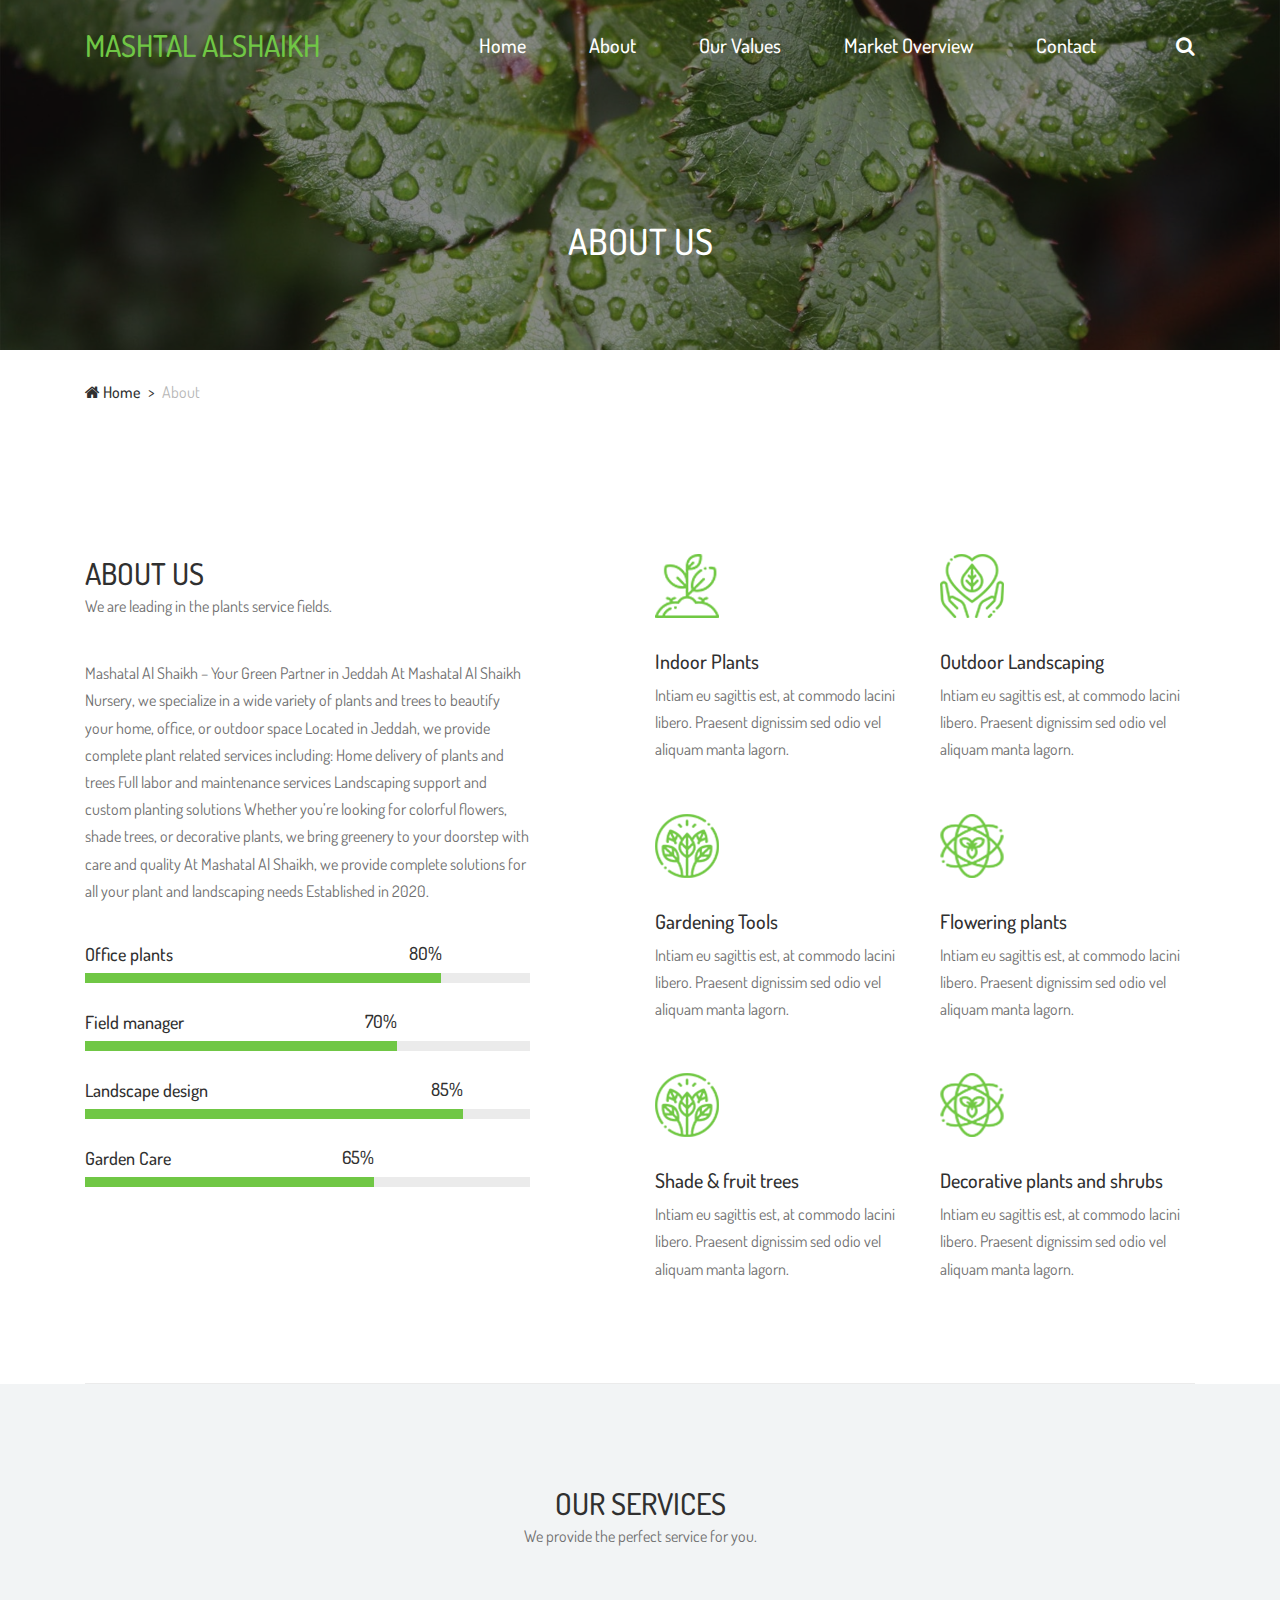
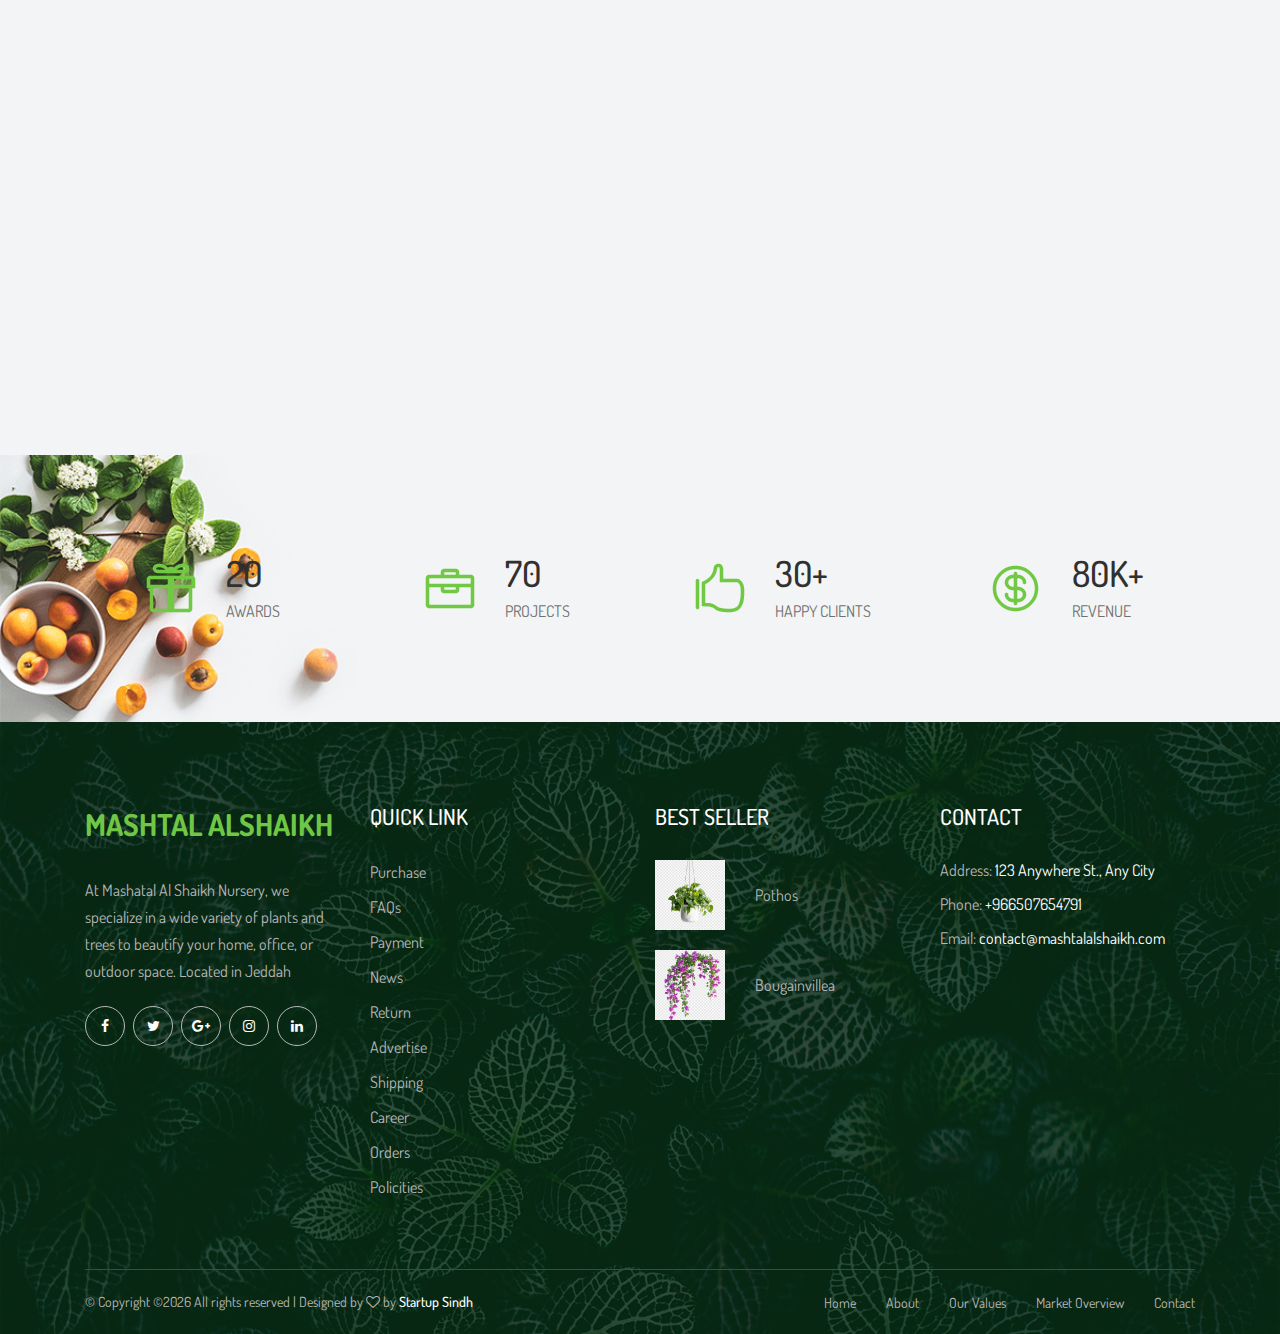
<file: about.html>
<!DOCTYPE html>
<html lang="en">

<head>
    <meta charset="UTF-8">
    <meta name="description" content="">
    <meta http-equiv="X-UA-Compatible" content="IE=edge">
    <meta name="viewport" content="width=device-width, initial-scale=1, shrink-to-fit=no">
    <!-- The above 4 meta tags *must* come first in the head; any other head content must come *after* these tags -->

    <!-- Title -->
    <title>MASHTAL ALSHAIKH</title>

    <!-- Favicon -->
    <link rel="icon" href="img/core-img/favicon.ico">

    <!-- Core Stylesheet -->
    <link rel="stylesheet" href="style.css">

</head>

<body>
    <!-- Preloader -->
    <div class="preloader d-flex align-items-center justify-content-center">
        <div class="preloader-circle"></div>
        <div class="preloader-img">
            <img src="img/core-img/leaf.png" alt="">
        </div>
    </div>

    <!-- ##### Header Area Start ##### -->
    <header class="header-area">

        <!-- ***** Top Header Area ***** -->

        <!-- ***** Navbar Area ***** -->
        <div class="alazea-main-menu">
            <div class="classy-nav-container breakpoint-off">
                <div class="container">
                    <!-- Menu -->
                    <nav class="classy-navbar justify-content-between" id="alazeaNav">

                        <!-- Nav Brand -->
                        <a href="index.html" class="nav-brand">MASHTAL ALSHAIKH</a>

                        <!-- Navbar Toggler -->
                        <div class="classy-navbar-toggler">
                            <span class="navbarToggler"><span></span><span></span><span></span></span>
                        </div>

                        <!-- Menu -->
                        <div class="classy-menu">

                            <!-- Close Button -->
                            <div class="classycloseIcon">
                                <div class="cross-wrap"><span class="top"></span><span class="bottom"></span></div>
                            </div>

                            <!-- Navbar Start -->
                            <div class="classynav">
                                <ul>
                                    <li><a href="index.html">Home</a></li>
                                    <li><a href="about.html">About</a></li>
                                    <li><a href="Our Values.html">Our Values</a></li>
                                    <li><a href="Market Overview .html">Market Overview </a></li>
                                    <li><a href="contact.html">Contact</a></li>
                                </ul>

                                <!-- Search Icon -->
                                <div id="searchIcon">
                                    <i class="fa fa-search" aria-hidden="true"></i>
                                </div>

                            </div>
                            <!-- Navbar End -->
                        </div>
                    </nav>

                    <!-- Search Form -->
                    <div class="search-form">
                        <form action="#" method="get">
                            <input type="search" name="search" id="search" placeholder="Type keywords &amp; press enter...">
                            <button type="submit" class="d-none"></button>
                        </form>
                        <!-- Close Icon -->
                        <div class="closeIcon"><i class="fa fa-times" aria-hidden="true"></i></div>
                    </div>
                </div>
            </div>
        </div>
    </header>
    <!-- ##### Header Area End ##### -->

    <!-- ##### Breadcrumb Area Start ##### -->
    <div class="breadcrumb-area">
        <!-- Top Breadcrumb Area -->
        <div class="top-breadcrumb-area bg-img bg-overlay d-flex align-items-center justify-content-center" style="background-image: url(img/bg-img/24.jpg);">
            <h2>ABOUT US</h2>
        </div>

        <div class="container">
            <div class="row">
                <div class="col-12">
                    <nav aria-label="breadcrumb">
                        <ol class="breadcrumb">
                            <li class="breadcrumb-item"><a href="#"><i class="fa fa-home"></i> Home</a></li>
                            <li class="breadcrumb-item active" aria-current="page">About</li>
                        </ol>
                    </nav>
                </div>
            </div>
        </div>
    </div>
    <!-- ##### Breadcrumb Area End ##### -->

     <!-- ##### About Area Start ##### -->
    <section class="about-us-area section-padding-100-0">
        <div class="container">
            <div class="row justify-content-between">
                <div class="col-12 col-lg-5">
                    <!-- Section Heading -->
                    <div class="section-heading">
                        <h2>ABOUT US</h2>
                        <p>We are leading in the plants service fields.</p>
                    </div>
                    <p>Mashatal Al Shaikh – Your Green Partner in Jeddah At Mashatal Al Shaikh Nursery, we specialize in a wide variety of plants and trees to beautify your home, office, or outdoor space Located in Jeddah, we provide complete plant related services including: Home delivery of plants and trees Full labor and maintenance services Landscaping support and custom planting solutions Whether you’re looking for colorful flowers, shade trees, or decorative plants, we bring greenery to your doorstep with care and quality
                        At Mashatal Al Shaikh, we provide complete solutions for all your plant and landscaping needs
                        Established in 2020.
                    </p>

                    <!-- Progress Bar Content Area -->
                    <div class="alazea-progress-bar mb-50">
                        <!-- Single Progress Bar -->
                        <div class="single_progress_bar">
                            <p>Office plants</p>
                            <div id="bar1" class="barfiller">
                                <div class="tipWrap">
                                    <span class="tip"></span>
                                </div>
                                <span class="fill" data-percentage="80"></span>
                            </div>
                        </div>

                        <!-- Single Progress Bar -->
                        <div class="single_progress_bar">
                            <p>Field manager</p>
                            <div id="bar2" class="barfiller">
                                <div class="tipWrap">
                                    <span class="tip"></span>
                                </div>
                                <span class="fill" data-percentage="70"></span>
                            </div>
                        </div>

                        <!-- Single Progress Bar -->
                        <div class="single_progress_bar">
                            <p>Landscape design</p>
                            <div id="bar3" class="barfiller">
                                <div class="tipWrap">
                                    <span class="tip"></span>
                                </div>
                                <span class="fill" data-percentage="85"></span>
                            </div>
                        </div>

                        <!-- Single Progress Bar -->
                        <div class="single_progress_bar">
                            <p>Garden Care</p>
                            <div id="bar4" class="barfiller">
                                <div class="tipWrap">
                                    <span class="tip"></span>
                                </div>
                                <span class="fill" data-percentage="65"></span>
                            </div>
                        </div>
                    </div>
                </div>

                <div class="col-12 col-lg-6">
                    <div class="alazea-benefits-area">
                        <div class="row">
                            <!-- Single Benefits Area -->
                            <div class="col-12 col-sm-6">
                                <div class="single-benefits-area">
                                    <img src="img/core-img/b1.png" alt="">
                                    <h5> Indoor Plants</h5>
                                    <p>Intiam eu sagittis est, at commodo lacini libero. Praesent dignissim sed odio vel aliquam manta lagorn.</p>
                                </div>
                            </div>

                            <!-- Single Benefits Area -->
                            <div class="col-12 col-sm-6">
                                <div class="single-benefits-area">
                                    <img src="img/core-img/b2.png" alt="">
                                    <h5>Outdoor Landscaping</h5>
                                    <p>Intiam eu sagittis est, at commodo lacini libero. Praesent dignissim sed odio vel aliquam manta lagorn.</p>
                                </div>
                            </div>

                            <!-- Single Benefits Area -->
                            <div class="col-12 col-sm-6">
                                <div class="single-benefits-area">
                                    <img src="img/core-img/b3.png" alt="">
                                    <h5>Gardening Tools</h5>
                                    <p>Intiam eu sagittis est, at commodo lacini libero. Praesent dignissim sed odio vel aliquam manta lagorn.</p>
                                </div>
                            </div>

                            <!-- Single Benefits Area -->
                            <div class="col-12 col-sm-6">
                                <div class="single-benefits-area">
                                    <img src="img/core-img/b4.png" alt="">
                                    <h5> Flowering plants</h5>
                                    <p>Intiam eu sagittis est, at commodo lacini libero. Praesent dignissim sed odio vel aliquam manta lagorn.</p>
                                </div>
                            </div>
                            <div class="col-12 col-sm-6">
                                <div class="single-benefits-area">
                                    <img src="img/core-img/b3.png" alt="">
                                    <h5> Shade & fruit trees</h5>
                                    <p>Intiam eu sagittis est, at commodo lacini libero. Praesent dignissim sed odio vel aliquam manta lagorn.</p>
                                </div>
                            </div>

                            <!-- Single Benefits Area -->
                            <div class="col-12 col-sm-6">
                                <div class="single-benefits-area">
                                    <img src="img/core-img/b4.png" alt="">
                                    <h5> Decorative plants and shrubs</h5>
                                    <p>Intiam eu sagittis est, at commodo lacini libero. Praesent dignissim sed odio vel aliquam manta lagorn.</p>
                                </div>
                            </div>
                        </div>
                    </div>
                </div>
            </div>
        </div>

        <div class="container">
            <div class="row">
                <div class="col-12">
                    <div class="border-line"></div>
                </div>
            </div>
        </div>
    </section>
    <!-- ##### About Area End ##### -->

    <!-- ##### Service Area Start ##### -->
    <section class="our-services-area bg-gray section-padding-100-0">
        <div class="container">
            <div class="row">
                <div class="col-12">
                    <!-- Section Heading -->
                    <div class="section-heading text-center">
                        <h2>OUR SERVICES</h2>
                        <p>We provide the perfect service for you.</p>
                    </div>
                </div>
            </div>

            <div class="row justify-content-between">
                <div class="col-12 col-lg-5">
                    <div class="alazea-service-area mb-100">

                        <!-- Single Service Area -->
                        <div class="single-service-area d-flex align-items-center wow fadeInUp" data-wow-delay="100ms">
                            <!-- Icon -->
                            <div class="service-icon mr-30">
                                <img src="img/core-img/s1.png" alt="">
                            </div>
                            <!-- Content -->
                            <div class="service-content">
                                <h5>Plant care consultation</h5>
                                <p>In Aenean purus, pretium sito amet sapien denim moste consectet sedoni urna placerat sodales.service its.</p>
                            </div>
                        </div>

                        <!-- Single Service Area -->
                        <div class="single-service-area d-flex align-items-center wow fadeInUp" data-wow-delay="300ms">
                            <!-- Icon -->
                            <div class="service-icon mr-30">
                                <img src="img/core-img/s2.png" alt="">
                            </div>
                            <!-- Content -->
                            <div class="service-content">
                                <h5>Landscaping design services</h5>
                                <p>In Aenean purus, pretium sito amet sapien denim moste consectet sedoni urna placerat sodales.service its.</p>
                            </div>
                        </div>

                        <!-- Single Service Area -->
                        <div class="single-service-area d-flex align-items-center wow fadeInUp" data-wow-delay="500ms">
                            <!-- Icon -->
                            <div class="service-icon mr-30">
                                <img src="img/core-img/s3.png" alt="">
                            </div>
                            <!-- Content -->
                            <div class="service-content">
                                <h5>Wide Variety of Plants & Trees</h5>
                                <p>In Aenean purus, pretium sito amet sapien denim moste consectet sedoni urna placerat sodales.service its.</p>
                            </div>
                        </div>

                    </div>
                </div>

                <div class="col-12 col-lg-5">
                    <div class="alazea-service-area mb-100">

                        <!-- Single Service Area -->
                        <div class="single-service-area d-flex align-items-center wow fadeInUp" data-wow-delay="100ms">
                            <!-- Icon -->
                            <div class="service-icon mr-30">
                                <img src="img/core-img/s1.png" alt="">
                            </div>
                            <!-- Content -->
                            <div class="service-content">
                                <h5>Home Delivery Service</h5>
                                <p>In Aenean purus, pretium sito amet sapien denim moste consectet sedoni urna placerat sodales.service its.</p>
                            </div>
                        </div>

                        <!-- Single Service Area -->
                        <div class="single-service-area d-flex align-items-center wow fadeInUp" data-wow-delay="300ms">
                            <!-- Icon -->
                            <div class="service-icon mr-30">
                                <img src="img/core-img/s2.png" alt="">
                            </div>
                            <!-- Content -->
                            <div class="service-content">
                                <h5>On-Site Planting & Labor Services</h5>
                                <p>In Aenean purus, pretium sito amet sapien denim moste consectet sedoni urna placerat sodales.service its.</p>
                            </div>
                        </div>

                        <!-- Single Service Area -->
                        <div class="single-service-area d-flex align-items-center wow fadeInUp" data-wow-delay="500ms">
                            <!-- Icon -->
                            <div class="service-icon mr-30">
                                <img src="img/core-img/s3.png" alt="">
                            </div>
                            <!-- Content -->
                            <div class="service-content">
                                <h5>Landscaping Services</h5>
                                <p>In Aenean purus, pretium sito amet sapien denim moste consectet sedoni urna placerat sodales.service its.</p>
                            </div>
                        </div>

                    </div>
                </div>
            </div>
        </div>
    </section>
    <!-- ##### Service Area End ##### -->

    <!-- ##### Cool Facts Area Start ##### -->
    <section class="cool-facts-area bg-img section-padding-100-0" style="background-image: url(img/bg-img/cool-facts.png);">
        <div class="container">
            <div class="row">

                <!-- Single Cool Facts Area -->
                <div class="col-12 col-sm-6 col-md-3">
                    <div class="single-cool-fact d-flex align-items-center justify-content-center mb-100">
                        <div class="cf-icon">
                            <img src="img/core-img/cf1.png" alt="">
                        </div>
                        <div class="cf-content">
                            <h2><span class="counter">20</span></h2>
                            <h6>AWARDS</h6>
                        </div>
                    </div>
                </div>

                <!-- Single Cool Facts Area -->
                <div class="col-12 col-sm-6 col-md-3">
                    <div class="single-cool-fact d-flex align-items-center justify-content-center mb-100">
                        <div class="cf-icon">
                            <img src="img/core-img/cf2.png" alt="">
                        </div>
                        <div class="cf-content">
                            <h2><span class="counter">70</span></h2>
                            <h6>PROJECTS</h6>
                        </div>
                    </div>
                </div>

                <!-- Single Cool Facts Area -->
                <div class="col-12 col-sm-6 col-md-3">
                    <div class="single-cool-fact d-flex align-items-center justify-content-center mb-100">
                        <div class="cf-icon">
                            <img src="img/core-img/cf3.png" alt="">
                        </div>
                        <div class="cf-content">
                            <h2><span class="counter">30</span>+</h2>
                            <h6>HAPPY CLIENTS</h6>
                        </div>
                    </div>
                </div>

                <!-- Single Cool Facts Area -->
                <div class="col-12 col-sm-6 col-md-3">
                    <div class="single-cool-fact d-flex align-items-center justify-content-center mb-100">
                        <div class="cf-icon">
                            <img src="img/core-img/cf4.png" alt="">
                        </div>
                        <div class="cf-content">
                            <h2><span class="counter">80</span>K+</h2>
                            <h6>REVENUE</h6>
                        </div>
                    </div>
                </div>

            </div>
        </div>

        <!-- Side Image -->
        <div class="side-img wow fadeInUp" data-wow-delay="500ms">
            <img src="img/core-img/pot.png" alt="">
        </div>
    </section>
    <!-- ##### Cool Facts Area End ##### -->


   <!-- ##### Footer Area Start ##### -->
    <footer class="footer-area bg-img" style="background-image: url(img/bg-img/3.jpg);">
        <!-- Main Footer Area -->
        <div class="main-footer-area">
            <div class="container">
                <div class="row">

                    <!-- Single Footer Widget -->
                    <div class="col-12 col-sm-6 col-lg-3">
                        <div class="single-footer-widget">
                            <div class="footer-logo mb-30">
                                <a href="#" class="nav-brand">MASHTAL ALSHAIKH</a>
                            </div>
                                <p>At Mashatal Al Shaikh Nursery, we specialize in a wide variety of plants and trees to beautify your home, office, or outdoor space. Located in Jeddah</p>
                            <div class="social-info">
                                <a href="#"><i class="fa fa-facebook" aria-hidden="true"></i></a>
                                <a href="#"><i class="fa fa-twitter" aria-hidden="true"></i></a>
                                <a href="#"><i class="fa fa-google-plus" aria-hidden="true"></i></a>
                                <a href="#"><i class="fa fa-instagram" aria-hidden="true"></i></a>
                                <a href="#"><i class="fa fa-linkedin" aria-hidden="true"></i></a>
                            </div>
                        </div>
                    </div>

                    <!-- Single Footer Widget -->
                    <div class="col-12 col-sm-6 col-lg-3">
                        <div class="single-footer-widget">
                            <div class="widget-title">
                                <h5>QUICK LINK</h5>
                            </div>
                            <nav class="widget-nav">
                                <ul>
                                    <li><a href="#">Purchase</a></li>
                                    <li><a href="#">FAQs</a></li>
                                    <li><a href="#">Payment</a></li>
                                    <li><a href="#">News</a></li>
                                    <li><a href="#">Return</a></li>
                                    <li><a href="#">Advertise</a></li>
                                    <li><a href="#">Shipping</a></li>
                                    <li><a href="#">Career</a></li>
                                    <li><a href="#">Orders</a></li>
                                    <li><a href="#">Policities</a></li>
                                </ul>
                            </nav>
                        </div>
                    </div>

                    <!-- Single Footer Widget -->
                    <div class="col-12 col-sm-6 col-lg-3">
                        <div class="single-footer-widget">
                            <div class="widget-title">
                                <h5>BEST SELLER</h5>
                            </div>

                            <!-- Single Best Seller Products -->
                            <div class="single-best-seller-product d-flex align-items-center">
                                <div class="product-thumbnail">
                                    <a href="#"><img src="img/bg-img/Picture5.png" alt=""></a>
                                </div>
                                <div class="product-info">
                                    <a href="#"> Pothos</a>
                                </div>
                            </div>

                            <!-- Single Best Seller Products -->
                            <div class="single-best-seller-product d-flex align-items-center">
                                <div class="product-thumbnail">
                                    <a href="#"><img src="img/bg-img/Picture4.png" alt=""></a>
                                </div>
                                <div class="product-info">
                                    <a href="#">Bougainvillea</a>
                                </div>
                            </div>
                        </div>
                    </div>

                    <!-- Single Footer Widget -->
                    <div class="col-12 col-sm-6 col-lg-3">
                        <div class="single-footer-widget">
                            <div class="widget-title">
                                <h5>CONTACT</h5>
                            </div>

                            <div class="contact-information">
                                <p><span>Address:</span>  123 Anywhere St., Any City</p>
                                <p><span>Phone:</span> +966507654791</p>
                                <p><span>Email:</span> contact@mashtalalshaikh.com</p>
                            </div>
                        </div>
                    </div>
                </div>
            </div>
        </div>

        <!-- Footer Bottom Area -->
        <div class="footer-bottom-area">
            <div class="container">
                <div class="row">
                    <div class="col-12">
                        <div class="border-line"></div>
                    </div>
                    <!-- Copywrite Text -->
                    <div class="col-12 col-md-6">
                        <div class="copywrite-text">
                            <p>&copy; <!-- Link back to Colorlib can't be removed. Template is licensed under CC BY 3.0. -->
Copyright &copy;<script>document.write(new Date().getFullYear());</script> All rights reserved | Designed by <i class="fa fa-heart-o" aria-hidden="true"></i> by <a href="https://www.facebook.com/share/g/12LD7DWoNzo/" target="_blank">Startup Sindh</a>
<!-- Link back to Colorlib can't be removed. Template is licensed under CC BY 3.0. -->
</p>
                        </div>
                    </div>
                    <!-- Footer Nav -->
                    <div class="col-12 col-md-6">
                        <div class="footer-nav">
                            <nav>
                                <ul>
                                    <li><a href="index.html">Home</a></li>
                                    <li><a href="about.html">About</a></li>
                                    <li><a href="Our Values.html">Our Values</a></li>
                                    <li><a href="Market Overview .html">Market Overview</a></li>
                                    <li><a href="contact.html">Contact</a></li>
                                </ul>
                            </nav>
                        </div>
                    </div>
                </div>
            </div>
        </div>
    </footer>
    <!-- ##### Footer Area End ##### -->

    <!-- ##### All Javascript Files ##### -->
    <!-- jQuery-2.2.4 js -->
    <script src="js/jquery/jquery-2.2.4.min.js"></script>
    <!-- Popper js -->
    <script src="js/bootstrap/popper.min.js"></script>
    <!-- Bootstrap js -->
    <script src="js/bootstrap/bootstrap.min.js"></script>
    <!-- All Plugins js -->
    <script src="js/plugins/plugins.js"></script>
    <!-- Active js -->
    <script src="js/active.js"></script>
</body>

</html>
</file>
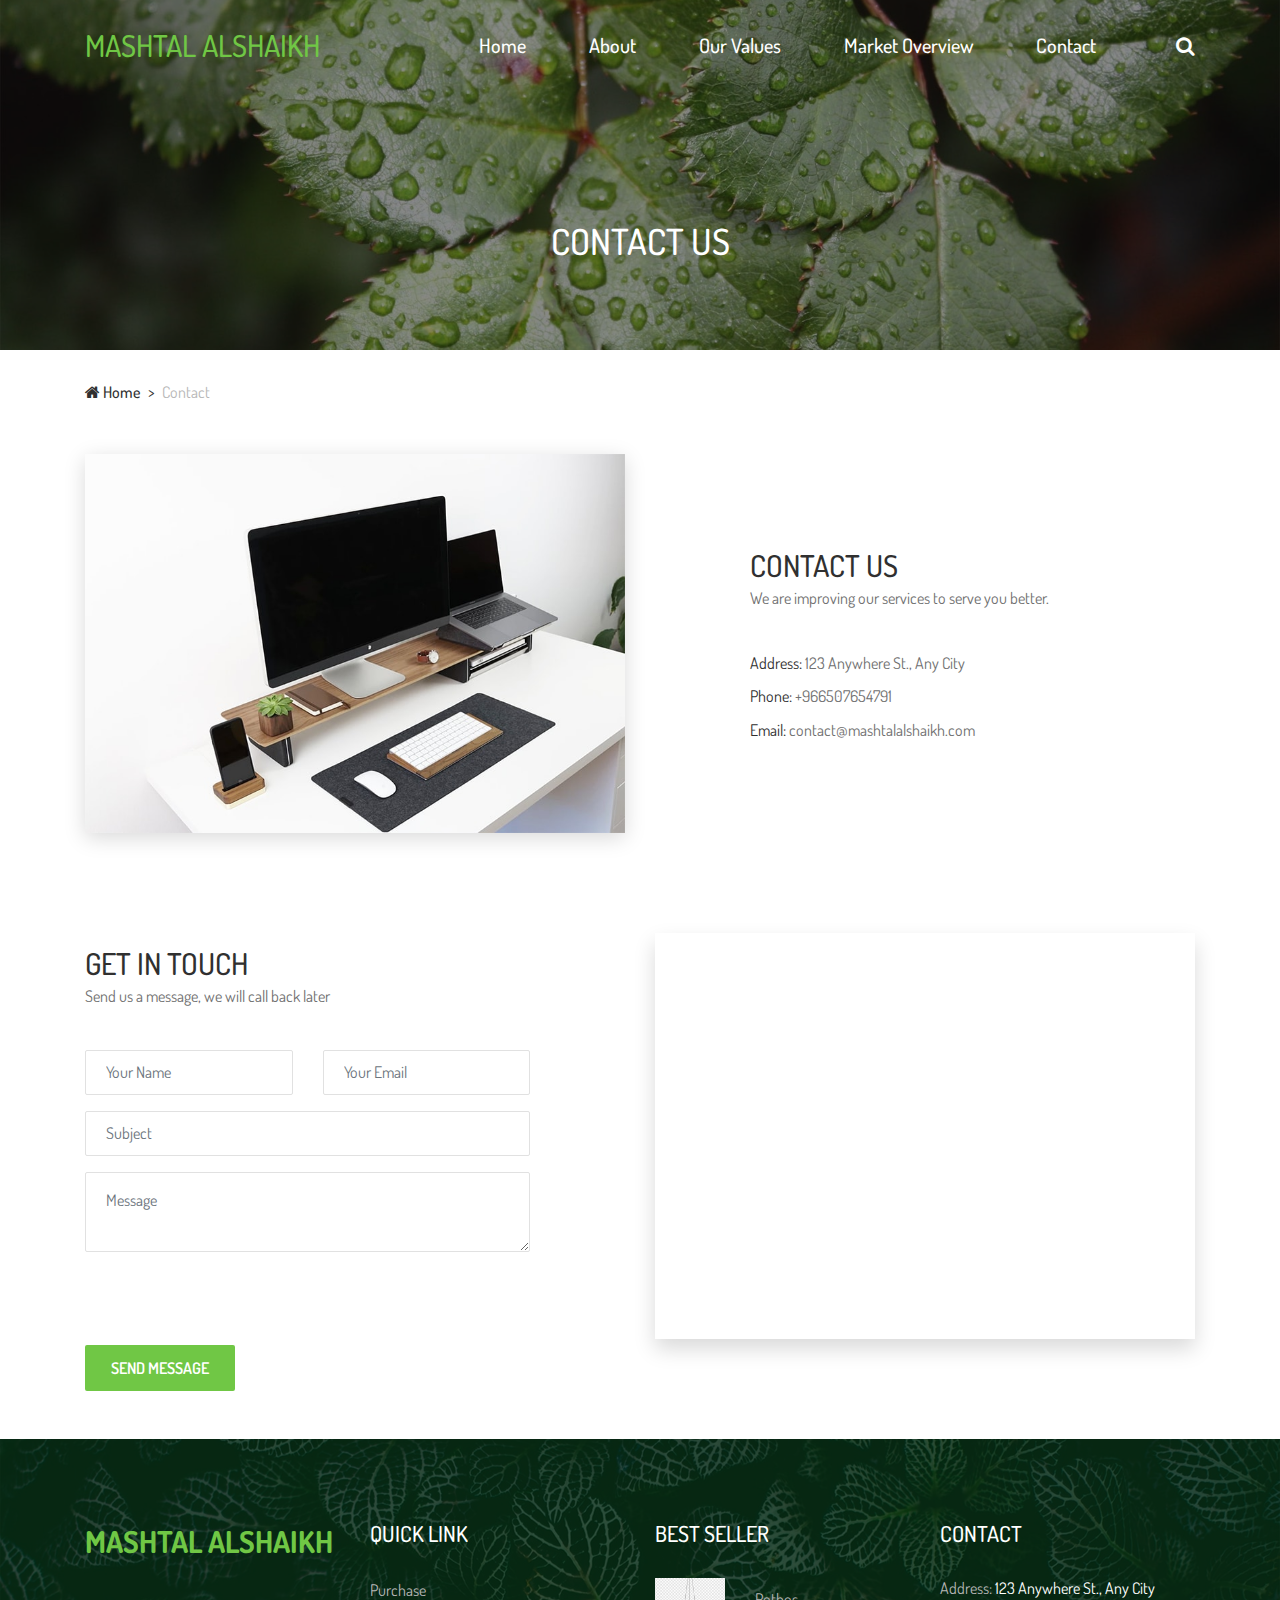
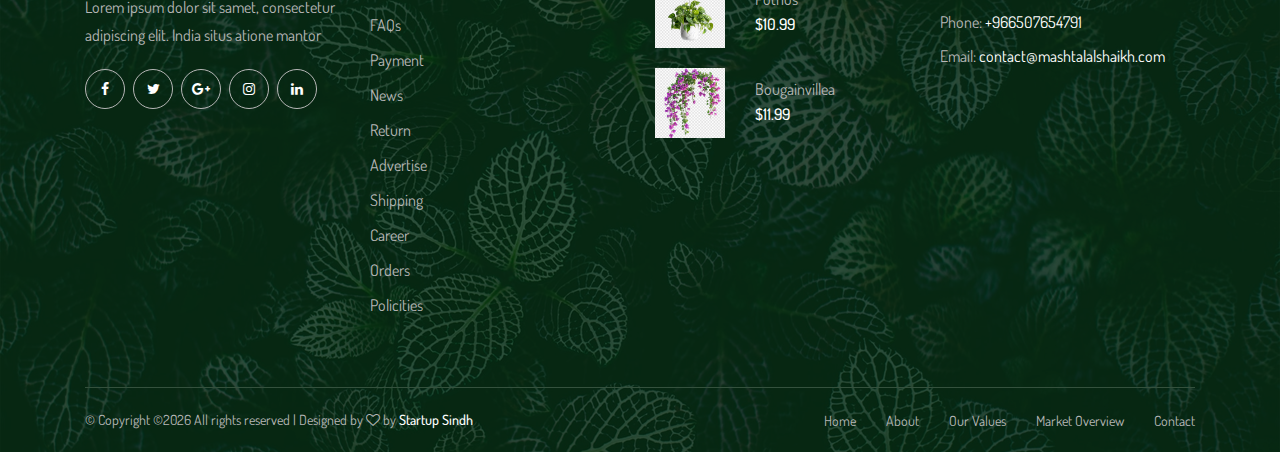
<file: contact.html>
<!DOCTYPE html>
<html lang="en">

<head>
    <meta charset="UTF-8">
    <meta name="description" content="">
    <meta http-equiv="X-UA-Compatible" content="IE=edge">
    <meta name="viewport" content="width=device-width, initial-scale=1, shrink-to-fit=no">
    <!-- The above 4 meta tags *must* come first in the head; any other head content must come *after* these tags -->

    <!-- Title -->
    <title>MASHTAL ALSHAIKH</title>

    <!-- Favicon -->
    <link rel="icon" href="img/core-img/favicon.ico">

    <!-- Core Stylesheet -->
    <link rel="stylesheet" href="style.css">

</head>

<body>
    <!-- Preloader -->
    <div class="preloader d-flex align-items-center justify-content-center">
        <div class="preloader-circle"></div>
        <div class="preloader-img">
            <img src="img/core-img/leaf.png" alt="">
        </div>
    </div>

    <!-- ##### Header Area Start ##### -->
    <header class="header-area">

        <!-- ***** Top Header Area ***** -->

        <!-- ***** Navbar Area ***** -->
        <div class="alazea-main-menu">
            <div class="classy-nav-container breakpoint-off">
                <div class="container">
                    <!-- Menu -->
                    <nav class="classy-navbar justify-content-between" id="alazeaNav">

                        <!-- Nav Brand -->
                        <a href="index.html" class="nav-brand">MASHTAL ALSHAIKH</a>

                        <!-- Navbar Toggler -->
                        <div class="classy-navbar-toggler">
                            <span class="navbarToggler"><span></span><span></span><span></span></span>
                        </div>

                        <!-- Menu -->
                        <div class="classy-menu">

                            <!-- Close Button -->
                            <div class="classycloseIcon">
                                <div class="cross-wrap"><span class="top"></span><span class="bottom"></span></div>
                            </div>

                            <!-- Navbar Start -->
                            <div class="classynav">
                                <ul>
                                    <li><a href="index.html">Home</a></li>
                                    <li><a href="about.html">About</a></li>
                                    <li><a href="Our Values.html">Our Values</a></li>
                                    <li><a href="Market Overview .html">Market Overview </a></li>
                                    <li><a href="contact.html">Contact</a></li>
                                </ul>

                                <!-- Search Icon -->
                                <div id="searchIcon">
                                    <i class="fa fa-search" aria-hidden="true"></i>
                                </div>

                            </div>
                            <!-- Navbar End -->
                        </div>
                    </nav>

                    <!-- Search Form -->
                    <div class="search-form">
                        <form action="#" method="get">
                            <input type="search" name="search" id="search" placeholder="Type keywords &amp; press enter...">
                            <button type="submit" class="d-none"></button>
                        </form>
                        <!-- Close Icon -->
                        <div class="closeIcon"><i class="fa fa-times" aria-hidden="true"></i></div>
                    </div>
                </div>
            </div>
        </div>
    </header>
    <!-- ##### Header Area End ##### -->

    <!-- ##### Breadcrumb Area Start ##### -->
    <div class="breadcrumb-area">
        <!-- Top Breadcrumb Area -->
        <div class="top-breadcrumb-area bg-img bg-overlay d-flex align-items-center justify-content-center" style="background-image: url(img/bg-img/24.jpg);">
            <h2>Contact US</h2>
        </div>

        <div class="container">
            <div class="row">
                <div class="col-12">
                    <nav aria-label="breadcrumb">
                        <ol class="breadcrumb">
                            <li class="breadcrumb-item"><a href="#"><i class="fa fa-home"></i> Home</a></li>
                            <li class="breadcrumb-item active" aria-current="page">Contact</li>
                        </ol>
                    </nav>
                </div>
            </div>
        </div>
    </div>
    <!-- ##### Breadcrumb Area End ##### -->

    <!-- ##### Contact Area Info Start ##### -->
    <div class="contact-area-info section-padding-0-100">
        <div class="container">
            <div class="row align-items-center justify-content-between">
                <!-- Contact Thumbnail -->
                <div class="col-12 col-md-6">
                    <div class="contact--thumbnail">
                        <img src="img/bg-img/25.jpg" alt="">
                    </div>
                </div>

                <div class="col-12 col-md-5">
                    <!-- Section Heading -->
                    <div class="section-heading">
                        <h2>CONTACT US</h2>
                        <p>We are improving our services to serve you better.</p>
                    </div>
                    <!-- Contact Information -->
                    <div class="contact-information">
                        <p><span>Address:</span>  123 Anywhere St., Any City</p>
                        <p><span>Phone:</span> +966507654791</p>
                        <p><span>Email:</span>  contact@mashtalalshaikh.com</p>
                    </div>
                </div>
            </div>
        </div>
    </div>
    <!-- ##### Contact Area Info End ##### -->

    <!-- ##### Contact Area Start ##### -->
    <section class="contact-area">
        <div class="container">
            <div class="row align-items-center justify-content-between">
                <div class="col-12 col-lg-5">
                    <!-- Section Heading -->
                    <div class="section-heading">
                        <h2>GET IN TOUCH</h2>
                        <p>Send us a message, we will call back later</p>
                    </div>
                    <!-- Contact Form Area -->
                    <div class="contact-form-area mb-100">
                        <form action="#" method="post">
                            <div class="row">
                                <div class="col-12 col-md-6">
                                    <div class="form-group">
                                        <input type="text" class="form-control" id="contact-name" placeholder="Your Name">
                                    </div>
                                </div>
                                <div class="col-12 col-md-6">
                                    <div class="form-group">
                                        <input type="email" class="form-control" id="contact-email" placeholder="Your Email">
                                    </div>
                                </div>
                                <div class="col-12">
                                    <div class="form-group">
                                        <input type="text" class="form-control" id="contact-subject" placeholder="Subject">
                                    </div>
                                </div>
                                <div class="col-12">
                                    <div class="form-group">
                                        <textarea class="form-control" name="message" id="message" cols="30" rows="10" placeholder="Message"></textarea>
                                    </div>
                                </div>
                                <div class="col-12">
                                    <button type="submit" class="btn alazea-btn mt-15">Send Message</button>
                                </div>
                            </div>
                        </form>
                    </div>
                </div>

                <div class="col-12 col-lg-6">
                    <!-- Google Maps -->
                    <div class="map-area mb-100">
                        <iframe src="https://www.google.com/maps/embed?pb=!1m18!1m12!1m3!1d22236.40558254599!2d-118.25292394686001!3d34.057682914027104!2m3!1f0!2f0!3f0!3m2!1i1024!2i768!4f13.1!3m3!1m2!1s0x80c2c75ddc27da13%3A0xe22fdf6f254608f4!2z4Kay4Ka4IOCmj-CmnuCnjeCmnOCnh-CmsuCnh-CmuCwg4KaV4KeN4Kav4Ka-4Kay4Ka_4Kar4KeL4Kaw4KeN4Kao4Ka_4Kav4Ka84Ka-LCDgpq7gpr7gprDgp43gppXgpr_gpqgg4Kav4KeB4KaV4KeN4Kak4Kaw4Ka-4Ka34KeN4Kaf4KeN4Kaw!5e0!3m2!1sbn!2sbd!4v1532328708137" allowfullscreen></iframe>
                    </div>
                </div>
            </div>
        </div>
    </section>
    <!-- ##### Contact Area End ##### -->

   <!-- ##### Footer Area Start ##### -->
    <footer class="footer-area bg-img" style="background-image: url(img/bg-img/3.jpg);">
        <!-- Main Footer Area -->
        <div class="main-footer-area">
            <div class="container">
                <div class="row">

                    <!-- Single Footer Widget -->
                    <div class="col-12 col-sm-6 col-lg-3">
                        <div class="single-footer-widget">
                            <div class="footer-logo mb-30">
                                <a href="#" class="nav-brand">MASHTAL ALSHAIKH</a>
                            </div>
                            <p>Lorem ipsum dolor sit samet, consectetur adipiscing elit. India situs atione mantor</p>
                            <div class="social-info">
                                <a href="#"><i class="fa fa-facebook" aria-hidden="true"></i></a>
                                <a href="#"><i class="fa fa-twitter" aria-hidden="true"></i></a>
                                <a href="#"><i class="fa fa-google-plus" aria-hidden="true"></i></a>
                                <a href="#"><i class="fa fa-instagram" aria-hidden="true"></i></a>
                                <a href="#"><i class="fa fa-linkedin" aria-hidden="true"></i></a>
                            </div>
                        </div>
                    </div>

                    <!-- Single Footer Widget -->
                    <div class="col-12 col-sm-6 col-lg-3">
                        <div class="single-footer-widget">
                            <div class="widget-title">
                                <h5>QUICK LINK</h5>
                            </div>
                            <nav class="widget-nav">
                                <ul>
                                    <li><a href="#">Purchase</a></li>
                                    <li><a href="#">FAQs</a></li>
                                    <li><a href="#">Payment</a></li>
                                    <li><a href="#">News</a></li>
                                    <li><a href="#">Return</a></li>
                                    <li><a href="#">Advertise</a></li>
                                    <li><a href="#">Shipping</a></li>
                                    <li><a href="#">Career</a></li>
                                    <li><a href="#">Orders</a></li>
                                    <li><a href="#">Policities</a></li>
                                </ul>
                            </nav>
                        </div>
                    </div>

                    <!-- Single Footer Widget -->
                    <div class="col-12 col-sm-6 col-lg-3">
                        <div class="single-footer-widget">
                            <div class="widget-title">
                                <h5>BEST SELLER</h5>
                            </div>

                            <!-- Single Best Seller Products -->
                            <div class="single-best-seller-product d-flex align-items-center">
                                <div class="product-thumbnail">
                                    <a href="#"><img src="img/bg-img/Picture5.png" alt=""></a>
                                </div>
                                <div class="product-info">
                                    <a href="#"> Pothos</a>
                                    <p>$10.99</p>
                                </div>
                            </div>

                            <!-- Single Best Seller Products -->
                            <div class="single-best-seller-product d-flex align-items-center">
                                <div class="product-thumbnail">
                                    <a href="#"><img src="img/bg-img/Picture4.png" alt=""></a>
                                </div>
                                <div class="product-info">
                                    <a href="#">Bougainvillea</a>
                                    <p>$11.99</p>
                                </div>
                            </div>
                        </div>
                    </div>

                    <!-- Single Footer Widget -->
                    <div class="col-12 col-sm-6 col-lg-3">
                        <div class="single-footer-widget">
                            <div class="widget-title">
                                <h5>CONTACT</h5>
                            </div>

                            <div class="contact-information">
                                <p><span>Address:</span>  123 Anywhere St., Any City</p>
                                <p><span>Phone:</span> +966507654791</p>
                                <p><span>Email:</span> contact@mashtalalshaikh.com</p>
                            </div>
                        </div>
                    </div>
                </div>
            </div>
        </div>

        <!-- Footer Bottom Area -->
        <div class="footer-bottom-area">
            <div class="container">
                <div class="row">
                    <div class="col-12">
                        <div class="border-line"></div>
                    </div>
                    <!-- Copywrite Text -->
                    <div class="col-12 col-md-6">
                        <div class="copywrite-text">
                            <p>&copy; <!-- Link back to Colorlib can't be removed. Template is licensed under CC BY 3.0. -->
Copyright &copy;<script>document.write(new Date().getFullYear());</script> All rights reserved | Designed by <i class="fa fa-heart-o" aria-hidden="true"></i> by <a href="https://www.facebook.com/share/g/12LD7DWoNzo/" target="_blank">Startup Sindh</a>
<!-- Link back to Colorlib can't be removed. Template is licensed under CC BY 3.0. -->
</p>
                        </div>
                    </div>
                    <!-- Footer Nav -->
                    <div class="col-12 col-md-6">
                        <div class="footer-nav">
                            <nav>
                                <ul>
                                    <li><a href="index.html">Home</a></li>
                                    <li><a href="about.html">About</a></li>
                                    <li><a href="Our Values.html">Our Values</a></li>
                                    <li><a href="Market Overview .html">Market Overview</a></li>
                                    <li><a href="contact.html">Contact</a></li>
                                </ul>
                            </nav>
                        </div>
                    </div>
                </div>
            </div>
        </div>
    </footer>
    <!-- ##### Footer Area End ##### -->

    <!-- ##### All Javascript Files ##### -->
    <!-- jQuery-2.2.4 js -->
    <script src="js/jquery/jquery-2.2.4.min.js"></script>
    <!-- Popper js -->
    <script src="js/bootstrap/popper.min.js"></script>
    <!-- Bootstrap js -->
    <script src="js/bootstrap/bootstrap.min.js"></script>
    <!-- All Plugins js -->
    <script src="js/plugins/plugins.js"></script>
    <!-- Active js -->
    <script src="js/active.js"></script>
</body>

</html>
</file>
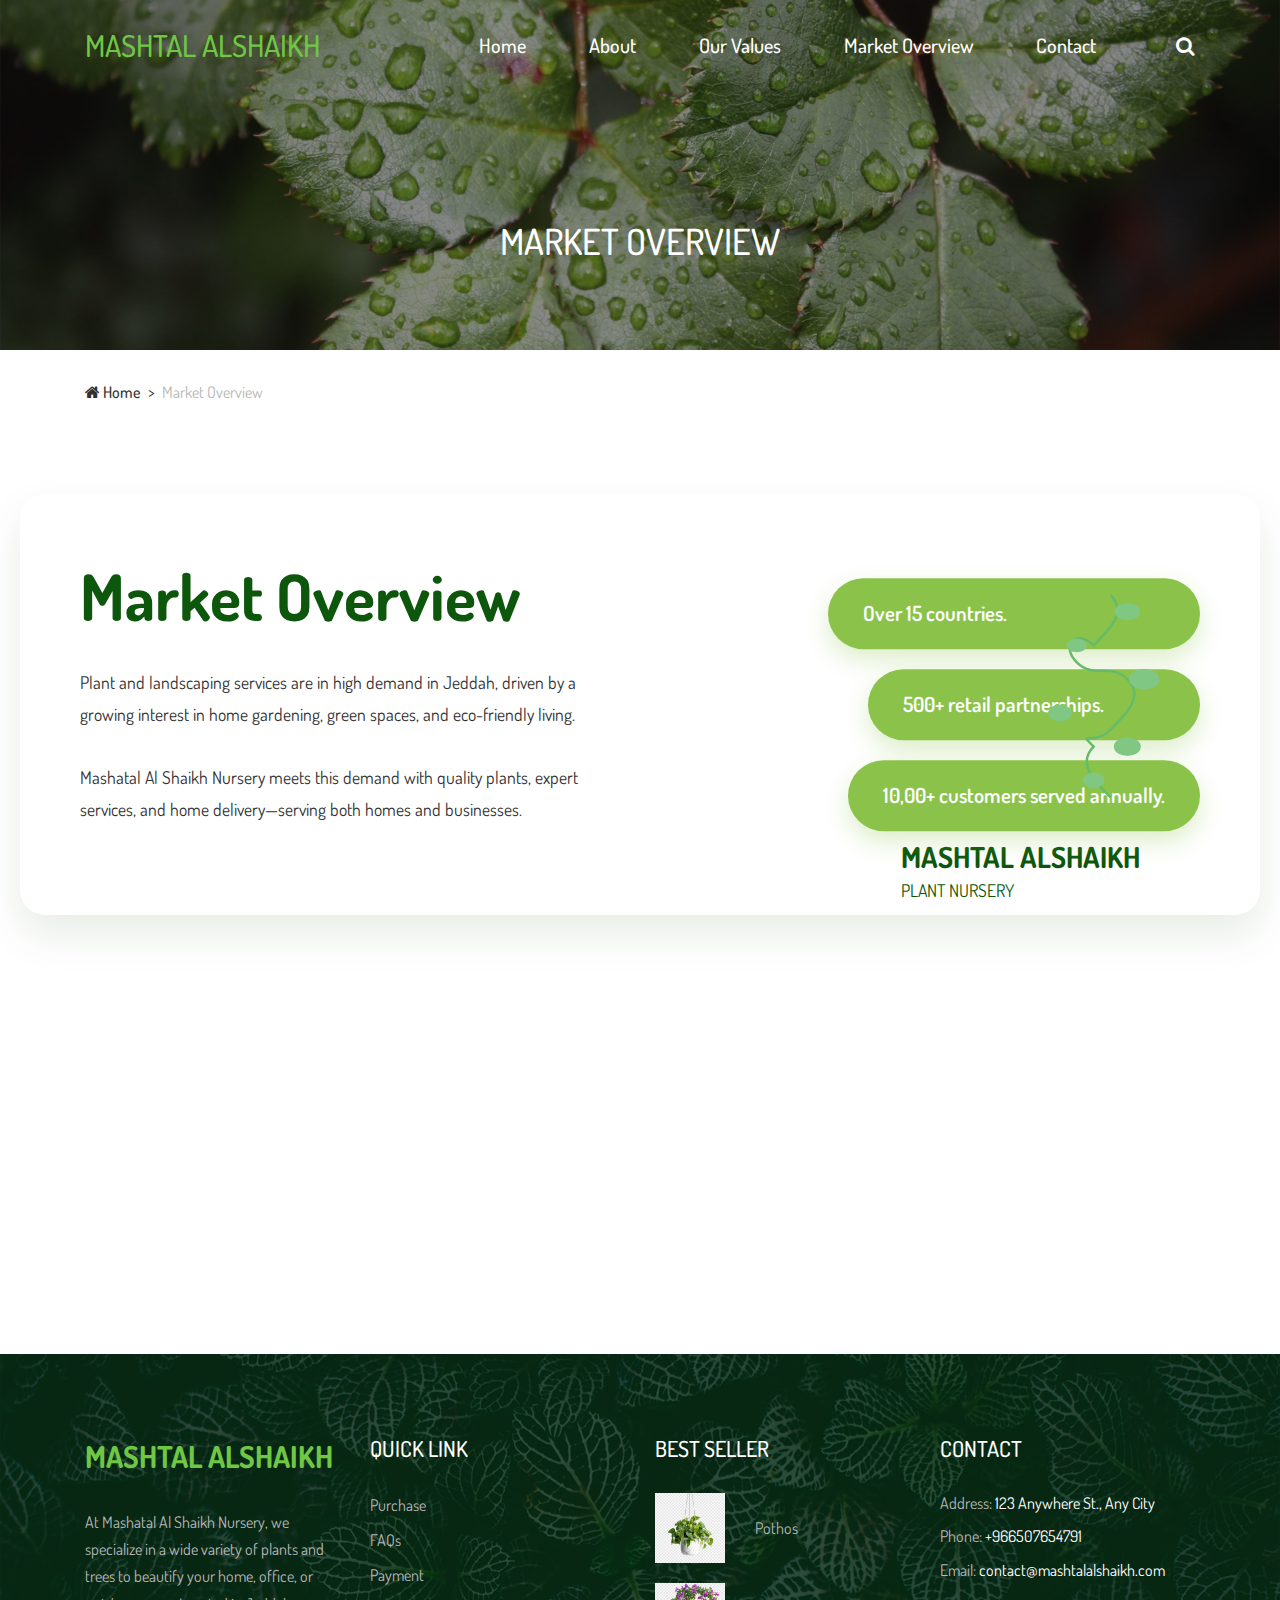
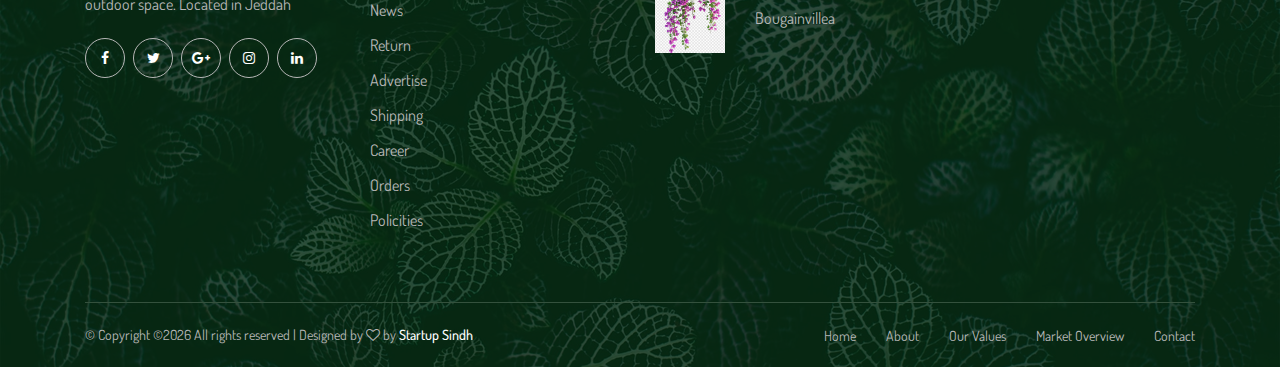
<file: Market Overview .html>
<!DOCTYPE html>
<html lang="en">

<head>
    <meta charset="UTF-8">
    <meta name="description" content="">
    <meta http-equiv="X-UA-Compatible" content="IE=edge">
    <meta name="viewport" content="width=device-width, initial-scale=1, shrink-to-fit=no">
    <!-- The above 4 meta tags *must* come first in the head; any other head content must come *after* these tags -->

    <!-- Title -->
    <title>MASHTAL ALSHAIKH</title>

    <!-- Favicon -->
    <link rel="icon" href="img/core-img/favicon.ico">

    <!-- Core Stylesheet -->
    <link rel="stylesheet" href="style.css">

</head>

<body>
    <!-- Preloader -->
    <div class="preloader d-flex align-items-center justify-content-center">
        <div class="preloader-circle"></div>
        <div class="preloader-img">
            <img src="img/core-img/leaf.png" alt="">
        </div>
    </div>

    <!-- ##### Header Area Start ##### -->
    <header class="header-area">

        <!-- ***** Top Header Area ***** -->

        <!-- ***** Navbar Area ***** -->
        <div class="alazea-main-menu">
            <div class="classy-nav-container breakpoint-off">
                <div class="container">
                    <!-- Menu -->
                    <nav class="classy-navbar justify-content-between" id="alazeaNav">

                        <!-- Nav Brand -->
                        <a href="index.html" class="nav-brand">MASHTAL ALSHAIKH</a>

                        <!-- Navbar Toggler -->
                        <div class="classy-navbar-toggler">
                            <span class="navbarToggler"><span></span><span></span><span></span></span>
                        </div>

                        <!-- Menu -->
                        <div class="classy-menu">

                            <!-- Close Button -->
                            <div class="classycloseIcon">
                                <div class="cross-wrap"><span class="top"></span><span class="bottom"></span></div>
                            </div>

                            <!-- Navbar Start -->
                            <div class="classynav">
                                <ul>
                                    <li><a href="index.html">Home</a></li>
                                    <li><a href="about.html">About</a></li>
                                    <li><a href="Our Values.html">Our Values</a></li>
                                    <li><a href="Market Overview .html">Market Overview </a></li>
                                    <li><a href="contact.html">Contact</a></li>
                                </ul>

                                <!-- Search Icon -->
                                <div id="searchIcon">
                                    <i class="fa fa-search" aria-hidden="true"></i>
                                </div>

                            </div>
                            <!-- Navbar End -->
                        </div>
                    </nav>

                    <!-- Search Form -->
                    <div class="search-form">
                        <form action="#" method="get">
                            <input type="search" name="search" id="search" placeholder="Type keywords &amp; press enter...">
                            <button type="submit" class="d-none"></button>
                        </form>
                        <!-- Close Icon -->
                        <div class="closeIcon"><i class="fa fa-times" aria-hidden="true"></i></div>
                    </div>
                </div>
            </div>
        </div>
    </header>
    <!-- ##### Header Area End ##### -->

    <!-- ##### Breadcrumb Area Start ##### -->
    <div class="breadcrumb-area">
        <!-- Top Breadcrumb Area -->
        <div class="top-breadcrumb-area bg-img bg-overlay d-flex align-items-center justify-content-center" style="background-image: url(img/bg-img/24.jpg);">
            <h2>Market Overview </h2>
        </div>

        <div class="container">
            <div class="row">
                <div class="col-12">
                    <nav aria-label="breadcrumb">
                        <ol class="breadcrumb">
                            <li class="breadcrumb-item"><a href="#"><i class="fa fa-home"></i> Home</a></li>
                            <li class="breadcrumb-item active" aria-current="page">Market Overview </li>
                        </ol>
                    </nav>
                </div>
            </div>
        </div>
    </div>
    <!-- ##### Breadcrumb Area End ##### -->

 <section class="overview">
<div class="container-fluid main-container">
        <div class="overview-section">
            <div class="plant-decoration">
                <div class="plant-vine"></div>
            </div>
            
            <div class="content-wrapper">
                <h1 class="market-title">
                    Market Overview
                    <span class="leaf-decoration"></span>
                </h1>
                
                <div class="description-text">
                    Plant and landscaping services are in high demand in Jeddah, driven by a growing interest in home gardening, green spaces, and eco-friendly living.<br><br>
                    Mashatal Al Shaikh Nursery meets this demand with quality plants, expert services, and home delivery—serving both homes and businesses.
                </div>
                
                <div class="stats-container">
                    <div class="stat-bubble">Over 15 countries.</div>
                    <div class="stat-bubble">500+ retail partnerships.</div>
                    <div class="stat-bubble">10,00+ customers served annually.</div>
                </div>
                
                <div class="world-map-container">
                    <div class="world-map"></div>
                </div>
                
                <div class="green-accent-bar"></div>
                <div class="green-circle"></div>
                
                <div class="company-footer">
                    <div>
                        <h2 class="company-name">MASHTAL ALSHAIKH</h2>
                        <p class="company-subtitle">PLANT NURSERY</p>
                    </div>
                    <div class="leaf-icon"></div>
                </div>
            </div>
        </div>
    </div>
 </section>

    <!-- ##### Footer Area Start ##### -->
    <footer class="footer-area bg-img" style="background-image: url(img/bg-img/3.jpg);">
        <!-- Main Footer Area -->
        <div class="main-footer-area">
            <div class="container">
                <div class="row">

                    <!-- Single Footer Widget -->
                    <div class="col-12 col-sm-6 col-lg-3">
                        <div class="single-footer-widget">
                            <div class="footer-logo mb-30">
                                <a href="#" class="nav-brand">MASHTAL ALSHAIKH</a>
                            </div>
                                <p>At Mashatal Al Shaikh Nursery, we specialize in a wide variety of plants and trees to beautify your home, office, or outdoor space. Located in Jeddah</p>
                            <div class="social-info">
                                <a href="#"><i class="fa fa-facebook" aria-hidden="true"></i></a>
                                <a href="#"><i class="fa fa-twitter" aria-hidden="true"></i></a>
                                <a href="#"><i class="fa fa-google-plus" aria-hidden="true"></i></a>
                                <a href="#"><i class="fa fa-instagram" aria-hidden="true"></i></a>
                                <a href="#"><i class="fa fa-linkedin" aria-hidden="true"></i></a>
                            </div>
                        </div>
                    </div>

                    <!-- Single Footer Widget -->
                    <div class="col-12 col-sm-6 col-lg-3">
                        <div class="single-footer-widget">
                            <div class="widget-title">
                                <h5>QUICK LINK</h5>
                            </div>
                            <nav class="widget-nav">
                                <ul>
                                    <li><a href="#">Purchase</a></li>
                                    <li><a href="#">FAQs</a></li>
                                    <li><a href="#">Payment</a></li>
                                    <li><a href="#">News</a></li>
                                    <li><a href="#">Return</a></li>
                                    <li><a href="#">Advertise</a></li>
                                    <li><a href="#">Shipping</a></li>
                                    <li><a href="#">Career</a></li>
                                    <li><a href="#">Orders</a></li>
                                    <li><a href="#">Policities</a></li>
                                </ul>
                            </nav>
                        </div>
                    </div>

                    <!-- Single Footer Widget -->
                    <div class="col-12 col-sm-6 col-lg-3">
                        <div class="single-footer-widget">
                            <div class="widget-title">
                                <h5>BEST SELLER</h5>
                            </div>

                            <!-- Single Best Seller Products -->
                            <div class="single-best-seller-product d-flex align-items-center">
                                <div class="product-thumbnail">
                                    <a href="#"><img src="img/bg-img/Picture5.png" alt=""></a>
                                </div>
                                <div class="product-info">
                                    <a href="#"> Pothos</a>
                                </div>
                            </div>

                            <!-- Single Best Seller Products -->
                            <div class="single-best-seller-product d-flex align-items-center">
                                <div class="product-thumbnail">
                                    <a href="#"><img src="img/bg-img/Picture4.png" alt=""></a>
                                </div>
                                <div class="product-info">
                                    <a href="#">Bougainvillea</a>
                                </div>
                            </div>
                        </div>
                    </div>

                    <!-- Single Footer Widget -->
                    <div class="col-12 col-sm-6 col-lg-3">
                        <div class="single-footer-widget">
                            <div class="widget-title">
                                <h5>CONTACT</h5>
                            </div>

                            <div class="contact-information">
                                <p><span>Address:</span>  123 Anywhere St., Any City</p>
                                <p><span>Phone:</span> +966507654791</p>
                                <p><span>Email:</span> contact@mashtalalshaikh.com</p>
                            </div>
                        </div>
                    </div>
                </div>
            </div>
        </div>

        <!-- Footer Bottom Area -->
        <div class="footer-bottom-area">
            <div class="container">
                <div class="row">
                    <div class="col-12">
                        <div class="border-line"></div>
                    </div>
                    <!-- Copywrite Text -->
                    <div class="col-12 col-md-6">
                        <div class="copywrite-text">
                            <p>&copy; <!-- Link back to Colorlib can't be removed. Template is licensed under CC BY 3.0. -->
Copyright &copy;<script>document.write(new Date().getFullYear());</script> All rights reserved | Designed by <i class="fa fa-heart-o" aria-hidden="true"></i> by <a href="https://www.facebook.com/share/g/12LD7DWoNzo/" target="_blank">Startup Sindh</a>
<!-- Link back to Colorlib can't be removed. Template is licensed under CC BY 3.0. -->
</p>
                        </div>
                    </div>
                    <!-- Footer Nav -->
                    <div class="col-12 col-md-6">
                        <div class="footer-nav">
                            <nav>
                                <ul>
                                    <li><a href="index.html">Home</a></li>
                                    <li><a href="about.html">About</a></li>
                                    <li><a href="Our Values.html">Our Values</a></li>
                                    <li><a href="Market Overview .html">Market Overview</a></li>
                                    <li><a href="contact.html">Contact</a></li>
                                </ul>
                            </nav>
                        </div>
                    </div>
                </div>
            </div>
        </div>
    </footer>
    <!-- ##### Footer Area End ##### -->
    <!-- ##### All Javascript Files ##### -->
    <!-- jQuery-2.2.4 js -->
    <script src="js/jquery/jquery-2.2.4.min.js"></script>
    <!-- Popper js -->
    <script src="js/bootstrap/popper.min.js"></script>
    <!-- Bootstrap js -->
    <script src="js/bootstrap/bootstrap.min.js"></script>
    <!-- All Plugins js -->
    <script src="js/plugins/plugins.js"></script>
    <!-- Active js -->
    <script src="js/active.js"></script>
</body>

</html>
</file>
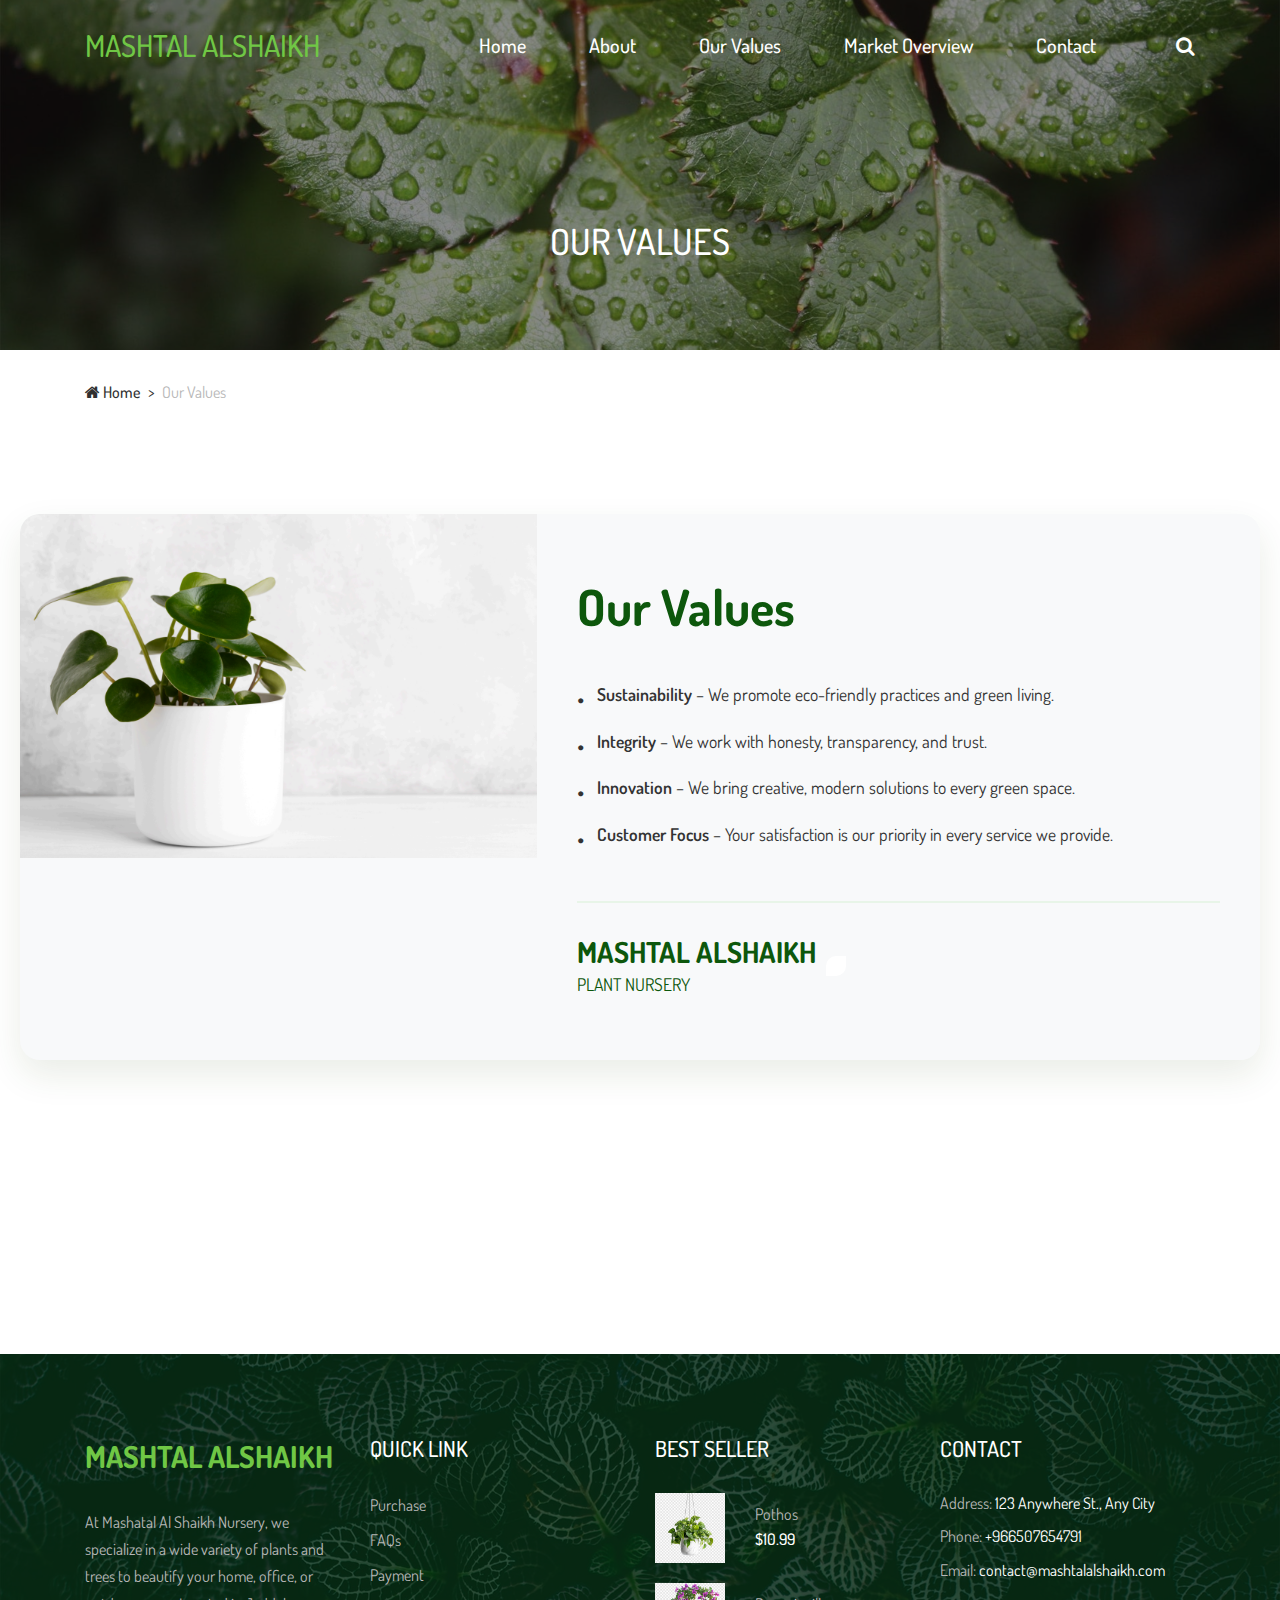
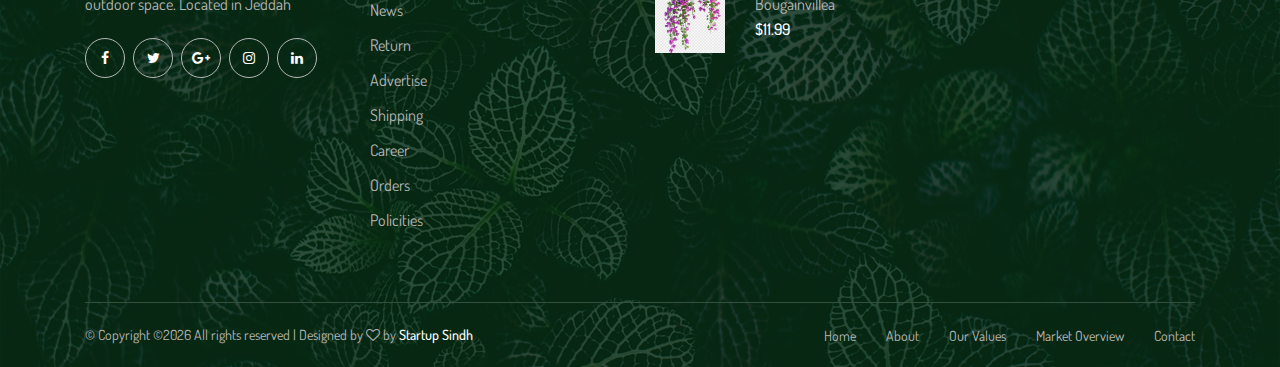
<file: Our Values.html>
<!DOCTYPE html>
<html lang="en">

<head>
    <meta charset="UTF-8">
    <meta name="description" content="">
    <meta http-equiv="X-UA-Compatible" content="IE=edge">
    <meta name="viewport" content="width=device-width, initial-scale=1, shrink-to-fit=no">
    <!-- The above 4 meta tags *must* come first in the head; any other head content must come *after* these tags -->

    <!-- Title -->
    <title>MASHTAL ALSHAIKH</title>

    <!-- Favicon -->
    <link rel="icon" href="img/core-img/favicon.ico">

    <!-- Core Stylesheet -->
    <link rel="stylesheet" href="style.css">

</head>

<body>
    <!-- Preloader -->
    <div class="preloader d-flex align-items-center justify-content-center">
        <div class="preloader-circle"></div>
        <div class="preloader-img">
            <img src="img/core-img/leaf.png" alt="">
        </div>
    </div>

    <!-- ##### Header Area Start ##### -->
    <header class="header-area">

        <!-- ***** Top Header Area ***** -->

        <!-- ***** Navbar Area ***** -->
        <div class="alazea-main-menu">
            <div class="classy-nav-container breakpoint-off">
                <div class="container">
                    <!-- Menu -->
                    <nav class="classy-navbar justify-content-between" id="alazeaNav">

                        <!-- Nav Brand -->
                        <a href="index.html" class="nav-brand">MASHTAL ALSHAIKH</a>

                        <!-- Navbar Toggler -->
                        <div class="classy-navbar-toggler">
                            <span class="navbarToggler"><span></span><span></span><span></span></span>
                        </div>

                        <!-- Menu -->
                        <div class="classy-menu">

                            <!-- Close Button -->
                            <div class="classycloseIcon">
                                <div class="cross-wrap"><span class="top"></span><span class="bottom"></span></div>
                            </div>

                            <!-- Navbar Start -->
                            <div class="classynav">
                                <ul>
                                    <li><a href="index.html">Home</a></li>
                                    <li><a href="about.html">About</a></li>
                                    <li><a href="Our Values.html">Our Values</a></li>
                                    <li><a href="Market Overview .html">Market Overview </a></li>
                                    <li><a href="contact.html">Contact</a></li>
                                </ul>

                                <!-- Search Icon -->
                                <div id="searchIcon">
                                    <i class="fa fa-search" aria-hidden="true"></i>
                                </div>

                            </div>
                            <!-- Navbar End -->
                        </div>
                    </nav>

                    <!-- Search Form -->
                    <div class="search-form">
                        <form action="#" method="get">
                            <input type="search" name="search" id="search" placeholder="Type keywords &amp; press enter...">
                            <button type="submit" class="d-none"></button>
                        </form>
                        <!-- Close Icon -->
                        <div class="closeIcon"><i class="fa fa-times" aria-hidden="true"></i></div>
                    </div>
                </div>
            </div>
        </div>
    </header>
    <!-- ##### Header Area End ##### -->

    <!-- ##### Breadcrumb Area Start ##### -->
    <div class="breadcrumb-area">
        <!-- Top Breadcrumb Area -->
        <div class="top-breadcrumb-area bg-img bg-overlay d-flex align-items-center justify-content-center" style="background-image: url(img/bg-img/24.jpg);">
            <h2>Our Values</h2>
        </div>

        <div class="container">
            <div class="row">
                <div class="col-12">
                    <nav aria-label="breadcrumb">
                        <ol class="breadcrumb">
                            <li class="breadcrumb-item"><a href="#"><i class="fa fa-home"></i> Home</a></li>
                            <li class="breadcrumb-item active" aria-current="page">Our Values</li>
                        </ol>
                    </nav>
                </div>
            </div>
        </div>
    </div>
    <!-- ##### Breadcrumb Area End ##### -->

 <section class="value">
      <div class="container-fluid main-container">
        <div class="row values-section">
            <div class="col-lg-5 p-0 position-relative">
               <img src="img/bg-img/Picture13.png" alt="">
            </div>
            
            <div class="col-lg-7 values-content">
                <h1 class="values-title">Our Values</h1>
                
                <ul class="values-list">
                    <li><strong>Sustainability</strong> – We promote eco-friendly practices and green living.</li>
                    <li><strong>Integrity</strong> – We work with honesty, transparency, and trust.</li>
                    <li><strong>Innovation</strong> – We bring creative, modern solutions to every green space.</li>
                    <li><strong>Customer Focus</strong> – Your satisfaction is our priority in every service we provide.</li>
                </ul>
                
                <div class="company-info d-flex align-items-center">
                    <div>
                        <h2 class="company-name">MASHTAL ALSHAIKH</h2>
                        <p class="company-subtitle">PLANT NURSERY</p>
                    </div>
                    <div class="leaf-icon"></div>
                </div>
            </div>
        </div>
    </div>
 </section>

    <!-- ##### Footer Area Start ##### -->
    <footer class="footer-area bg-img" style="background-image: url(img/bg-img/3.jpg);">
        <!-- Main Footer Area -->
        <div class="main-footer-area">
            <div class="container">
                <div class="row">

                    <!-- Single Footer Widget -->
                    <div class="col-12 col-sm-6 col-lg-3">
                        <div class="single-footer-widget">
                            <div class="footer-logo mb-30">
                                <a href="#" class="nav-brand">MASHTAL ALSHAIKH</a>
                            </div>
                                <p>At Mashatal Al Shaikh Nursery, we specialize in a wide variety of plants and trees to beautify your home, office, or outdoor space. Located in Jeddah</p>
                            <div class="social-info">
                                <a href="#"><i class="fa fa-facebook" aria-hidden="true"></i></a>
                                <a href="#"><i class="fa fa-twitter" aria-hidden="true"></i></a>
                                <a href="#"><i class="fa fa-google-plus" aria-hidden="true"></i></a>
                                <a href="#"><i class="fa fa-instagram" aria-hidden="true"></i></a>
                                <a href="#"><i class="fa fa-linkedin" aria-hidden="true"></i></a>
                            </div>
                        </div>
                    </div>

                    <!-- Single Footer Widget -->
                    <div class="col-12 col-sm-6 col-lg-3">
                        <div class="single-footer-widget">
                            <div class="widget-title">
                                <h5>QUICK LINK</h5>
                            </div>
                            <nav class="widget-nav">
                                <ul>
                                    <li><a href="#">Purchase</a></li>
                                    <li><a href="#">FAQs</a></li>
                                    <li><a href="#">Payment</a></li>
                                    <li><a href="#">News</a></li>
                                    <li><a href="#">Return</a></li>
                                    <li><a href="#">Advertise</a></li>
                                    <li><a href="#">Shipping</a></li>
                                    <li><a href="#">Career</a></li>
                                    <li><a href="#">Orders</a></li>
                                    <li><a href="#">Policities</a></li>
                                </ul>
                            </nav>
                        </div>
                    </div>

                    <!-- Single Footer Widget -->
                    <div class="col-12 col-sm-6 col-lg-3">
                        <div class="single-footer-widget">
                            <div class="widget-title">
                                <h5>BEST SELLER</h5>
                            </div>

                            <!-- Single Best Seller Products -->
                            <div class="single-best-seller-product d-flex align-items-center">
                                <div class="product-thumbnail">
                                    <a href="#"><img src="img/bg-img/Picture5.png" alt=""></a>
                                </div>
                                <div class="product-info">
                                    <a href="#"> Pothos</a>
                                    <p>$10.99</p>
                                </div>
                            </div>

                            <!-- Single Best Seller Products -->
                            <div class="single-best-seller-product d-flex align-items-center">
                                <div class="product-thumbnail">
                                    <a href="#"><img src="img/bg-img/Picture4.png" alt=""></a>
                                </div>
                                <div class="product-info">
                                    <a href="#">Bougainvillea</a>
                                    <p>$11.99</p>
                                </div>
                            </div>
                        </div>
                    </div>

                    <!-- Single Footer Widget -->
                    <div class="col-12 col-sm-6 col-lg-3">
                        <div class="single-footer-widget">
                            <div class="widget-title">
                                <h5>CONTACT</h5>
                            </div>

                            <div class="contact-information">
                                <p><span>Address:</span>  123 Anywhere St., Any City</p>
                                <p><span>Phone:</span> +966507654791</p>
                                <p><span>Email:</span> contact@mashtalalshaikh.com</p>
                            </div>
                        </div>
                    </div>
                </div>
            </div>
        </div>

        <!-- Footer Bottom Area -->
        <div class="footer-bottom-area">
            <div class="container">
                <div class="row">
                    <div class="col-12">
                        <div class="border-line"></div>
                    </div>
                    <!-- Copywrite Text -->
                    <div class="col-12 col-md-6">
                        <div class="copywrite-text">
                            <p>&copy; <!-- Link back to Colorlib can't be removed. Template is licensed under CC BY 3.0. -->
Copyright &copy;<script>document.write(new Date().getFullYear());</script> All rights reserved | Designed by <i class="fa fa-heart-o" aria-hidden="true"></i> by <a href="https://www.facebook.com/share/g/12LD7DWoNzo/" target="_blank">Startup Sindh</a>
<!-- Link back to Colorlib can't be removed. Template is licensed under CC BY 3.0. -->
</p>
                        </div>
                    </div>
                    <!-- Footer Nav -->
                    <div class="col-12 col-md-6">
                        <div class="footer-nav">
                            <nav>
                                <ul>
                                    <li><a href="index.html">Home</a></li>
                                    <li><a href="about.html">About</a></li>
                                    <li><a href="Our Values.html">Our Values</a></li>
                                    <li><a href="Market Overview .html">Market Overview</a></li>
                                    <li><a href="contact.html">Contact</a></li>
                                </ul>
                            </nav>
                        </div>
                    </div>
                </div>
            </div>
        </div>
    </footer>
    <!-- ##### Footer Area End ##### -->

    <!-- ##### All Javascript Files ##### -->
    <!-- jQuery-2.2.4 js -->
    <script src="js/jquery/jquery-2.2.4.min.js"></script>
    <!-- Popper js -->
    <script src="js/bootstrap/popper.min.js"></script>
    <!-- Bootstrap js -->
    <script src="js/bootstrap/bootstrap.min.js"></script>
    <!-- All Plugins js -->
    <script src="js/plugins/plugins.js"></script>
    <!-- Active js -->
    <script src="js/active.js"></script>
</body>

</html>
</file>
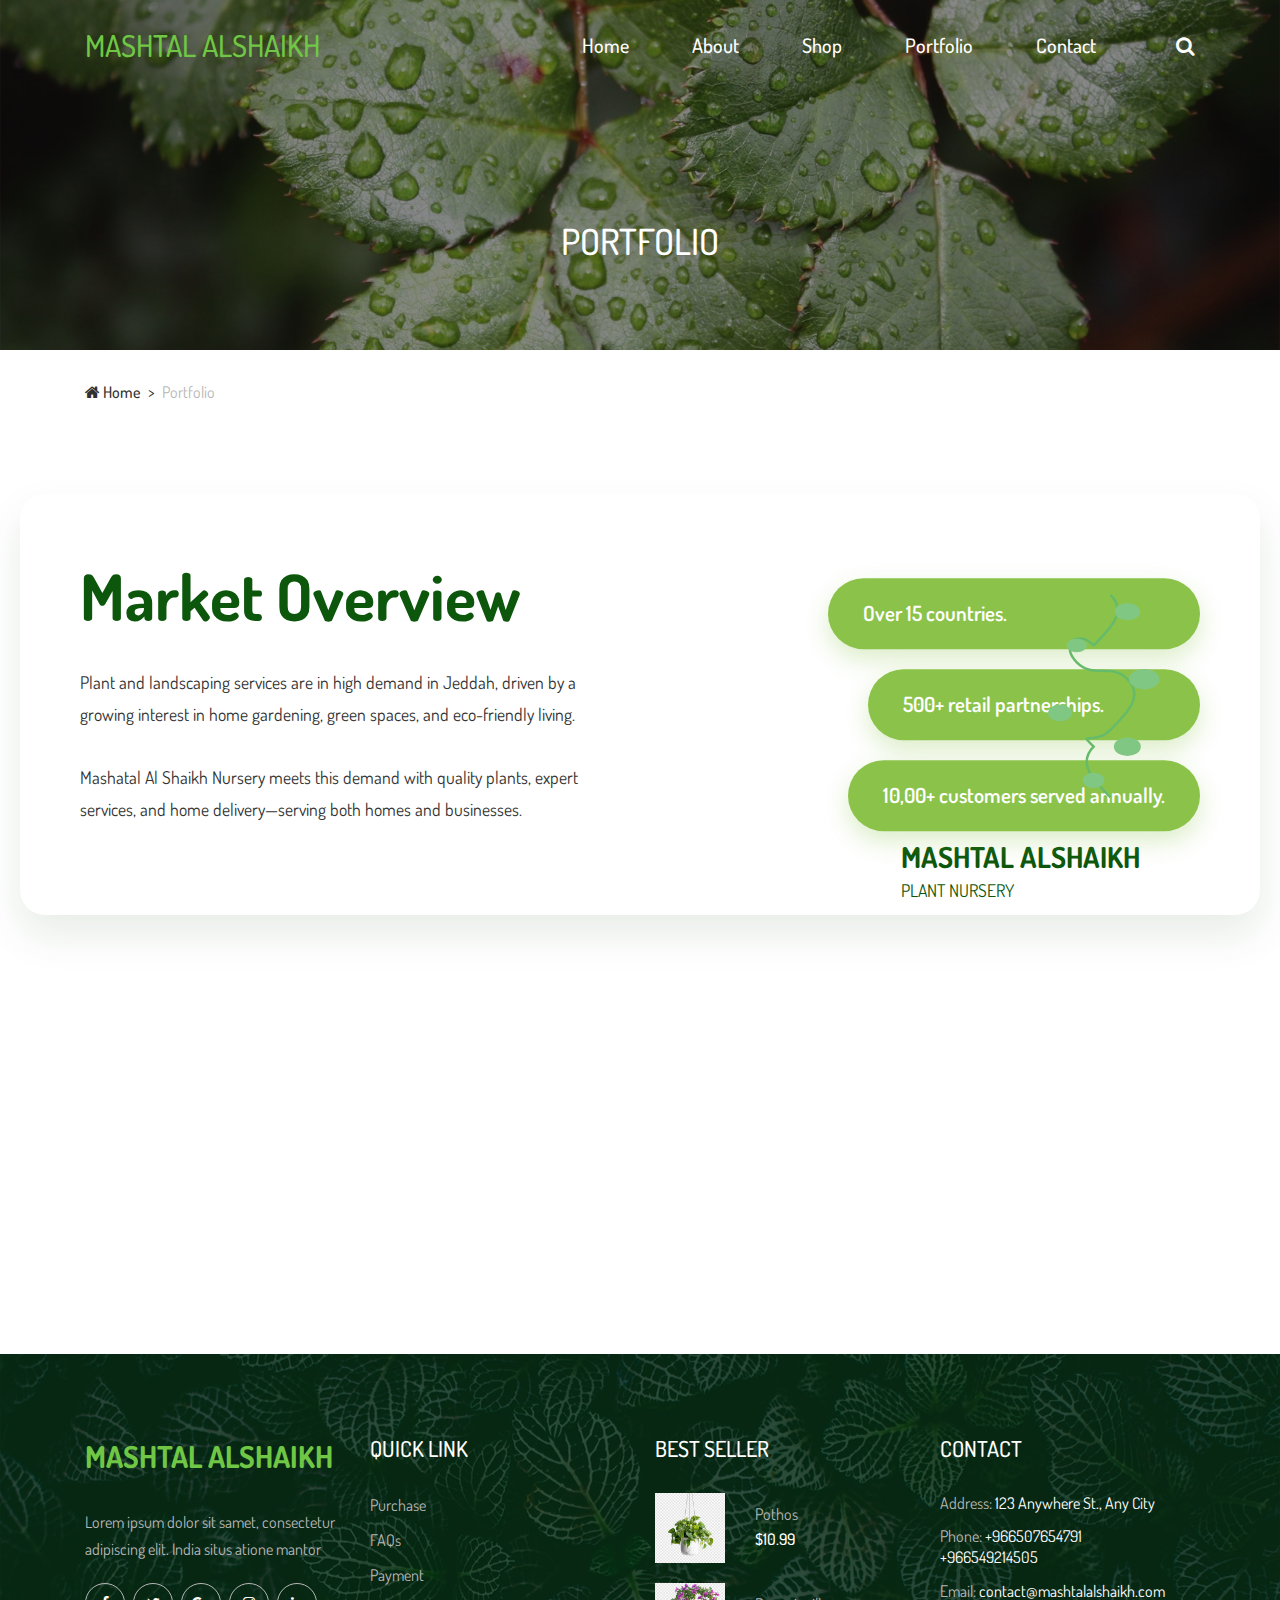
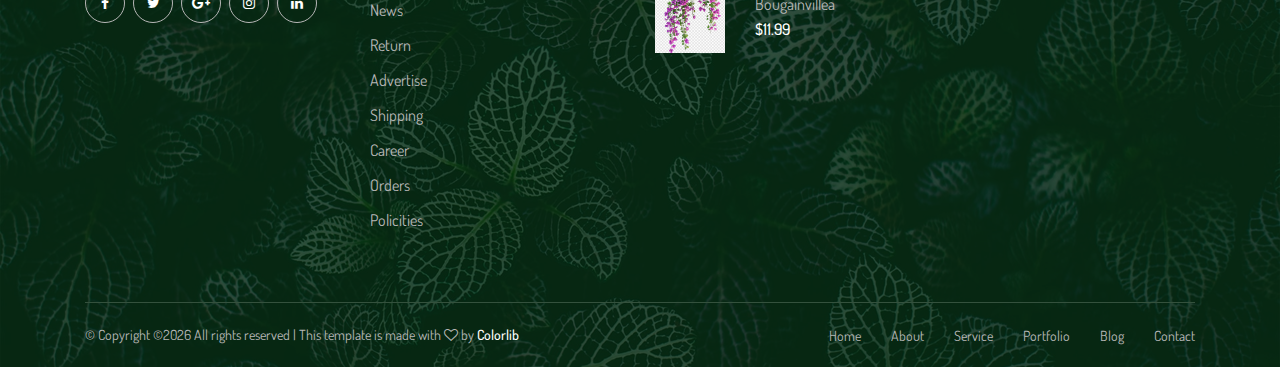
<file: portfolio.html>
<!DOCTYPE html>
<html lang="en">

<head>
    <meta charset="UTF-8">
    <meta name="description" content="">
    <meta http-equiv="X-UA-Compatible" content="IE=edge">
    <meta name="viewport" content="width=device-width, initial-scale=1, shrink-to-fit=no">
    <!-- The above 4 meta tags *must* come first in the head; any other head content must come *after* these tags -->

    <!-- Title -->
    <title>MASHTAL ALSHAIKH</title>

    <!-- Favicon -->
    <link rel="icon" href="img/core-img/favicon.ico">

    <!-- Core Stylesheet -->
    <link rel="stylesheet" href="style.css">

</head>

<body>
    <!-- Preloader -->
    <div class="preloader d-flex align-items-center justify-content-center">
        <div class="preloader-circle"></div>
        <div class="preloader-img">
            <img src="img/core-img/leaf.png" alt="">
        </div>
    </div>

    <!-- ##### Header Area Start ##### -->
    <header class="header-area">

        <!-- ***** Top Header Area ***** -->

        <!-- ***** Navbar Area ***** -->
        <div class="alazea-main-menu">
            <div class="classy-nav-container breakpoint-off">
                <div class="container">
                    <!-- Menu -->
                    <nav class="classy-navbar justify-content-between" id="alazeaNav">

                        <!-- Nav Brand -->
                        <a href="index.html" class="nav-brand">MASHTAL ALSHAIKH</a>

                        <!-- Navbar Toggler -->
                        <div class="classy-navbar-toggler">
                            <span class="navbarToggler"><span></span><span></span><span></span></span>
                        </div>

                        <!-- Menu -->
                        <div class="classy-menu">

                            <!-- Close Button -->
                            <div class="classycloseIcon">
                                <div class="cross-wrap"><span class="top"></span><span class="bottom"></span></div>
                            </div>

                            <!-- Navbar Start -->
                            <div class="classynav">
                                <ul>
                                    <li><a href="index.html">Home</a></li>
                                    <li><a href="about.html">About</a></li>
                                    <li><a href="shop.html">Shop</a></li>
                                    <li><a href="portfolio.html">Portfolio</a></li>
                                    <li><a href="contact.html">Contact</a></li>
                                </ul>

                                <!-- Search Icon -->
                                <div id="searchIcon">
                                    <i class="fa fa-search" aria-hidden="true"></i>
                                </div>

                            </div>
                            <!-- Navbar End -->
                        </div>
                    </nav>

                    <!-- Search Form -->
                    <div class="search-form">
                        <form action="#" method="get">
                            <input type="search" name="search" id="search" placeholder="Type keywords &amp; press enter...">
                            <button type="submit" class="d-none"></button>
                        </form>
                        <!-- Close Icon -->
                        <div class="closeIcon"><i class="fa fa-times" aria-hidden="true"></i></div>
                    </div>
                </div>
            </div>
        </div>
    </header>
    <!-- ##### Header Area End ##### -->

    <!-- ##### Breadcrumb Area Start ##### -->
    <div class="breadcrumb-area">
        <!-- Top Breadcrumb Area -->
        <div class="top-breadcrumb-area bg-img bg-overlay d-flex align-items-center justify-content-center" style="background-image: url(img/bg-img/24.jpg);">
            <h2>PORTFOLIO</h2>
        </div>

        <div class="container">
            <div class="row">
                <div class="col-12">
                    <nav aria-label="breadcrumb">
                        <ol class="breadcrumb">
                            <li class="breadcrumb-item"><a href="#"><i class="fa fa-home"></i> Home</a></li>
                            <li class="breadcrumb-item active" aria-current="page">Portfolio</li>
                        </ol>
                    </nav>
                </div>
            </div>
        </div>
    </div>
    <!-- ##### Breadcrumb Area End ##### -->

 <section class="overview">
<div class="container-fluid main-container">
        <div class="overview-section">
            <div class="plant-decoration">
                <div class="plant-vine"></div>
            </div>
            
            <div class="content-wrapper">
                <h1 class="market-title">
                    Market Overview
                    <span class="leaf-decoration"></span>
                </h1>
                
                <div class="description-text">
                    Plant and landscaping services are in high demand in Jeddah, driven by a growing interest in home gardening, green spaces, and eco-friendly living.<br><br>
                    Mashatal Al Shaikh Nursery meets this demand with quality plants, expert services, and home delivery—serving both homes and businesses.
                </div>
                
                <div class="stats-container">
                    <div class="stat-bubble">Over 15 countries.</div>
                    <div class="stat-bubble">500+ retail partnerships.</div>
                    <div class="stat-bubble">10,00+ customers served annually.</div>
                </div>
                
                <div class="world-map-container">
                    <div class="world-map"></div>
                </div>
                
                <div class="green-accent-bar"></div>
                <div class="green-circle"></div>
                
                <div class="company-footer">
                    <div>
                        <h2 class="company-name">MASHTAL ALSHAIKH</h2>
                        <p class="company-subtitle">PLANT NURSERY</p>
                    </div>
                    <div class="leaf-icon"></div>
                </div>
            </div>
        </div>
    </div>
 </section>

    <!-- ##### Footer Area Start ##### -->
    <footer class="footer-area bg-img" style="background-image: url(img/bg-img/3.jpg);">
        <!-- Main Footer Area -->
        <div class="main-footer-area">
            <div class="container">
                <div class="row">

                    <!-- Single Footer Widget -->
                    <div class="col-12 col-sm-6 col-lg-3">
                        <div class="single-footer-widget">
                            <div class="footer-logo mb-30">
                                <a href="#" class="nav-brand">MASHTAL ALSHAIKH</a>
                            </div>
                            <p>Lorem ipsum dolor sit samet, consectetur adipiscing elit. India situs atione mantor</p>
                            <div class="social-info">
                                <a href="#"><i class="fa fa-facebook" aria-hidden="true"></i></a>
                                <a href="#"><i class="fa fa-twitter" aria-hidden="true"></i></a>
                                <a href="#"><i class="fa fa-google-plus" aria-hidden="true"></i></a>
                                <a href="#"><i class="fa fa-instagram" aria-hidden="true"></i></a>
                                <a href="#"><i class="fa fa-linkedin" aria-hidden="true"></i></a>
                            </div>
                        </div>
                    </div>

                    <!-- Single Footer Widget -->
                    <div class="col-12 col-sm-6 col-lg-3">
                        <div class="single-footer-widget">
                            <div class="widget-title">
                                <h5>QUICK LINK</h5>
                            </div>
                            <nav class="widget-nav">
                                <ul>
                                    <li><a href="#">Purchase</a></li>
                                    <li><a href="#">FAQs</a></li>
                                    <li><a href="#">Payment</a></li>
                                    <li><a href="#">News</a></li>
                                    <li><a href="#">Return</a></li>
                                    <li><a href="#">Advertise</a></li>
                                    <li><a href="#">Shipping</a></li>
                                    <li><a href="#">Career</a></li>
                                    <li><a href="#">Orders</a></li>
                                    <li><a href="#">Policities</a></li>
                                </ul>
                            </nav>
                        </div>
                    </div>

                    <!-- Single Footer Widget -->
                    <div class="col-12 col-sm-6 col-lg-3">
                        <div class="single-footer-widget">
                            <div class="widget-title">
                                <h5>BEST SELLER</h5>
                            </div>

                            <!-- Single Best Seller Products -->
                            <div class="single-best-seller-product d-flex align-items-center">
                                <div class="product-thumbnail">
                                    <a href="#"><img src="img/bg-img/Picture5.png" alt=""></a>
                                </div>
                                <div class="product-info">
                                    <a href="#"> Pothos</a>
                                    <p>$10.99</p>
                                </div>
                            </div>

                            <!-- Single Best Seller Products -->
                            <div class="single-best-seller-product d-flex align-items-center">
                                <div class="product-thumbnail">
                                    <a href="#"><img src="img/bg-img/Picture4.png" alt=""></a>
                                </div>
                                <div class="product-info">
                                    <a href="#">Bougainvillea</a>
                                    <p>$11.99</p>
                                </div>
                            </div>
                        </div>
                    </div>

                    <!-- Single Footer Widget -->
                    <div class="col-12 col-sm-6 col-lg-3">
                        <div class="single-footer-widget">
                            <div class="widget-title">
                                <h5>CONTACT</h5>
                            </div>

                            <div class="contact-information">
                                <p><span>Address:</span>  123 Anywhere St., Any City</p>
                                <p><span>Phone:</span> +966507654791 <br>+966549214505</p>
                                <p><span>Email:</span> contact@mashtalalshaikh.com</p>
                            </div>
                        </div>
                    </div>
                </div>
            </div>
        </div>

        <!-- Footer Bottom Area -->
        <div class="footer-bottom-area">
            <div class="container">
                <div class="row">
                    <div class="col-12">
                        <div class="border-line"></div>
                    </div>
                    <!-- Copywrite Text -->
                    <div class="col-12 col-md-6">
                        <div class="copywrite-text">
                            <p>&copy; <!-- Link back to Colorlib can't be removed. Template is licensed under CC BY 3.0. -->
Copyright &copy;<script>document.write(new Date().getFullYear());</script> All rights reserved | This template is made with <i class="fa fa-heart-o" aria-hidden="true"></i> by <a href="https://colorlib.com" target="_blank">Colorlib</a>
<!-- Link back to Colorlib can't be removed. Template is licensed under CC BY 3.0. -->
</p>
                        </div>
                    </div>
                    <!-- Footer Nav -->
                    <div class="col-12 col-md-6">
                        <div class="footer-nav">
                            <nav>
                                <ul>
                                    <li><a href="#">Home</a></li>
                                    <li><a href="#">About</a></li>
                                    <li><a href="#">Service</a></li>
                                    <li><a href="#">Portfolio</a></li>
                                    <li><a href="#">Blog</a></li>
                                    <li><a href="#">Contact</a></li>
                                </ul>
                            </nav>
                        </div>
                    </div>
                </div>
            </div>
        </div>
    </footer>
    <!-- ##### Footer Area End ##### -->

    <!-- ##### All Javascript Files ##### -->
    <!-- jQuery-2.2.4 js -->
    <script src="js/jquery/jquery-2.2.4.min.js"></script>
    <!-- Popper js -->
    <script src="js/bootstrap/popper.min.js"></script>
    <!-- Bootstrap js -->
    <script src="js/bootstrap/bootstrap.min.js"></script>
    <!-- All Plugins js -->
    <script src="js/plugins/plugins.js"></script>
    <!-- Active js -->
    <script src="js/active.js"></script>
</body>

</html>
</file>
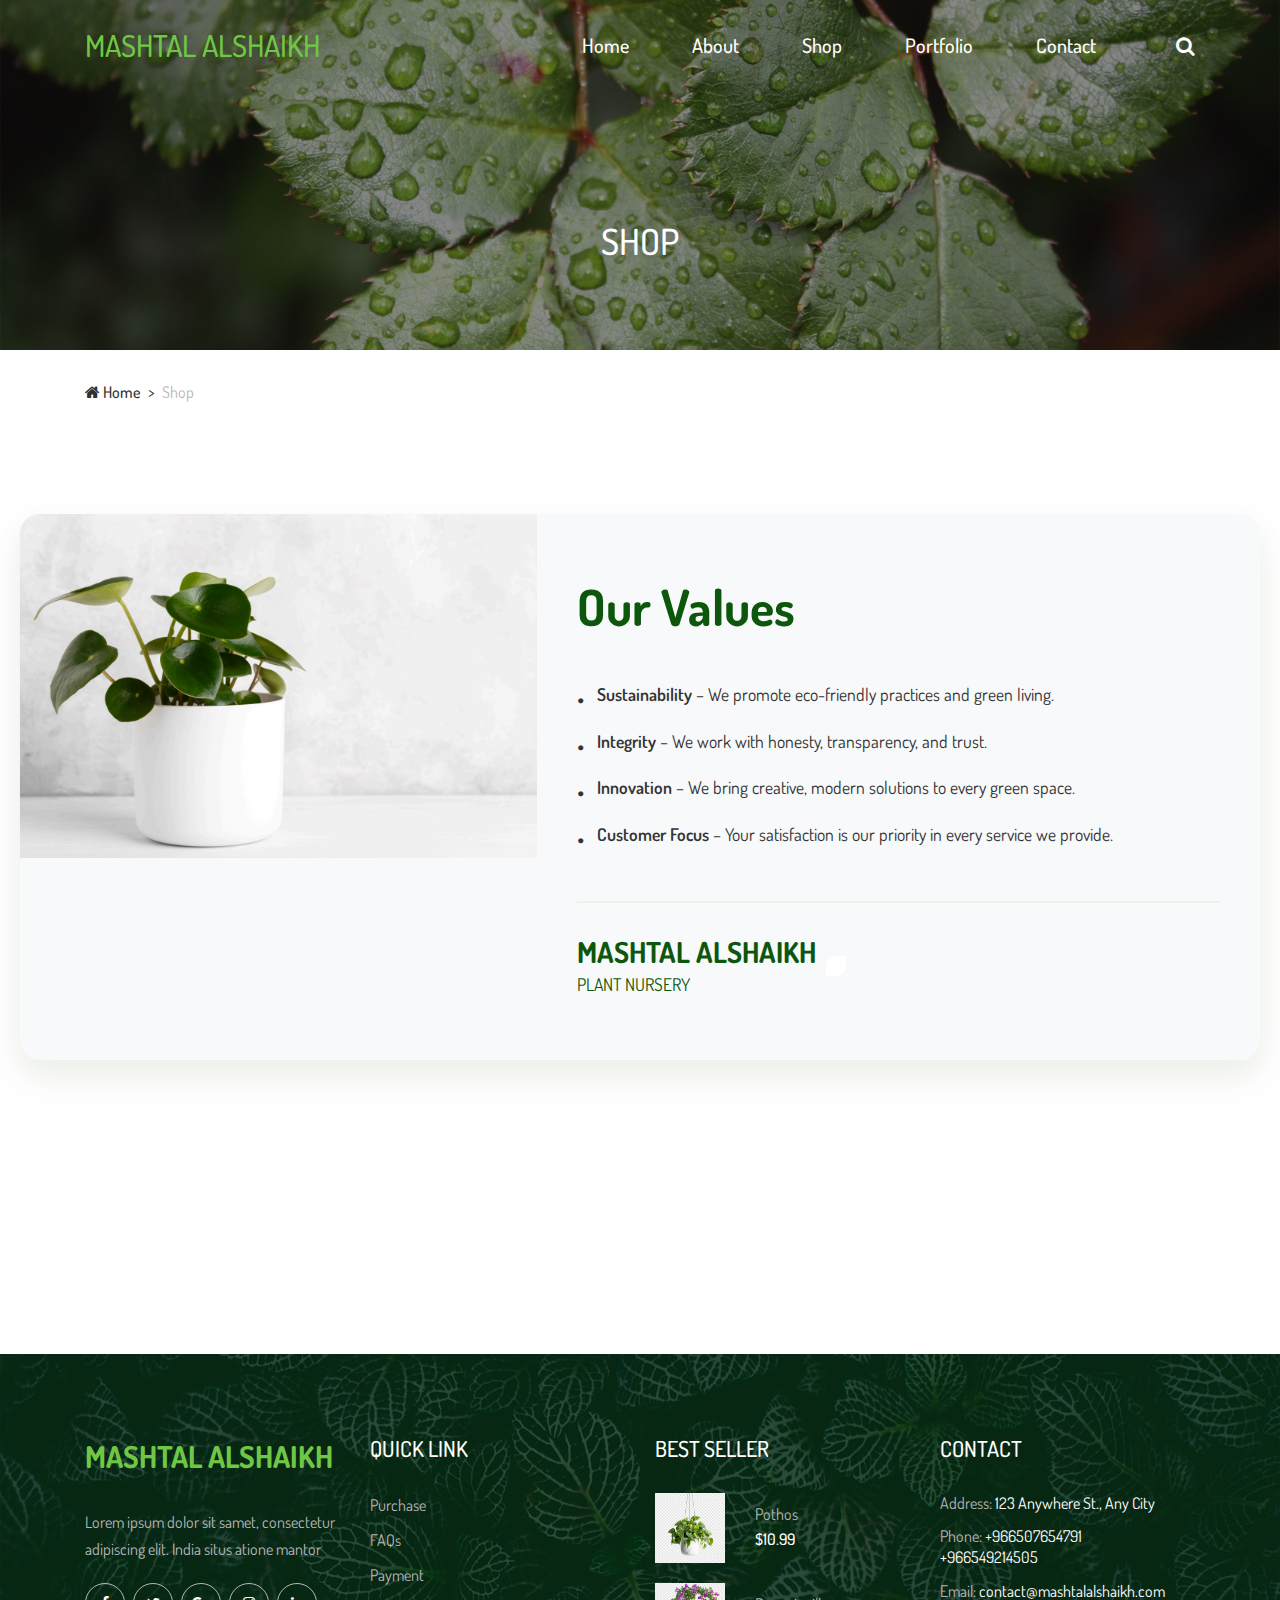
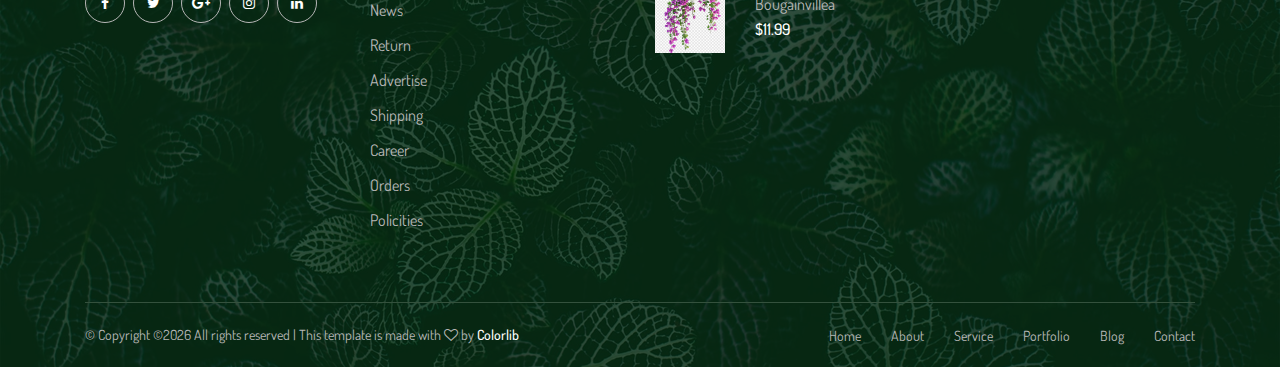
<file: shop.html>
<!DOCTYPE html>
<html lang="en">

<head>
    <meta charset="UTF-8">
    <meta name="description" content="">
    <meta http-equiv="X-UA-Compatible" content="IE=edge">
    <meta name="viewport" content="width=device-width, initial-scale=1, shrink-to-fit=no">
    <!-- The above 4 meta tags *must* come first in the head; any other head content must come *after* these tags -->

    <!-- Title -->
    <title>MASHTAL ALSHAIKH</title>

    <!-- Favicon -->
    <link rel="icon" href="img/core-img/favicon.ico">

    <!-- Core Stylesheet -->
    <link rel="stylesheet" href="style.css">

</head>

<body>
    <!-- Preloader -->
    <div class="preloader d-flex align-items-center justify-content-center">
        <div class="preloader-circle"></div>
        <div class="preloader-img">
            <img src="img/core-img/leaf.png" alt="">
        </div>
    </div>

    <!-- ##### Header Area Start ##### -->
    <header class="header-area">

        <!-- ***** Top Header Area ***** -->

        <!-- ***** Navbar Area ***** -->
        <div class="alazea-main-menu">
            <div class="classy-nav-container breakpoint-off">
                <div class="container">
                    <!-- Menu -->
                    <nav class="classy-navbar justify-content-between" id="alazeaNav">

                        <!-- Nav Brand -->
                        <a href="index.html" class="nav-brand">MASHTAL ALSHAIKH</a>

                        <!-- Navbar Toggler -->
                        <div class="classy-navbar-toggler">
                            <span class="navbarToggler"><span></span><span></span><span></span></span>
                        </div>

                        <!-- Menu -->
                        <div class="classy-menu">

                            <!-- Close Button -->
                            <div class="classycloseIcon">
                                <div class="cross-wrap"><span class="top"></span><span class="bottom"></span></div>
                            </div>

                            <!-- Navbar Start -->
                            <div class="classynav">
                                <ul>
                                    <li><a href="index.html">Home</a></li>
                                    <li><a href="about.html">About</a></li>
                                    <li><a href="shop.html">Shop</a></li>
                                    <li><a href="portfolio.html">Portfolio</a></li>
                                    <li><a href="contact.html">Contact</a></li>
                                </ul>

                                <!-- Search Icon -->
                                <div id="searchIcon">
                                    <i class="fa fa-search" aria-hidden="true"></i>
                                </div>

                            </div>
                            <!-- Navbar End -->
                        </div>
                    </nav>

                    <!-- Search Form -->
                    <div class="search-form">
                        <form action="#" method="get">
                            <input type="search" name="search" id="search" placeholder="Type keywords &amp; press enter...">
                            <button type="submit" class="d-none"></button>
                        </form>
                        <!-- Close Icon -->
                        <div class="closeIcon"><i class="fa fa-times" aria-hidden="true"></i></div>
                    </div>
                </div>
            </div>
        </div>
    </header>
    <!-- ##### Header Area End ##### -->

    <!-- ##### Breadcrumb Area Start ##### -->
    <div class="breadcrumb-area">
        <!-- Top Breadcrumb Area -->
        <div class="top-breadcrumb-area bg-img bg-overlay d-flex align-items-center justify-content-center" style="background-image: url(img/bg-img/24.jpg);">
            <h2>Shop</h2>
        </div>

        <div class="container">
            <div class="row">
                <div class="col-12">
                    <nav aria-label="breadcrumb">
                        <ol class="breadcrumb">
                            <li class="breadcrumb-item"><a href="#"><i class="fa fa-home"></i> Home</a></li>
                            <li class="breadcrumb-item active" aria-current="page">Shop</li>
                        </ol>
                    </nav>
                </div>
            </div>
        </div>
    </div>
    <!-- ##### Breadcrumb Area End ##### -->

 <section class="value">
      <div class="container-fluid main-container">
        <div class="row values-section">
            <div class="col-lg-5 p-0 position-relative">
               <img src="img/bg-img/Picture13.png" alt="">
            </div>
            
            <div class="col-lg-7 values-content">
                <h1 class="values-title">Our Values</h1>
                
                <ul class="values-list">
                    <li><strong>Sustainability</strong> – We promote eco-friendly practices and green living.</li>
                    <li><strong>Integrity</strong> – We work with honesty, transparency, and trust.</li>
                    <li><strong>Innovation</strong> – We bring creative, modern solutions to every green space.</li>
                    <li><strong>Customer Focus</strong> – Your satisfaction is our priority in every service we provide.</li>
                </ul>
                
                <div class="company-info d-flex align-items-center">
                    <div>
                        <h2 class="company-name">MASHTAL ALSHAIKH</h2>
                        <p class="company-subtitle">PLANT NURSERY</p>
                    </div>
                    <div class="leaf-icon"></div>
                </div>
            </div>
        </div>
    </div>
 </section>

    <!-- ##### Footer Area Start ##### -->
    <footer class="footer-area bg-img" style="background-image: url(img/bg-img/3.jpg);">
        <!-- Main Footer Area -->
        <div class="main-footer-area">
            <div class="container">
                <div class="row">

                    <!-- Single Footer Widget -->
                    <div class="col-12 col-sm-6 col-lg-3">
                        <div class="single-footer-widget">
                            <div class="footer-logo mb-30">
                                <a href="#" class="nav-brand">MASHTAL ALSHAIKH</a>
                            </div>
                            <p>Lorem ipsum dolor sit samet, consectetur adipiscing elit. India situs atione mantor</p>
                            <div class="social-info">
                                <a href="#"><i class="fa fa-facebook" aria-hidden="true"></i></a>
                                <a href="#"><i class="fa fa-twitter" aria-hidden="true"></i></a>
                                <a href="#"><i class="fa fa-google-plus" aria-hidden="true"></i></a>
                                <a href="#"><i class="fa fa-instagram" aria-hidden="true"></i></a>
                                <a href="#"><i class="fa fa-linkedin" aria-hidden="true"></i></a>
                            </div>
                        </div>
                    </div>

                    <!-- Single Footer Widget -->
                    <div class="col-12 col-sm-6 col-lg-3">
                        <div class="single-footer-widget">
                            <div class="widget-title">
                                <h5>QUICK LINK</h5>
                            </div>
                            <nav class="widget-nav">
                                <ul>
                                    <li><a href="#">Purchase</a></li>
                                    <li><a href="#">FAQs</a></li>
                                    <li><a href="#">Payment</a></li>
                                    <li><a href="#">News</a></li>
                                    <li><a href="#">Return</a></li>
                                    <li><a href="#">Advertise</a></li>
                                    <li><a href="#">Shipping</a></li>
                                    <li><a href="#">Career</a></li>
                                    <li><a href="#">Orders</a></li>
                                    <li><a href="#">Policities</a></li>
                                </ul>
                            </nav>
                        </div>
                    </div>

                    <!-- Single Footer Widget -->
                    <div class="col-12 col-sm-6 col-lg-3">
                        <div class="single-footer-widget">
                            <div class="widget-title">
                                <h5>BEST SELLER</h5>
                            </div>

                            <!-- Single Best Seller Products -->
                            <div class="single-best-seller-product d-flex align-items-center">
                                <div class="product-thumbnail">
                                    <a href="#"><img src="img/bg-img/Picture5.png" alt=""></a>
                                </div>
                                <div class="product-info">
                                    <a href="#"> Pothos</a>
                                    <p>$10.99</p>
                                </div>
                            </div>

                            <!-- Single Best Seller Products -->
                            <div class="single-best-seller-product d-flex align-items-center">
                                <div class="product-thumbnail">
                                    <a href="#"><img src="img/bg-img/Picture4.png" alt=""></a>
                                </div>
                                <div class="product-info">
                                    <a href="#">Bougainvillea</a>
                                    <p>$11.99</p>
                                </div>
                            </div>
                        </div>
                    </div>

                    <!-- Single Footer Widget -->
                    <div class="col-12 col-sm-6 col-lg-3">
                        <div class="single-footer-widget">
                            <div class="widget-title">
                                <h5>CONTACT</h5>
                            </div>

                            <div class="contact-information">
                                <p><span>Address:</span>  123 Anywhere St., Any City</p>
                                <p><span>Phone:</span> +966507654791 <br>+966549214505</p>
                                <p><span>Email:</span> contact@mashtalalshaikh.com</p>
                            </div>
                        </div>
                    </div>
                </div>
            </div>
        </div>

        <!-- Footer Bottom Area -->
        <div class="footer-bottom-area">
            <div class="container">
                <div class="row">
                    <div class="col-12">
                        <div class="border-line"></div>
                    </div>
                    <!-- Copywrite Text -->
                    <div class="col-12 col-md-6">
                        <div class="copywrite-text">
                            <p>&copy; <!-- Link back to Colorlib can't be removed. Template is licensed under CC BY 3.0. -->
Copyright &copy;<script>document.write(new Date().getFullYear());</script> All rights reserved | This template is made with <i class="fa fa-heart-o" aria-hidden="true"></i> by <a href="https://colorlib.com" target="_blank">Colorlib</a>
<!-- Link back to Colorlib can't be removed. Template is licensed under CC BY 3.0. -->
</p>
                        </div>
                    </div>
                    <!-- Footer Nav -->
                    <div class="col-12 col-md-6">
                        <div class="footer-nav">
                            <nav>
                                <ul>
                                    <li><a href="#">Home</a></li>
                                    <li><a href="#">About</a></li>
                                    <li><a href="#">Service</a></li>
                                    <li><a href="#">Portfolio</a></li>
                                    <li><a href="#">Blog</a></li>
                                    <li><a href="#">Contact</a></li>
                                </ul>
                            </nav>
                        </div>
                    </div>
                </div>
            </div>
        </div>
    </footer>
    <!-- ##### Footer Area End ##### -->

    <!-- ##### All Javascript Files ##### -->
    <!-- jQuery-2.2.4 js -->
    <script src="js/jquery/jquery-2.2.4.min.js"></script>
    <!-- Popper js -->
    <script src="js/bootstrap/popper.min.js"></script>
    <!-- Bootstrap js -->
    <script src="js/bootstrap/bootstrap.min.js"></script>
    <!-- All Plugins js -->
    <script src="js/plugins/plugins.js"></script>
    <!-- Active js -->
    <script src="js/active.js"></script>
</body>

</html>
</file>
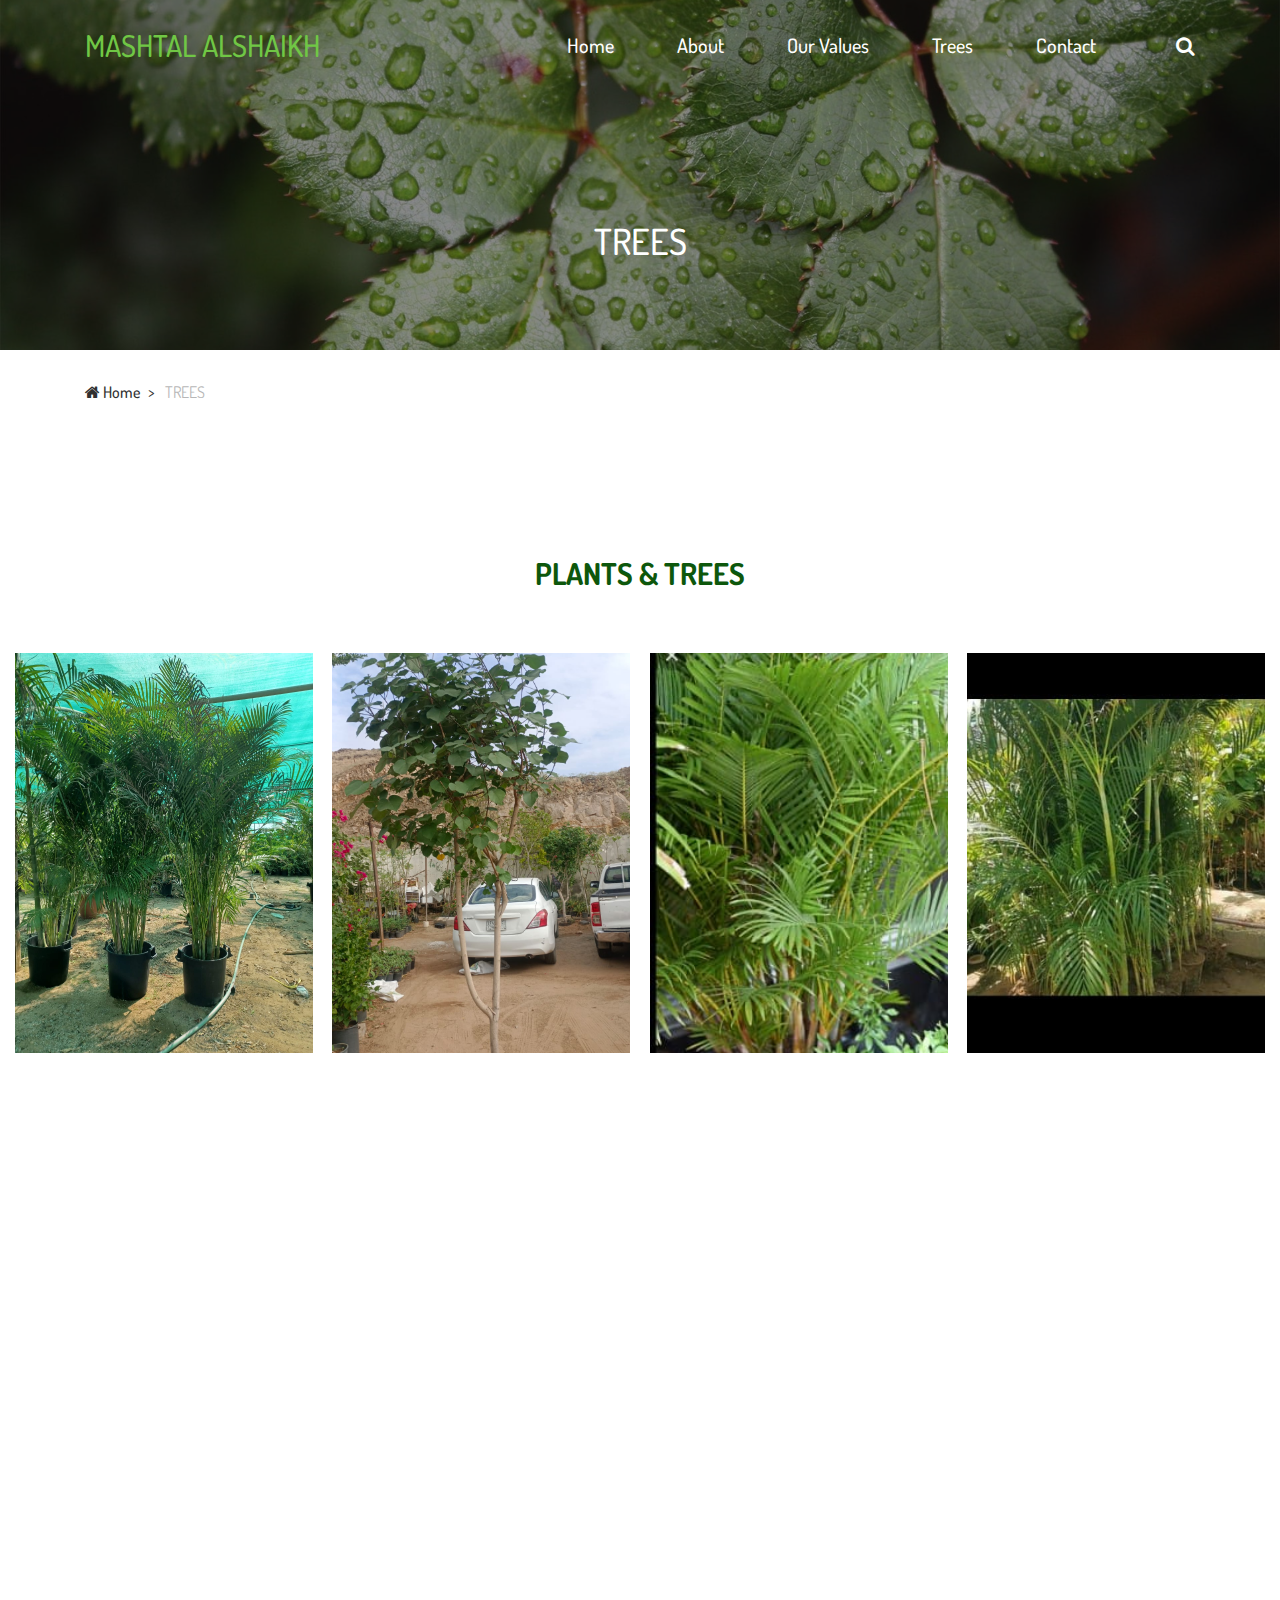
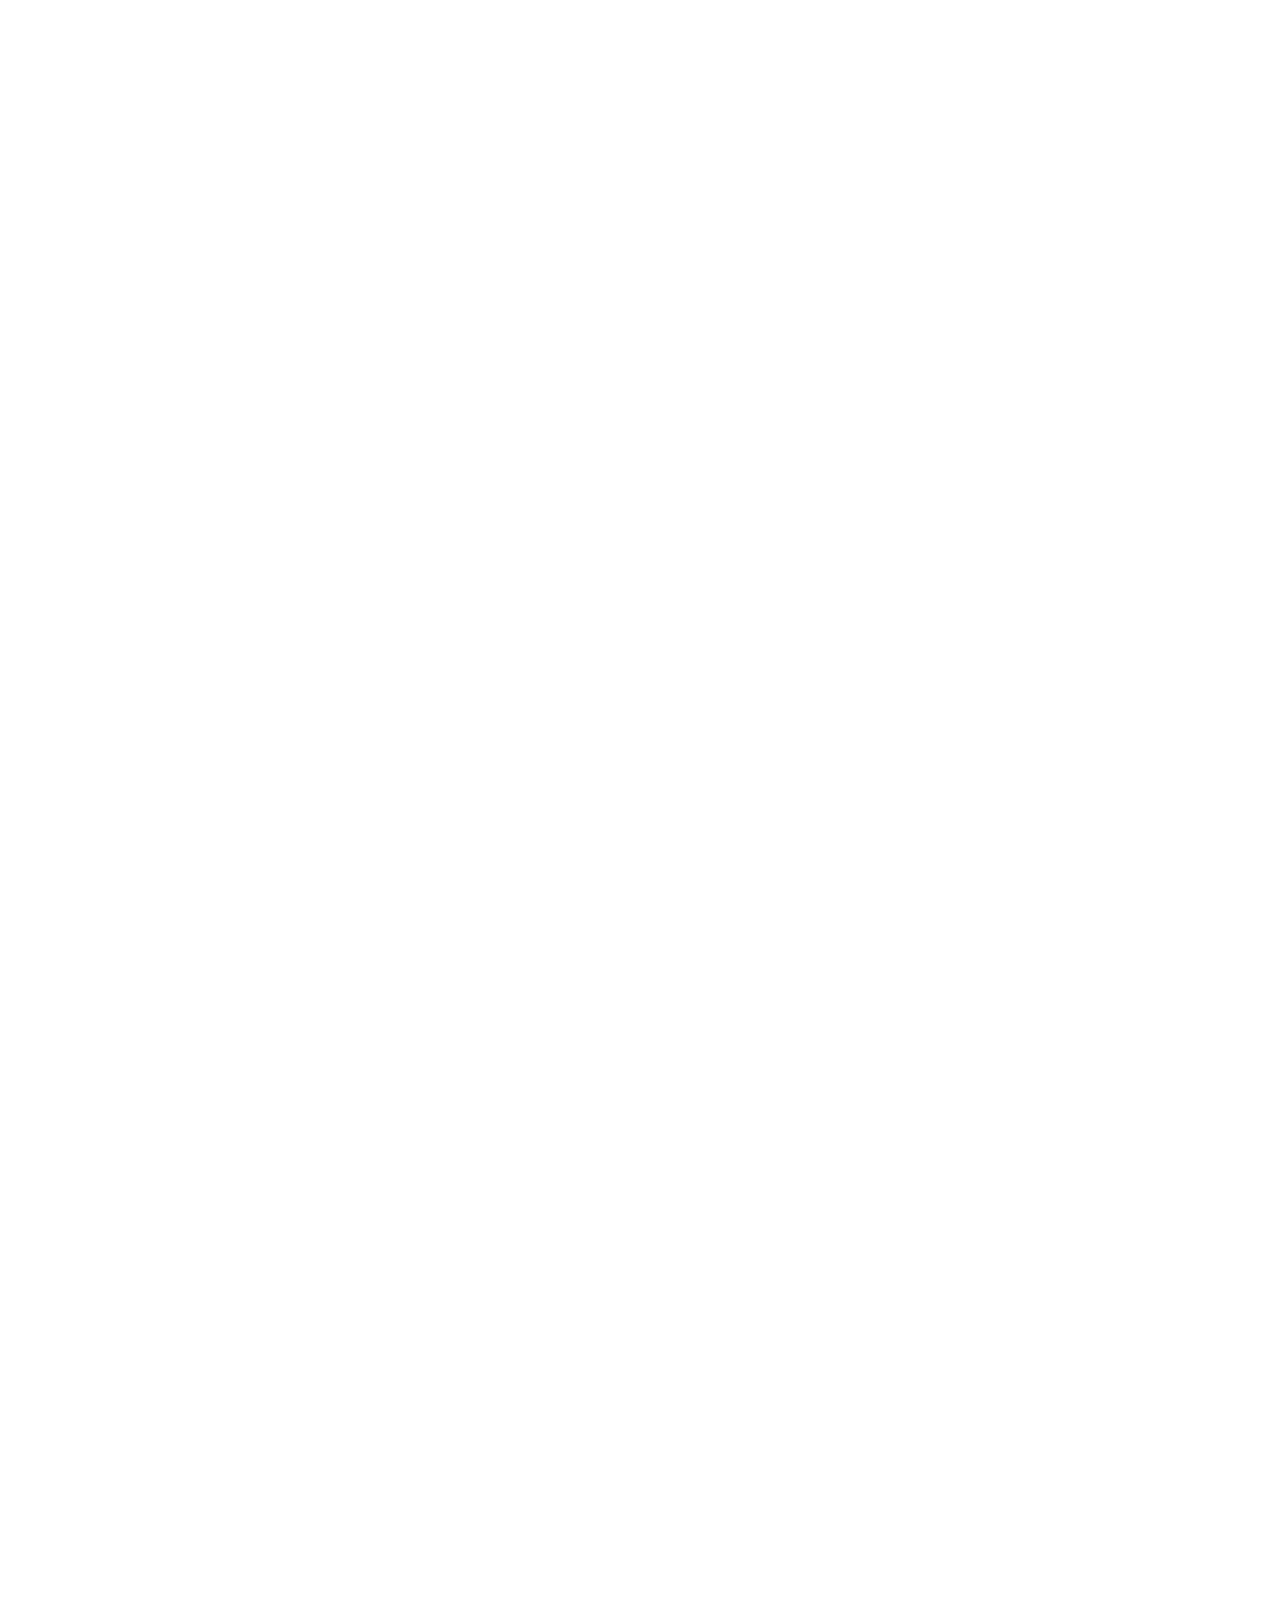
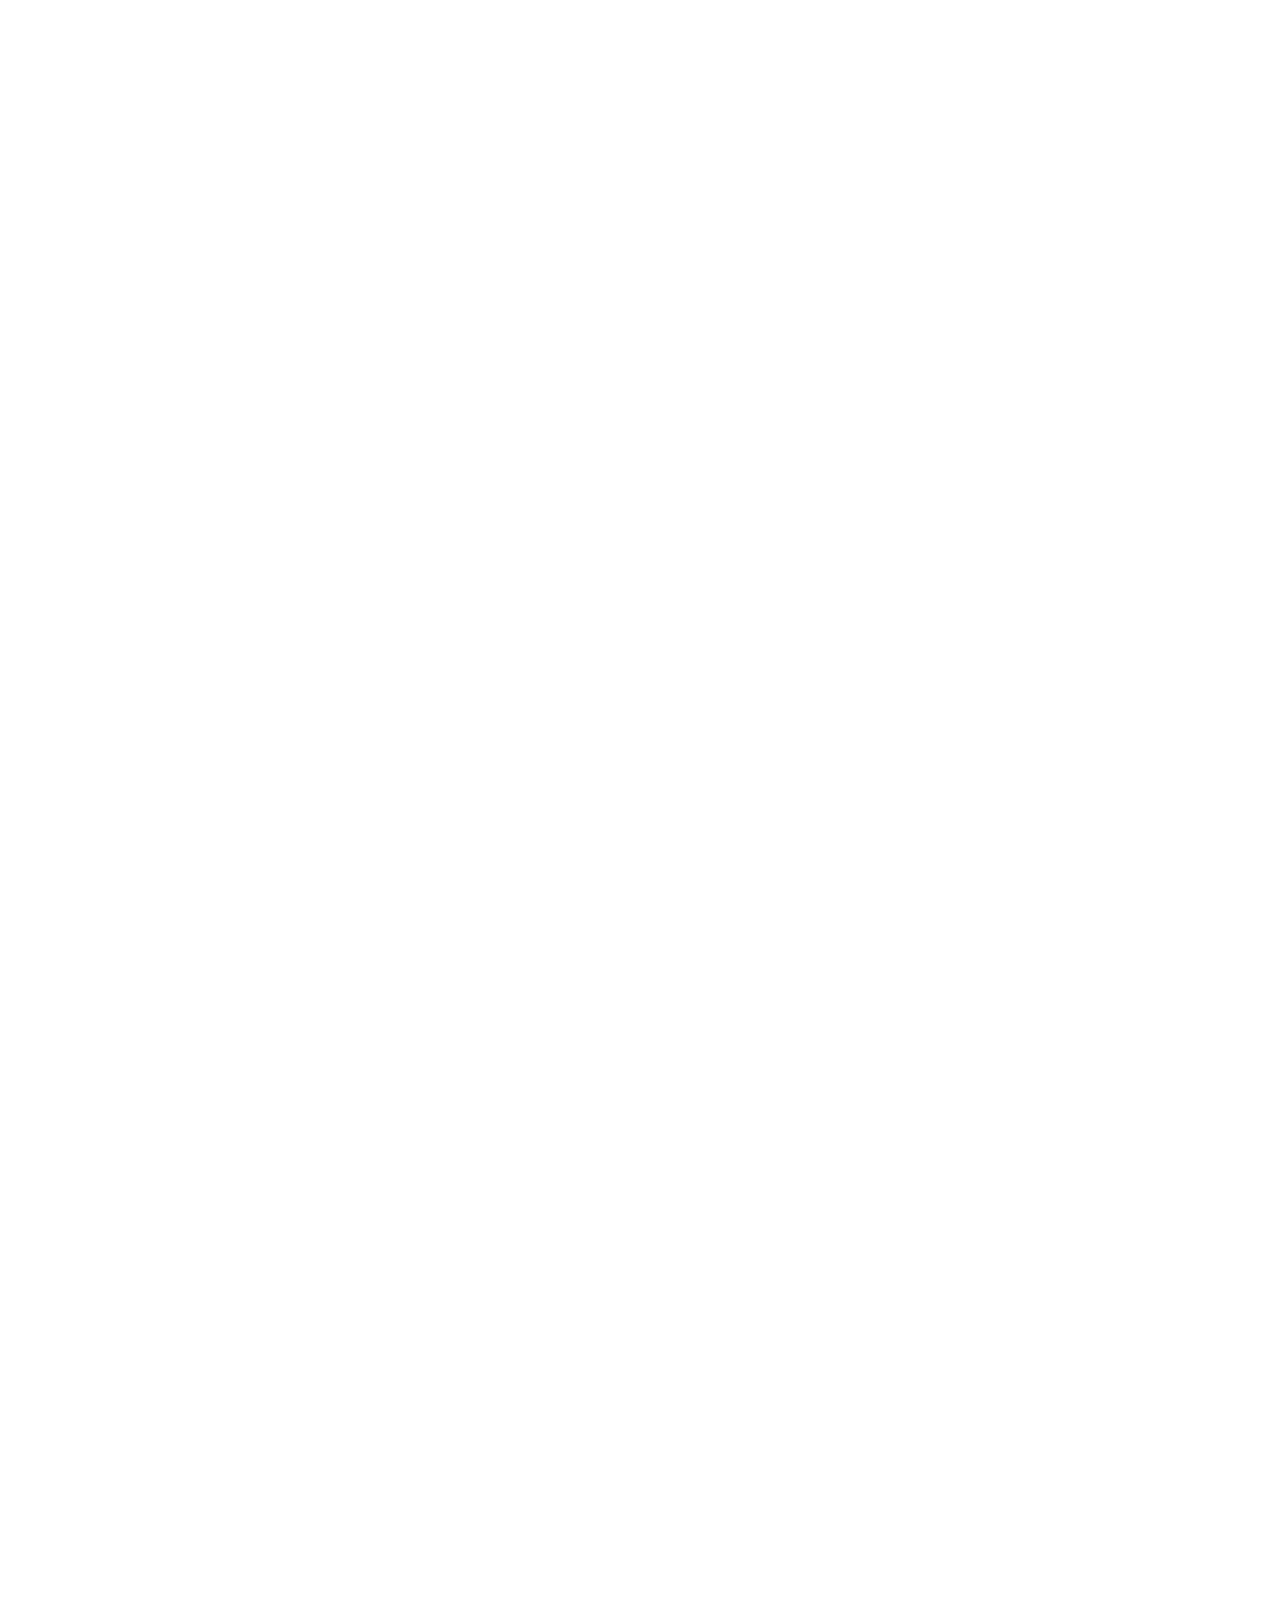
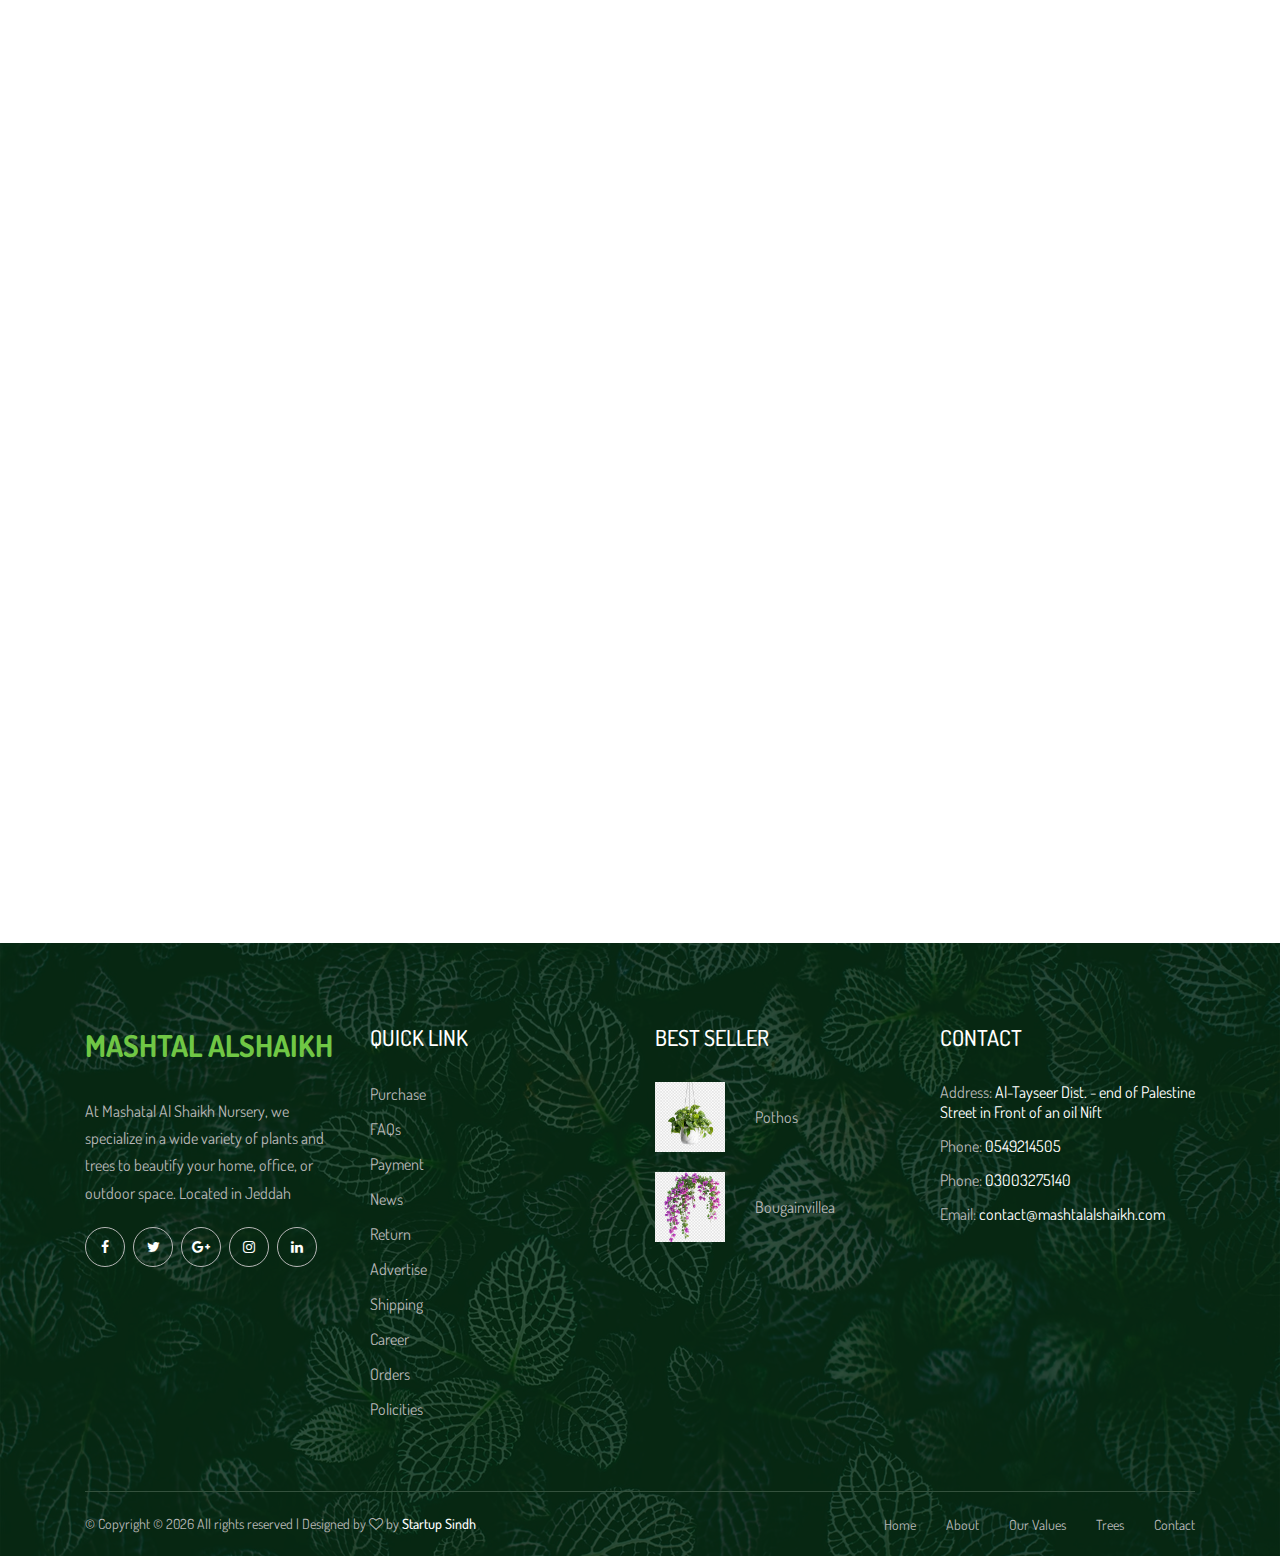
<file: Trees.html>
<!DOCTYPE html>
<html lang="en">
  <head>
    <meta charset="UTF-8" />
    <meta name="description" content="" />
    <meta http-equiv="X-UA-Compatible" content="IE=edge" />
    <meta
      name="viewport"
      content="width=device-width, initial-scale=1, shrink-to-fit=no"
    />
    <title>MASHTAL ALSHAIKH</title>
    <link rel="icon" href="img/core-img/favicon.ico" />
    <link rel="stylesheet" href="style.css" />
    <style>
      #footer {
        position: relative;
        top: 70px;
      }
    </style>
  </head>

  <body>
    <!-- Preloader -->
    <div class="preloader d-flex align-items-center justify-content-center">
      <div class="preloader-circle"></div>
      <div class="preloader-img">
        <img src="img/core-img/leaf.png" alt="" />
      </div>
    </div>

    <!-- ##### Header Area Start ##### -->
    <header class="header-area">
      <!-- ***** Top Header Area ***** -->

      <!-- ***** Navbar Area ***** -->
      <div class="alazea-main-menu">
        <div class="classy-nav-container breakpoint-off">
          <div class="container">
            <!-- Menu -->
            <nav class="classy-navbar justify-content-between" id="alazeaNav">
              <!-- Nav Brand -->
              <a href="index.html" class="nav-brand">MASHTAL ALSHAIKH</a>

              <!-- Navbar Toggler -->
              <div class="classy-navbar-toggler">
                <span class="navbarToggler"
                  ><span></span><span></span><span></span
                ></span>
              </div>

              <!-- Menu -->
              <div class="classy-menu">
                <!-- Close Button -->
                <div class="classycloseIcon">
                  <div class="cross-wrap">
                    <span class="top"></span><span class="bottom"></span>
                  </div>
                </div>

                <!-- Navbar Start -->
                <div class="classynav">
                  <ul>
                    <li><a href="index.html">Home</a></li>
                    <li><a href="about.html">About</a></li>
                    <li><a href="Our Values.html">Our Values</a></li>
                    <li><a href="Trees.html">Trees </a></li>
                    <li><a href="contact.html">Contact</a></li>
                  </ul>

                  <!-- Search Icon -->
                  <div id="searchIcon">
                    <i class="fa fa-search" aria-hidden="true"></i>
                  </div>
                </div>
                <!-- Navbar End -->
              </div>
            </nav>

            <!-- Search Form -->
            <div class="search-form">
              <form action="#" method="get">
                <input
                  type="search"
                  name="search"
                  id="search"
                  placeholder="Type keywords &amp; press enter..."
                />
                <button type="submit" class="d-none"></button>
              </form>
              <!-- Close Icon -->
              <div class="closeIcon">
                <i class="fa fa-times" aria-hidden="true"></i>
              </div>
            </div>
          </div>
        </div>
      </div>
    </header>
    <!-- ##### Header Area End ##### -->

    <!-- ##### Breadcrumb Area Start ##### -->
    <div class="breadcrumb-area">
      <!-- Top Breadcrumb Area -->
      <div
        class="top-breadcrumb-area bg-img bg-overlay d-flex align-items-center justify-content-center"
        style="background-image: url(img/bg-img/24.jpg)"
      >
        <h2>TREES</h2>
      </div>

      <div class="container">
        <div class="row">
          <div class="col-12">
            <nav aria-label="breadcrumb">
              <ol class="breadcrumb">
                <li class="breadcrumb-item">
                  <a href="#"><i class="fa fa-home"></i> Home</a>
                </li>
                <li class="breadcrumb-item active" aria-current="page">
                  TREES
                </li>
              </ol>
            </nav>
          </div>
        </div>
      </div>
    </div>
    <!-- ##### Portfolio Area Start ##### -->
    <section class="alazea-portfolio-area section-padding-100-0">
      <div class="container">
        <div class="row">
          <div class="col-12">
            <div class="section-heading text-center">
              <h2 style="color: #0d570c; font-weight: bold">PLANTS & TREES</h2>
            </div>
          </div>
        </div>
      </div>

      <div class="container-fluid">
        <div class="row alazea-portfolio">
          <div
            class="col-12 col-sm-6 col-lg-3 single_portfolio_item design home-design wow fadeInUp"
            data-wow-delay="100ms"
          >
            <div
              class="portfolio-thumbnail bg-img"
              style="background-image: url(img/bg-img/tree\ 1.jpg)"
            ></div>
            <div class="portfolio-hover-overlay">
              <a
                href="img/bg-img/tree 1.jpg"
                class="portfolio-img d-flex align-items-center justify-content-center"
                title="Portfolio 1"
              >
                <div class="port-hover-text">
                  <h3>Areca Palm</h3>
                  <h5>نخلة الأريكا</h5>
                </div>
              </a>
            </div>
          </div>

          <div
            class="col-12 col-sm-6 col-lg-3 single_portfolio_item garden wow fadeInUp"
            data-wow-delay="200ms"
          >
            <div
              class="portfolio-thumbnail bg-img"
              style="background-image: url(img/bg-img/tree\ 2.jpg)"
            ></div>
            <div class="portfolio-hover-overlay">
              <a
                href="img/bg-img/tree 2.jpg"
                class="portfolio-img d-flex align-items-center justify-content-center"
                title="Portfolio 2"
              >
                <div class="port-hover-text">
                  <h3>Indian Cork Tree</h3>
                  <h5>شجرة الفلين الهندي</h5>
                </div>
              </a>
            </div>
          </div>

          <div
            class="col-12 col-sm-6 col-lg-3 single_portfolio_item garden design wow fadeInUp"
            data-wow-delay="300ms"
          >
            <div
              class="portfolio-thumbnail bg-img"
              style="background-image: url(img/bg-img/tree\ 3.jpg)"
            ></div>
            <div class="portfolio-hover-overlay">
              <a
                href="img/bg-img/tree 3.jpg"
                class="portfolio-img d-flex align-items-center justify-content-center"
                title="Portfolio 3"
              >
                <div class="port-hover-text">
                  <h3>Areca Palm</h3>
                  <h5>نخلة الأريكا</h5>
                </div>
              </a>
            </div>
          </div>

          <div
            class="col-12 col-sm-6 col-lg-3 single_portfolio_item garden office-design wow fadeInUp"
            data-wow-delay="400ms"
          >
            <div
              class="portfolio-thumbnail bg-img"
              style="background-image: url(img/bg-img/tree\ 4.jpg)"
            ></div>
            <div class="portfolio-hover-overlay">
              <a
                href="img/bg-img/tree 4.jpg"
                class="portfolio-img d-flex align-items-center justify-content-center"
                title="Portfolio 4"
              >
                <div class="port-hover-text">
                  <h3>Areca Palm</h3>
                  <h5>نخلة الأريكا</h5>
                </div>
              </a>
            </div>
          </div>

          <div
            class="col-12 col-sm-6 col-lg-3 single_portfolio_item design office-design wow fadeInUp"
            data-wow-delay="100ms"
          >
            <div
              class="portfolio-thumbnail bg-img"
              style="background-image: url(img/bg-img/tree\ 5.jpg)"
            ></div>
            <div class="portfolio-hover-overlay">
              <a
                href="img/bg-img/tree 5.jpg"
                class="portfolio-img d-flex align-items-center justify-content-center"
                title="Portfolio 5"
              >
                <div class="port-hover-text">
                  <h3>Bismarck Palm</h3>
                  <h5>نخلة بسمارك</h5>
                </div>
              </a>
            </div>
          </div>

          <div
            class="col-12 col-sm-6 col-lg-3 single_portfolio_item garden wow fadeInUp"
            data-wow-delay="200ms"
          >
            <div
              class="portfolio-thumbnail bg-img"
              style="background-image: url(img/bg-img/tree\ 6.jpg)"
            ></div>
            <div class="portfolio-hover-overlay">
              <a
                href="img/bg-img/tree 6.jpg"
                class="portfolio-img d-flex align-items-center justify-content-center"
                title="Portfolio 6"
              >
                <div class="port-hover-text">
                  <h3>Foxtail Palm</h3>
                  <h5>نخلة ذيل الثعلب</h5>
                </div>
              </a>
            </div>
          </div>

          <div
            class="col-12 col-sm-6 col-lg-3 single_portfolio_item garden office-design wow fadeInUp"
            data-wow-delay="400ms"
          >
            <div
              class="portfolio-thumbnail bg-img"
              style="background-image: url(img/bg-img/tree\ 7.jpg)"
            ></div>
            <div class="portfolio-hover-overlay">
              <a
                href="img/bg-img/tree 7.jpg"
                class="portfolio-img d-flex align-items-center justify-content-center"
                title="Portfolio 4"
              >
                <div class="port-hover-text">
                  <h3>Foxtail Palm</h3>
                  <h5>نخلة ذيل الثعلب</h5>
                </div>
              </a>
            </div>
          </div>
          <div
            class="col-12 col-sm-6 col-lg-3 single_portfolio_item garden office-design wow fadeInUp"
            data-wow-delay="400ms"
          >
            <div
              class="portfolio-thumbnail bg-img"
              style="background-image: url(img/bg-img/tree\ 8.jpg)"
            ></div>
            <div class="portfolio-hover-overlay">
              <a
                href="img/bg-img/tree 8.jpg"
                class="portfolio-img d-flex align-items-center justify-content-center"
                title="Portfolio 4"
              >
                <div class="port-hover-text">
                  <h3>Royal Palm</h3>
                  <h5>نخلة ملكية</h5>
                </div>
              </a>
            </div>
          </div>

          <div
            class="col-12 col-sm-6 col-lg-3 single_portfolio_item design office-design wow fadeInUp"
            data-wow-delay="100ms"
          >
            <div
              class="portfolio-thumbnail bg-img"
              style="background-image: url(img/bg-img/tree\ 9.jpg)"
            ></div>
            <div class="portfolio-hover-overlay">
              <a
                href="img/bg-img/tree 9.jpg"
                class="portfolio-img d-flex align-items-center justify-content-center"
                title="Portfolio 5"
              >
                <div class="port-hover-text">
                  <h3>Royal Palm</h3>
                  <h5>نخلة ملكية</h5>
                </div>
              </a>
            </div>
          </div>

          <div
            class="col-12 col-sm-6 col-lg-3 single_portfolio_item garden wow fadeInUp"
            data-wow-delay="200ms"
          >
            <div
              class="portfolio-thumbnail bg-img"
              style="background-image: url(img/bg-img/tree\ 10.jpg)"
            ></div>
            <div class="portfolio-hover-overlay">
              <a
                href="img/bg-img/tree 10.jpg"
                class="portfolio-img d-flex align-items-center justify-content-center"
                title="Portfolio 6"
              >
                <div class="port-hover-text">
                  <h3>Coconut Palm</h3>
                  <h5>نخلة جوز الهند</h5>
                </div>
              </a>
            </div>
          </div>

          <div
            class="col-12 col-sm-6 col-lg-3 single_portfolio_item garden wow fadeInUp"
            data-wow-delay="200ms"
          >
            <div
              class="portfolio-thumbnail bg-img"
              style="background-image: url(img/bg-img/tree\ 11.jpg)"
            ></div>
            <div class="portfolio-hover-overlay">
              <a
                href="img/bg-img/tree 11.jpg"
                class="portfolio-img d-flex align-items-center justify-content-center"
                title="Portfolio 6"
              >
                <div class="port-hover-text">
                  <h3>Coconut Palm</h3>
                  <h5>نخلة جوز الهند</h5>
                </div>
              </a>
            </div>
          </div>
          <div
            class="col-12 col-sm-6 col-lg-3 single_portfolio_item garden wow fadeInUp"
            data-wow-delay="200ms"
          >
            <div
              class="portfolio-thumbnail bg-img"
              style="background-image: url(img/bg-img/tree\ 12.jpg)"
            ></div>
            <div class="portfolio-hover-overlay">
              <a
                href="img/bg-img/tree 12.jpg"
                class="portfolio-img d-flex align-items-center justify-content-center"
                title="Portfolio 6"
              >
                <div class="port-hover-text">
                  <h3>Bottle Palm</h3>
                  <h5>نخلة الزجاجة</h5>
                </div>
              </a>
            </div>
          </div>

          <div
            class="col-12 col-sm-6 col-lg-3 single_portfolio_item design home-design wow fadeInUp"
            data-wow-delay="100ms"
          >
            <div
              class="portfolio-thumbnail bg-img"
              style="background-image: url(img/bg-img/tree\ 13.jpg)"
            ></div>
            <div class="portfolio-hover-overlay">
              <a
                href="img/bg-img/tree 13.jpg"
                class="portfolio-img d-flex align-items-center justify-content-center"
                title="Portfolio 1"
              >
                <div class="port-hover-text">
                  <h3>Oleander</h3>
                  <h5>الدفلة</h5>
                </div>
              </a>
            </div>
          </div>

          <div
            class="col-12 col-sm-6 col-lg-3 single_portfolio_item garden wow fadeInUp"
            data-wow-delay="200ms"
          >
            <div
              class="portfolio-thumbnail bg-img"
              style="background-image: url(img/bg-img/tree\ 14.jpg)"
            ></div>
            <div class="portfolio-hover-overlay">
              <a
                href="img/bg-img/tree 14.jpg"
                class="portfolio-img d-flex align-items-center justify-content-center"
                title="Portfolio 2"
              >
                <div class="port-hover-text">
                  <h3>Christmas Palm</h3>
                  <h5>نخلة الكريسماس</h5>
                </div>
              </a>
            </div>
          </div>

          <div
            class="col-12 col-sm-6 col-lg-3 single_portfolio_item garden design wow fadeInUp"
            data-wow-delay="300ms"
          >
            <div
              class="portfolio-thumbnail bg-img"
              style="background-image: url(img/bg-img/tree\ 15.jpg)"
            ></div>
            <div class="portfolio-hover-overlay">
              <a
                href="img/bg-img/tree 15.jpg"
                class="portfolio-img d-flex align-items-center justify-content-center"
                title="Portfolio 3"
              >
                <div class="port-hover-text">
                  <h3>Foxtail Palm</h3>
                  <h5>نخلة ذيل الثعلب</h5>
                </div>
              </a>
            </div>
          </div>

          <div
            class="col-12 col-sm-6 col-lg-3 single_portfolio_item garden office-design wow fadeInUp"
            data-wow-delay="400ms"
          >
            <div
              class="portfolio-thumbnail bg-img"
              style="background-image: url(img/bg-img/tree\ 16.jpg)"
            ></div>
            <div class="portfolio-hover-overlay">
              <a
                href="img/bg-img/tree 16.jpg"
                class="portfolio-img d-flex align-items-center justify-content-center"
                title="Portfolio 4"
              >
                <div class="port-hover-text">
                  <h3>Sapodilla</h3>
                  <h5>سابوديلا</h5>
                </div>
              </a>
            </div>
          </div>

          <div
            class="col-12 col-sm-6 col-lg-3 single_portfolio_item design office-design wow fadeInUp"
            data-wow-delay="100ms"
          >
            <div
              class="portfolio-thumbnail bg-img"
              style="background-image: url(img/bg-img/tree\ 17.jpg)"
            ></div>
            <div class="portfolio-hover-overlay">
              <a
                href="img/bg-img/tree 17.jpg"
                class="portfolio-img d-flex align-items-center justify-content-center"
                title="Portfolio 5"
              >
                <div class="port-hover-text">
                  <h3>Fig Tree</h3>
                  <h5>شجرة التين</h5>
                </div>
              </a>
            </div>
          </div>

          <div
            class="col-12 col-sm-6 col-lg-3 single_portfolio_item garden wow fadeInUp"
            data-wow-delay="200ms"
          >
            <div
              class="portfolio-thumbnail bg-img"
              style="background-image: url(img/bg-img/tree\ 18.jpg)"
            ></div>
            <div class="portfolio-hover-overlay">
              <a
                href="img/bg-img/tree 18.jpg"
                class="portfolio-img d-flex align-items-center justify-content-center"
                title="Portfolio 6"
              >
                <div class="port-hover-text">
                  <h3>Fig Tree</h3>
                  <h5>شجرة التين</h5>
                </div>
              </a>
            </div>
          </div>

          <div
            class="col-12 col-sm-6 col-lg-3 single_portfolio_item garden office-design wow fadeInUp"
            data-wow-delay="400ms"
          >
            <div
              class="portfolio-thumbnail bg-img"
              style="background-image: url(img/bg-img/tree\ 19.jpg)"
            ></div>
            <div class="portfolio-hover-overlay">
              <a
                href="img/bg-img/tree 19.jpg"
                class="portfolio-img d-flex align-items-center justify-content-center"
                title="Portfolio 4"
              >
                <div class="port-hover-text">
                  <h3>Coconut Palm</h3>
                  <h5>نخلة جوز الهند</h5>
                </div>
              </a>
            </div>
          </div>
          <div
            class="col-12 col-sm-6 col-lg-3 single_portfolio_item garden office-design wow fadeInUp"
            data-wow-delay="400ms"
          >
            <div
              class="portfolio-thumbnail bg-img"
              style="background-image: url(img/bg-img/tree\ 20.jpg)"
            ></div>
            <div class="portfolio-hover-overlay">
              <a
                href="img/bg-img/tree 20.jpg"
                class="portfolio-img d-flex align-items-center justify-content-center"
                title="Portfolio 4"
              >
                <div class="port-hover-text">
                  <h3>Indian Laurel Fig</h3>
                  <h5>تين الغار الهندي</h5>
                </div>
              </a>
            </div>
          </div>

          <div
            class="col-12 col-sm-6 col-lg-3 single_portfolio_item design office-design wow fadeInUp"
            data-wow-delay="100ms"
          >
            <div
              class="portfolio-thumbnail bg-img"
              style="background-image: url(img/bg-img/tree\ 21.jpg)"
            ></div>
            <div class="portfolio-hover-overlay">
              <a
                href="img/bg-img/tree 21.jpg"
                class="portfolio-img d-flex align-items-center justify-content-center"
                title="Portfolio 5"
              >
                <div class="port-hover-text">
                  <h3>Date Palm</h3>
                  <h5>نخلة التمر</h5>
                </div>
              </a>
            </div>
          </div>

          <div
            class="col-12 col-sm-6 col-lg-3 single_portfolio_item garden wow fadeInUp"
            data-wow-delay="200ms"
          >
            <div
              class="portfolio-thumbnail bg-img"
              style="background-image: url(img/bg-img/tree\ 22.jpg)"
            ></div>
            <div class="portfolio-hover-overlay">
              <a
                href="img/bg-img/tree 22.jpg"
                class="portfolio-img d-flex align-items-center justify-content-center"
                title="Portfolio 6"
              >
                <div class="port-hover-text">
                  <h3>Royal Palm</h3>
                  <h5>نخلة ملكية</h5>
                </div>
              </a>
            </div>
          </div>

          <div
            class="col-12 col-sm-6 col-lg-3 single_portfolio_item garden wow fadeInUp"
            data-wow-delay="200ms"
          >
            <div
              class="portfolio-thumbnail bg-img"
              style="background-image: url(img/bg-img/tree\ 23.jpg)"
            ></div>
            <div class="portfolio-hover-overlay">
              <a
                href="img/bg-img/tree 23.jpg"
                class="portfolio-img d-flex align-items-center justify-content-center"
                title="Portfolio 6"
              >
                <div class="port-hover-text">
                  <h3>Foxtail Palm</h3>
                  <h5>نخلة ذيل الثعلب</h5>
                </div>
              </a>
            </div>
          </div>
          <div
            class="col-12 col-sm-6 col-lg-3 single_portfolio_item garden wow fadeInUp"
            data-wow-delay="200ms"
          >
            <div
              class="portfolio-thumbnail bg-img"
              style="background-image: url(img/bg-img/tree\ 24.jpg)"
            ></div>
            <div class="portfolio-hover-overlay">
              <a
                href="img/bg-img/tree 24.jpg"
                class="portfolio-img d-flex align-items-center justify-content-center"
                title="Portfolio 6"
              >
                <div class="port-hover-text">
                  <h3>Foxtail Palm</h3>
                  <h5>نخلة ذيل الثعلب</h5>
                </div>
              </a>
            </div>
          </div>
          <div
            class="col-12 col-sm-6 col-lg-3 single_portfolio_item design home-design wow fadeInUp"
            data-wow-delay="100ms"
          >
            <div
              class="portfolio-thumbnail bg-img"
              style="background-image: url(img/bg-img/tree\ 25.jpg)"
            ></div>
            <div class="portfolio-hover-overlay">
              <a
                href="img/bg-img/tree 25.jpg"
                class="portfolio-img d-flex align-items-center justify-content-center"
                title="Portfolio 1"
              >
                <div class="port-hover-text">
                  <h3>Bismarck Palm</h3>
                  <h5>نخلة بسمارك</h5>
                </div>
              </a>
            </div>
          </div>

          <div
            class="col-12 col-sm-6 col-lg-3 single_portfolio_item garden wow fadeInUp"
            data-wow-delay="200ms"
          >
            <div
              class="portfolio-thumbnail bg-img"
              style="background-image: url(img/bg-img/tree\ 26.jpg)"
            ></div>
            <div class="portfolio-hover-overlay">
              <a
                href="img/bg-img/tree 26.jpg"
                class="portfolio-img d-flex align-items-center justify-content-center"
                title="Portfolio 2"
              >
                <div class="port-hover-text">
                  <h3>Windmill Palm</h3>
                  <h5>نخلة الطاحونة الهوائية</h5>
                </div>
              </a>
            </div>
          </div>

          <div
            class="col-12 col-sm-6 col-lg-3 single_portfolio_item garden design wow fadeInUp"
            data-wow-delay="300ms"
          >
            <div
              class="portfolio-thumbnail bg-img"
              style="background-image: url(img/bg-img/tree\ 27.jpg)"
            ></div>
            <div class="portfolio-hover-overlay">
              <a
                href="img/bg-img/tree 27.jpg"
                class="portfolio-img d-flex align-items-center justify-content-center"
                title="Portfolio 3"
              >
                <div class="port-hover-text">
                  <h3>Fan Palm</h3>
                  <h5>نخلة المروحة</h5>
                </div>
              </a>
            </div>
          </div>

          <div
            class="col-12 col-sm-6 col-lg-3 single_portfolio_item garden office-design wow fadeInUp"
            data-wow-delay="400ms"
          >
            <div
              class="portfolio-thumbnail bg-img"
              style="background-image: url(img/bg-img/tree\ 28.jpg)"
            ></div>
            <div class="portfolio-hover-overlay">
              <a
                href="img/bg-img/tree 28.jpg"
                class="portfolio-img d-flex align-items-center justify-content-center"
                title="Portfolio 4"
              >
                <div class="port-hover-text">
                  <h3>Bismarck Palm</h3>
                  <h5>نخلة بسمارك</h5>
                </div>
              </a>
            </div>
          </div>

          <div
            class="col-12 col-sm-6 col-lg-3 single_portfolio_item design office-design wow fadeInUp"
            data-wow-delay="100ms"
          >
            <div
              class="portfolio-thumbnail bg-img"
              style="background-image: url(img/bg-img/tree\ 29.jpg)"
            ></div>
            <div class="portfolio-hover-overlay">
              <a
                href="img/bg-img/tree 29.jpg"
                class="portfolio-img d-flex align-items-center justify-content-center"
                title="Portfolio 5"
              >
                <div class="port-hover-text">
                  <h3>Royal Palm</h3>
                  <h5>نخلة ملكية</h5>
                </div>
              </a>
            </div>
          </div>

          <div
            class="col-12 col-sm-6 col-lg-3 single_portfolio_item garden wow fadeInUp"
            data-wow-delay="200ms"
          >
            <div
              class="portfolio-thumbnail bg-img"
              style="background-image: url(img/bg-img/tree\ 30.jpg)"
            ></div>
            <div class="portfolio-hover-overlay">
              <a
                href="img/bg-img/tree 30.jpg"
                class="portfolio-img d-flex align-items-center justify-content-center"
                title="Portfolio 6"
              >
                <div class="port-hover-text">
                  <h3>Date Palm</h3>
                  <h5>نخلة التمر</h5>
                </div>
              </a>
            </div>
          </div>

          <div
            class="col-12 col-sm-6 col-lg-3 single_portfolio_item garden office-design wow fadeInUp"
            data-wow-delay="400ms"
          >
            <div
              class="portfolio-thumbnail bg-img"
              style="background-image: url(img/bg-img/tree\ 31.jpg)"
            ></div>
            <div class="portfolio-hover-overlay">
              <a
                href="img/bg-img/tree 31.jpg"
                class="portfolio-img d-flex align-items-center justify-content-center"
                title="Portfolio 4"
              >
                <div class="port-hover-text">
                  <h3>Date Palm</h3>
                  <h5>نخلة التمر</h5>
                </div>
              </a>
            </div>
          </div>
          <div
            class="col-12 col-sm-6 col-lg-3 single_portfolio_item garden office-design wow fadeInUp"
            data-wow-delay="400ms"
          >
            <div
              class="portfolio-thumbnail bg-img"
              style="background-image: url(img/bg-img/tree\ 32.jpg)"
            ></div>
            <div class="portfolio-hover-overlay">
              <a
                href="img/bg-img/tree 32.jpg"
                class="portfolio-img d-flex align-items-center justify-content-center"
                title="Portfolio 4"
              >
                <div class="port-hover-text">
                  <h3>Talipot Palm</h3>
                  <h5>نخلة التاليبوت</h5>
                </div>
              </a>
            </div>
          </div>

          <div
            class="col-12 col-sm-6 col-lg-3 single_portfolio_item design office-design wow fadeInUp"
            data-wow-delay="100ms"
          >
            <div
              class="portfolio-thumbnail bg-img"
              style="background-image: url(img/bg-img/tree\ 33.jpg)"
            ></div>
            <div class="portfolio-hover-overlay">
              <a
                href="img/bg-img/tree 33.jpg"
                class="portfolio-img d-flex align-items-center justify-content-center"
                title="Portfolio 5"
              >
                <div class="port-hover-text">
                  <h3>Royal Palm</h3>
                  <h5>نخلة ملكية</h5>
                </div>
              </a>
            </div>
          </div>

          <div
            class="col-12 col-sm-6 col-lg-3 single_portfolio_item garden wow fadeInUp"
            data-wow-delay="200ms"
          >
            <div
              class="portfolio-thumbnail bg-img"
              style="background-image: url(img/bg-img/tree\ 34.jpg)"
            ></div>
            <div class="portfolio-hover-overlay">
              <a
                href="img/bg-img/tree 34.jpg"
                class="portfolio-img d-flex align-items-center justify-content-center"
                title="Portfolio 6"
              >
                <div class="port-hover-text">
                  <h3>Royal Palm</h3>
                  <h5>نخلة ملكية</h5>
                </div>
              </a>
            </div>
          </div>

          <div
            class="col-12 col-sm-6 col-lg-3 single_portfolio_item garden wow fadeInUp"
            data-wow-delay="200ms"
          >
            <div
              class="portfolio-thumbnail bg-img"
              style="background-image: url(img/bg-img/tree\ 35.jpg)"
            ></div>
            <div class="portfolio-hover-overlay">
              <a
                href="img/bg-img/tree 35.jpg"
                class="portfolio-img d-flex align-items-center justify-content-center"
                title="Portfolio 6"
              >
                <div class="port-hover-text">
                  <h3>Foxtail Palm</h3>
                  <h5>نخلة ذيل الثعلب</h5>
                </div>
              </a>
            </div>
          </div>
          <div
            class="col-12 col-sm-6 col-lg-3 single_portfolio_item garden wow fadeInUp"
            data-wow-delay="200ms"
          >
            <div
              class="portfolio-thumbnail bg-img"
              style="background-image: url(img/bg-img/tree\ 36.jpg)"
            ></div>
            <div class="portfolio-hover-overlay">
              <a
                href="img/bg-img/tree 36.jpg"
                class="portfolio-img d-flex align-items-center justify-content-center"
                title="Portfolio 6"
              >
                <div class="port-hover-text">
                  <h3>Foxtail Palm</h3>
                  <h5>نخلة ذيل الثعلب</h5>
                </div>
              </a>
            </div>
          </div>
          <div
            class="col-12 col-sm-6 col-lg-3 single_portfolio_item design home-design wow fadeInUp"
            data-wow-delay="100ms"
          >
            <div
              class="portfolio-thumbnail bg-img"
              style="background-image: url(img/bg-img/tree\ 37.jpg)"
            ></div>
            <div class="portfolio-hover-overlay">
              <a
                href="img/bg-img/tree 37.jpg"
                class="portfolio-img d-flex align-items-center justify-content-center"
                title="Portfolio 1"
              >
                <div class="port-hover-text">
                  <h3>Date Palm</h3>
                  <h5>نخلة التمر</h5>
                </div>
              </a>
            </div>
          </div>

          <div
            class="col-12 col-sm-6 col-lg-3 single_portfolio_item garden wow fadeInUp"
            data-wow-delay="200ms"
          >
            <div
              class="portfolio-thumbnail bg-img"
              style="background-image: url(img/bg-img/tree\ 38.jpg)"
            ></div>
            <div class="portfolio-hover-overlay">
              <a
                href="img/bg-img/tree 38.jpg"
                class="portfolio-img d-flex align-items-center justify-content-center"
                title="Portfolio 2"
              >
                <div class="port-hover-text">
                  <h3>Date Palm</h3>
                  <h5>نخلة التمر</h5>
                </div>
              </a>
            </div>
          </div>

          <div
            class="col-12 col-sm-6 col-lg-3 single_portfolio_item garden design wow fadeInUp"
            data-wow-delay="300ms"
          >
            <div
              class="portfolio-thumbnail bg-img"
              style="background-image: url(img/bg-img/tree\ 39.jpg)"
            ></div>
            <div class="portfolio-hover-overlay">
              <a
                href="img/bg-img/tree 39.jpg"
                class="portfolio-img d-flex align-items-center justify-content-center"
                title="Portfolio 3"
              >
                <div class="port-hover-text">
                  <h3>Date Palm</h3>
                  <h5>نخلة التمر</h5>
                </div>
              </a>
            </div>
          </div>

          <div
            class="col-12 col-sm-6 col-lg-3 single_portfolio_item garden office-design wow fadeInUp"
            data-wow-delay="400ms"
          >
            <div
              class="portfolio-thumbnail bg-img"
              style="background-image: url(img/bg-img/tree\ 40.jpg)"
            ></div>
            <div class="portfolio-hover-overlay">
              <a
                href="img/bg-img/tree 40.jpg"
                class="portfolio-img d-flex align-items-center justify-content-center"
                title="Portfolio 4"
              >
                <div class="port-hover-text">
                  <h3>Mediterranean Fan Palm</h3>
                  <h5>نخلة المروحة المتوسطية</h5>
                </div>
              </a>
            </div>
          </div>

          <div
            class="col-12 col-sm-6 col-lg-3 single_portfolio_item design office-design wow fadeInUp"
            data-wow-delay="100ms"
          >
            <div
              class="portfolio-thumbnail bg-img"
              style="background-image: url(img/bg-img/tree\ 41.jpg)"
            ></div>
            <div class="portfolio-hover-overlay">
              <a
                href="img/bg-img/tree 41.jpg"
                class="portfolio-img d-flex align-items-center justify-content-center"
                title="Portfolio 5"
              >
                <div class="port-hover-text">
                  <h3>Mediterranean Fan Palm</h3>
                  <h5>نخلة المروحة المتوسطية</h5>
                </div>
              </a>
            </div>
          </div>

          <div
            class="col-12 col-sm-6 col-lg-3 single_portfolio_item garden wow fadeInUp"
            data-wow-delay="200ms"
          >
            <div
              class="portfolio-thumbnail bg-img"
              style="background-image: url(img/bg-img/tree\ 42.jpg)"
            ></div>
            <div class="portfolio-hover-overlay">
              <a
                href="img/bg-img/tree 42.jpg"
                class="portfolio-img d-flex align-items-center justify-content-center"
                title="Portfolio 6"
              >
                <div class="port-hover-text">
                  <h3>Mediterranean Fan Palm</h3>
                  <h5>نخلة المروحة المتوسطية</h5>
                  ->
                </div>
              </a>
            </div>
          </div>

          <div
            class="col-12 col-sm-6 col-lg-3 single_portfolio_item garden office-design wow fadeInUp"
            data-wow-delay="400ms"
          >
            <div
              class="portfolio-thumbnail bg-img"
              style="background-image: url(img/bg-img/tree\ 43.jpg)"
            ></div>
            <div class="portfolio-hover-overlay">
              <a
                href="img/bg-img/tree 43.jpg"
                class="portfolio-img d-flex align-items-center justify-content-center"
                title="Portfolio 4"
              >
                <div class="port-hover-text">
                  <h3>Areca Palm</h3>
                  <h5>نخلة الأريكا</h5>
                </div>
              </a>
            </div>
          </div>
          <div
            class="col-12 col-sm-6 col-lg-3 single_portfolio_item garden office-design wow fadeInUp"
            data-wow-delay="400ms"
          >
            <div
              class="portfolio-thumbnail bg-img"
              style="background-image: url(img/bg-img/tree\ 44.jpg)"
            ></div>
            <div class="portfolio-hover-overlay">
              <a
                href="img/bg-img/tree 44.jpg"
                class="portfolio-img d-flex align-items-center justify-content-center"
                title="Portfolio 4"
              >
                <div class="port-hover-text">
                  <h3>Madagascar Periwinkle</h3>
                  <h5>ونكا مدغشقر</h5>
                </div>
              </a>
            </div>
          </div>

          <div
            class="col-12 col-sm-6 col-lg-3 single_portfolio_item design office-design wow fadeInUp"
            data-wow-delay="100ms"
          >
            <div
              class="portfolio-thumbnail bg-img"
              style="background-image: url(img/bg-img/tree\ 45.jpg)"
            ></div>
            <div class="portfolio-hover-overlay">
              <a
                href="img/bg-img/tree 45.jpg"
                class="portfolio-img d-flex align-items-center justify-content-center"
                title="Portfolio 5"
              >
                <div class="port-hover-text">
                  <h3>Madagascar Periwinkle</h3>
                  <h5>ونكا مدغشقر</h5>
                </div>
              </a>
            </div>
          </div>

          <div
            class="col-12 col-sm-6 col-lg-3 single_portfolio_item garden wow fadeInUp"
            data-wow-delay="200ms"
          >
            <div
              class="portfolio-thumbnail bg-img"
              style="background-image: url(img/bg-img/tree\ 46.jpg)"
            ></div>
            <div class="portfolio-hover-overlay">
              <a
                href="img/bg-img/tree 46.jpg"
                class="portfolio-img d-flex align-items-center justify-content-center"
                title="Portfolio 6"
              >
                <div class="port-hover-text">
                  <h3>Madagascar Periwinkle</h3>
                  <h5>ونكا مدغشقر</h5>
                </div>
              </a>
            </div>
          </div>

          <div
            class="col-12 col-sm-6 col-lg-3 single_portfolio_item garden wow fadeInUp"
            data-wow-delay="200ms"
          >
            <div
              class="portfolio-thumbnail bg-img"
              style="background-image: url(img/bg-img/tree\ 47.jpg)"
            ></div>
            <div class="portfolio-hover-overlay">
              <a
                href="img/bg-img/tree 47.jpg"
                class="portfolio-img d-flex align-items-center justify-content-center"
                title="Portfolio 6"
              >
                <div class="port-hover-text">
                  <h3>Madagascar Periwinkle</h3>
                  <h5>ونكا مدغشقر</h5>
                </div>
              </a>
            </div>
          </div>
          <div
            class="col-12 col-sm-6 col-lg-3 single_portfolio_item garden wow fadeInUp"
            data-wow-delay="200ms"
          >
            <div
              class="portfolio-thumbnail bg-img"
              style="background-image: url(img/bg-img/tree\ 48.jpg)"
            ></div>
            <div class="portfolio-hover-overlay">
              <a
                href="img/bg-img/tree 48.jpg"
                class="portfolio-img d-flex align-items-center justify-content-center"
                title="Portfolio 6"
              >
                <div class="port-hover-text">
                  <h3>Italian Cypress</h3>
                  <h5>سرو متوسطي</h5>
                </div>
              </a>
            </div>
          </div>
        </div>
      </div>
    </section>
    <!-- ##### Portfolio Area End ##### -->
    <!-- ##### Footer Area Start ##### -->
    <footer
      class="footer-area bg-img"
      id="footer"
      style="background-image: url(img/bg-img/3.jpg)"
    >
      <!-- Main Footer Area -->
      <div class="main-footer-area">
        <div class="container">
          <div class="row">
            <!-- Single Footer Widget -->
            <div class="col-12 col-sm-6 col-lg-3">
              <div class="single-footer-widget">
                <div class="footer-logo mb-30">
                  <a href="#" class="nav-brand">MASHTAL ALSHAIKH</a>
                </div>
                <p>
                  At Mashatal Al Shaikh Nursery, we specialize in a wide variety
                  of plants and trees to beautify your home, office, or outdoor
                  space. Located in Jeddah
                </p>
                <div class="social-info">
                  <a href="#"
                    ><i class="fa fa-facebook" aria-hidden="true"></i
                  ></a>
                  <a href="#"
                    ><i class="fa fa-twitter" aria-hidden="true"></i
                  ></a>
                  <a href="#"
                    ><i class="fa fa-google-plus" aria-hidden="true"></i
                  ></a>
                  <a href="#"
                    ><i class="fa fa-instagram" aria-hidden="true"></i
                  ></a>
                  <a href="#"
                    ><i class="fa fa-linkedin" aria-hidden="true"></i
                  ></a>
                </div>
              </div>
            </div>

            <!-- Single Footer Widget -->
            <div class="col-12 col-sm-6 col-lg-3">
              <div class="single-footer-widget">
                <div class="widget-title">
                  <h5>QUICK LINK</h5>
                </div>
                <nav class="widget-nav">
                  <ul>
                    <li><a href="#">Purchase</a></li>
                    <li><a href="#">FAQs</a></li>
                    <li><a href="#">Payment</a></li>
                    <li><a href="#">News</a></li>
                    <li><a href="#">Return</a></li>
                    <li><a href="#">Advertise</a></li>
                    <li><a href="#">Shipping</a></li>
                    <li><a href="#">Career</a></li>
                    <li><a href="#">Orders</a></li>
                    <li><a href="#">Policities</a></li>
                  </ul>
                </nav>
              </div>
            </div>

            <!-- Single Footer Widget -->
            <div class="col-12 col-sm-6 col-lg-3">
              <div class="single-footer-widget">
                <div class="widget-title">
                  <h5>BEST SELLER</h5>
                </div>

                <!-- Single Best Seller Products -->
                <div
                  class="single-best-seller-product d-flex align-items-center"
                >
                  <div class="product-thumbnail">
                    <a href="#"><img src="img/bg-img/Picture5.png" alt="" /></a>
                  </div>
                  <div class="product-info">
                    <a href="#"> Pothos</a>
                  </div>
                </div>

                <!-- Single Best Seller Products -->
                <div
                  class="single-best-seller-product d-flex align-items-center"
                >
                  <div class="product-thumbnail">
                    <a href="#"><img src="img/bg-img/Picture4.png" alt="" /></a>
                  </div>
                  <div class="product-info">
                    <a href="#">Bougainvillea</a>
                  </div>
                </div>
              </div>
            </div>

            <!-- Single Footer Widget -->
            <div class="col-12 col-sm-6 col-lg-3">
              <div class="single-footer-widget">
                <div class="widget-title">
                  <h5>CONTACT</h5>
                </div>

                <div class="contact-information">
                  <p>
                    <span>Address:</span> Al-Tayseer Dist. - end of Palestine
                    Street in Front of an oil Nift
                  </p>
                  <p><span>Phone:</span> 0549214505</p>
                  <p><span>Phone:</span> 03003275140</p>
                  <p><span>Email:</span> contact@mashtalalshaikh.com</p>
                </div>
              </div>
            </div>
          </div>
        </div>
      </div>

      <!-- Footer Bottom Area -->
      <div class="footer-bottom-area">
        <div class="container">
          <div class="row">
            <div class="col-12">
              <div class="border-line"></div>
            </div>
            <!-- Copywrite Text -->
            <div class="col-12 col-md-6">
              <div class="copywrite-text">
                <p>
                  &copy;
                  <!-- Link back to Colorlib can't be removed. Template is licensed under CC BY 3.0. -->
                  Copyright &copy;
                  <script>
                    document.write(new Date().getFullYear());
                  </script>
                  All rights reserved | Designed by
                  <i class="fa fa-heart-o" aria-hidden="true"></i> by
                  <a
                    href="https://www.facebook.com/share/g/12LD7DWoNzo/"
                    target="_blank"
                    >Startup Sindh</a
                  >
                  <!-- Link back to Colorlib can't be removed. Template is licensed under CC BY 3.0. -->
                </p>
              </div>
            </div>
            <!-- Footer Nav -->
            <div class="col-12 col-md-6">
              <div class="footer-nav">
                <nav>
                  <ul>
                    <li><a href="index.html">Home</a></li>
                    <li><a href="about.html">About</a></li>
                    <li><a href="Our Values.html">Our Values</a></li>
                    <li><a href="Trees.html">Trees</a></li>
                    <li><a href="contact.html">Contact</a></li>
                  </ul>
                </nav>
              </div>
            </div>
          </div>
        </div>
      </div>
    </footer>
    <!-- ##### Footer Area End ##### -->

    <!-- ##### All Javascript Files ##### -->
    <!-- jQuery-2.2.4 js -->
    <script src="js/jquery/jquery-2.2.4.min.js"></script>
    <!-- Popper js -->
    <script src="js/bootstrap/popper.min.js"></script>
    <!-- Bootstrap js -->
    <script src="js/bootstrap/bootstrap.min.js"></script>
    <!-- All Plugins js -->
    <script src="js/plugins/plugins.js"></script>
    <!-- Active js -->
    <script src="js/active.js"></script>
  </body>
</html>
</file>
<file: style.css>
/* [Master Stylesheet] */
/*
Template Name: Alazea - Gardening &amp; Landscaping HTML Template
Template Author: Colorlib
Template Author URI: http://colorlib.com
Text Domain: Alazea, Gardening & Landscaping
Version: - v1.0
*/
/* :: 1.0 Import Fonts */
@import url("https://fonts.googleapis.com/css?family=Dosis:200,300,400,500,600,700,800");
/* :: 2.0 Import All CSS */
@import url(css/bootstrap.min.css);
@import url(css/classy-nav.css);
@import url(css/owl.carousel.min.css);
@import url(css/animate.css);
@import url(css/magnific-popup.css);
@import url(css/font-awesome.min.css);
@import url(css/elegant-icon.css);
/* :: 3.0 Base CSS */
* {
  margin: 0;
  padding: 0; }

body {
  font-family: "Dosis", sans-serif;
  font-size: 16px;
  color: #707070; }

h1,
h2,
h3,
h4,
h5,
h6 {
  color: #303030;
  line-height: 1.3;
  font-weight: 500; }

p {
  color: #707070;
  font-size: 16px;
  line-height: 1.7;
  font-weight: 400; }

a,
a:hover,
a:focus {
  -webkit-transition-duration: 500ms;
  transition-duration: 500ms;
  text-decoration: none;
  outline: 0 solid transparent;
  color: #303030;
  font-weight: 500;
  font-size: 14px; }

ul,
ol {
  margin: 0; }
  ul li,
  ol li {
    list-style: none; }

img {
  height: auto;
  max-width: 100%; }

/* :: 3.1.0 Spacing */
.mt-15 {
  margin-top: 15px !important; }

.mt-30 {
  margin-top: 30px !important; }

.mt-50 {
  margin-top: 50px !important; }

.mt-70 {
  margin-top: 70px !important; }

.mt-100 {
  margin-top: 100px !important; }

.mb-15 {
  margin-bottom: 15px !important; }

.mb-30 {
  margin-bottom: 30px !important; }

.mb-50 {
  margin-bottom: 50px !important; }

.mb-70 {
  margin-bottom: 70px !important; }

.mb-100 {
  margin-bottom: 100px !important; }

.ml-15 {
  margin-left: 15px !important; }

.ml-30 {
  margin-left: 30px !important; }

.ml-50 {
  margin-left: 50px !important; }

.mr-15 {
  margin-right: 15px !important; }

.mr-30 {
  margin-right: 30px !important; }

.mr-50 {
  margin-right: 50px !important; }

/* :: 3.2.0 Height */
.height-400 {
  height: 400px; }

.height-500 {
  height: 500px; }

.height-600 {
  height: 600px; }

.height-700 {
  height: 700px; }

.height-800 {
  height: 800px; }

/* :: 3.3.0 Section Padding */
.section-padding-100 {
  padding-top: 100px;
  padding-bottom: 100px; }

.section-padding-100-0 {
  padding-top: 100px;
  padding-bottom: 0; }

.section-padding-0-100 {
  padding-top: 0;
  padding-bottom: 100px; }

.section-padding-100-70 {
  padding-top: 100px;
  padding-bottom: 70px; }

/* :: 3.4.0 Section Heading */
.section-heading {
  position: relative;
  z-index: 1;
  margin-bottom: 40px; }
  .section-heading h2 {
    font-size: 30px;
    text-transform: uppercase;
    margin-bottom: 0; }
    @media only screen and (max-width: 767px) {
      .section-heading h2 {
        font-size: 24px; } }
  .section-heading p {
    font-size: 16px;
    color: #707070;
    margin-bottom: 0; }

/* :: 3.5.0 Preloader */
.preloader {
  background-color: #f2f4f5;
  width: 100%;
  height: 100%;
  position: fixed;
  top: 0;
  left: 0;
  right: 0;
  bottom: 0;
  z-index: 999999;
  overflow: hidden; }
  .preloader .preloader-circle {
    width: 80px;
    height: 80px;
    position: relative;
    border-style: solid;
    border-width: 2px;
    border-top-color: #70c745;
    border-bottom-color: transparent;
    border-left-color: transparent;
    border-right-color: transparent;
    z-index: 10;
    border-radius: 50%;
    box-shadow: 0 1px 5px 0 rgba(0, 0, 0, 0.15);
    background-color: #ffffff;
    -webkit-animation: zoom 2000ms infinite ease;
    animation: zoom 2000ms infinite ease; }
  .preloader .preloader-img {
    position: absolute;
    top: 50%;
    left: 50%;
    -webkit-transform: translate(-50%, -50%);
    transform: translate(-50%, -50%);
    z-index: 200; }
    .preloader .preloader-img img {
      max-width: 45px; }

@-webkit-keyframes zoom {
  0% {
    -webkit-transform: rotate(0deg);
    transform: rotate(0deg); }
  100% {
    -webkit-transform: rotate(360deg);
    transform: rotate(360deg); } }
@keyframes zoom {
  0% {
    -webkit-transform: rotate(0deg);
    transform: rotate(0deg); }
  100% {
    -webkit-transform: rotate(360deg);
    transform: rotate(360deg); } }
/* :: 3.6.0 Miscellaneous */
.bg-img {
  background-position: center center;
  background-size: cover;
  background-repeat: no-repeat; }

.bg-white {
  background-color: #ffffff !important; }

.bg-dark {
  background-color: #000000 !important; }

.bg-transparent {
  background-color: transparent !important; }

.font-bold {
  font-weight: 700; }

.font-light {
  font-weight: 300; }

.bg-overlay {
  position: relative;
  z-index: 2;
  background-position: center center;
  background-size: cover; }
  .bg-overlay::after {
    background-color: rgba(17, 17, 17, 0.5);
    position: absolute;
    z-index: -1;
    top: 0;
    left: 0;
    width: 100%;
    height: 100%;
    content: ""; }

.bg-fixed {
  background-attachment: fixed !important; }

.bg-gray {
  background-color: #f2f4f5; }
  .nav-brand{
    color: #70c745 !important;
    font-weight: bold;
    font-size: 30px !important;
  }
.vision-mission-section {
      /* padding: 60px 0; */
      background-color: #f8f9fa;
    }
    .alazea-btn{
      position: absolute;
      top: 102%;
    }

    .vision-mission-text {
      padding: 0 40px;
    }

    .vision-mission-text h2 {
      font-weight: bold;
      color: #0d570c;
      font-size: 50px;
      margin-bottom: 20px;
    }

    .vision-mission-text p {
      margin-bottom: 15px;
    }

    .vision-mission-img img {
      width: 100%;
      height: auto;
      object-fit: cover;
    }

    @media (max-width: 768px) {
      .vision-mission-text {
        padding: 20px;
        text-align: center;
      }
    }
    .main-container {
            padding: 40px 20px;
        }
        .values-section {
          background-color: #f8f9fa !important;
            border-radius: 20px;
            box-shadow: 0 15px 35px rgba(45, 80, 22, 0.1);
            overflow: hidden;
            margin: 20px 0;
        }
        
        .plant-overlay {
            position: absolute;
            top: 0;
            left: 0;
            right: 0;
            bottom: 0;
            background: linear-gradient(45deg, rgba(45, 80, 22, 0.1), rgba(76, 175, 80, 0.1));
        }
        
        .values-content {
            padding: 60px 40px;
            background: white;
        }
        
        .values-title {
            color: var(--primary-green);
            font-size: 50px;
            color: #0d570c;
            font-weight: bold;
            margin-bottom: 40px;
            position: relative;
        }
        
        .values-list {
            list-style: none;
            padding: 0;
            margin: 40px 0;
        }
        
        .values-list li {
            color: #333;
            font-size: 1.1rem;
            line-height: 1.8;
            margin-bottom: 15px;
            position: relative;
            padding-left: 20px;
        }
        .values-content{
          background-color: #f8f9fa !important;

        }
        .values-list li::before {
            content: "•";
            color: var(--accent-green);
            font-size: 1.5rem;
            position: absolute;
            left: 0;
            top: -2px;
        }
        
        .values-list strong {
            color: var(--primary-green);
            font-weight: 600;
        }
        
        .company-info {
            margin-top: 50px;
            padding-top: 30px;
            border-top: 2px solid #e8f5e8;
        }
        
        .company-name {
            color: #0d570c;
            font-size: 1.8rem;
            font-weight: bold;
            margin: 0;
        }
        
        .company-subtitle {
            color: #0d570c;
            font-size: 1.2rem;
            margin: 5px 0 0 0;
        }
        .header-images {
            position: absolute;
            top: 20px;
            right: 20px;
            display: flex;
            gap: 15px;
        }
        
        
        
        @media (max-width: 768px) {
            .values-title {
                font-size: 2.5rem;
            }
            
            .values-content {
                padding: 40px 20px;
            }
            
            .header-images {
                position: relative;
                top: 0;
                right: 0;
                justify-content: center;
                margin-bottom: 20px;
            }
            
            .values-diagram {
                position: relative;
                left: 0;
                top: 0;
                transform: none;
                text-align: center;
                margin: 20px 0;
            }
        }
        .main-container {
            padding: 40px 20px;
            min-height: 100vh;
        }
        
        .overview-section {
            background: white;
            border-radius: 25px;
            box-shadow: 0 20px 40px rgba(27, 77, 15, 0.1);
            overflow: hidden;
            position: relative;
        }
        
        .content-wrapper {
            padding: 60px;
            position: relative;
            z-index: 2;
        }
        
        .market-title {
            color: #0d570c;
            font-size: 4rem;
            font-weight: bold;
            margin-bottom: 20px;
            position: relative;
        }
        
        .leaf-decoration {
            display: inline-block;
            width: 60px;
            height: 30px;
            background: var(--accent-green);
            border-radius: 0 30px 30px 0;
            margin-left: 20px;
            position: relative;
            transform: rotate(-20deg);
        }
        
        .description-text {
            color: #333;
            font-size: 1.1rem;
            line-height: 1.8;
            margin: 30px 0;
            max-width: 500px;
        }
        
        .stats-container {
            position: absolute;
            right: 60px;
            top: 50%;
            transform: translateY(-50%);
            display: flex;
            flex-direction: column;
            gap: 20px;
            z-index: 4;
        }
        
        .stat-bubble {
            background: #8bc34a !important;
            color: white !important;
            padding: 20px 35px;
            border-radius: 50px;
            font-size: 1.3rem;
            font-weight: 600;
            box-shadow: 0 10px 25px rgba(139, 195, 74, 0.3);
            white-space: nowrap;
            animation: float 3s ease-in-out infinite;
            display: block;
        }
        
        .stat-bubble:nth-child(2) {
            animation-delay: -1s;
            margin-left: 40px;
        }
        
        .stat-bubble:nth-child(3) {
            animation-delay: -2s;
            margin-left: 20px;
        }
        
        @keyframes float {
            0%, 100% { transform: translateY(0px); }
            50% { transform: translateY(-10px); }
        }
        
        .world-map-container {
            position: absolute;
            left: 60px;
            bottom: 100px;
            width: 400px;
            height: 200px;
        }
        
        .world-map {
            width: 100%;
            height: 100%;
            background: url('[data-uri]') center/contain no-repeat;
        }
        
        .plant-decoration {
            position: absolute;
            right: 0;
            top: 0;
            width: 300px;
            height: 100%;
            background: linear-gradient(135deg, var(--primary-green) 0%, var(--accent-green) 100%);
            border-radius: 50px 0 0 50px;
            overflow: hidden;
            z-index: 3;
        }
        
        .plant-vine {
            position: absolute;
            right: 50px;
            top: 20%;
            width: 200px;
            height: 60%;
            background: url('[data-uri]') center/contain no-repeat;
        }
        
        .company-footer {
            position: absolute;
            bottom: 10px;
            right: 60px;
            display: flex;
            align-items: center;
            gap: 20px;
        }
        
        .company-name {
            color:#0d570c;
            font-size: 1.8rem;
            font-weight: bold;
            margin: 0;
        }
        
        .company-subtitle {
            color: #0d570c;
            font-size: 1.1rem;
            margin: 0;
        }
        
        .leaf-icon {
            width: 40px;
            height: 40px;
            background: var(--accent-green);
            border-radius: 50% 0 50% 0;
            position: relative;
        }
        
        .leaf-icon::after {
            content: '';
            position: absolute;
            top: 50%;
            left: 50%;
            transform: translate(-50%, -50%);
            width: 20px;
            height: 20px;
            background: white;
            border-radius: 50% 0 50% 0;
        }
        
        .green-accent-bar {
            position: absolute;
            bottom: 120px;
            right: 300px;
            width: 150px;
            height: 20px;
            background: var(--primary-green);
            border-radius: 10px;
        }
        
        .green-circle {
            position: absolute;
            bottom: 50px;
            right: 350px;
            width: 80px;
            height: 80px;
            background: var(--primary-green);
            border-radius: 50%;
        }
        
        @media (max-width: 1200px) {
            .stats-container {
                position: relative;
                right: auto;
                top: auto;
                transform: none;
                margin: 40px 0;
            }
            
            .plant-decoration {
                display: none;
            }
            
            .company-footer {
                position: relative;
                bottom: auto;
                right: auto;
                margin-top: 40px;
            }
        }
        
        @media (max-width: 768px) {
            .content-wrapper {
                padding: 40px 30px;
            }
            
            .market-title {
                font-size: 2.5rem;
            }
            
            .world-map-container {
                position: relative;
                left: 0;
                bottom: 0;
                width: 100%;
                margin: 30px 0;
            }
            
            .stat-bubble {
                font-size: 1.1rem;
                padding: 15px 25px;
                margin-left: 0 !important;
            }
        }
        
/* :: 3.7.0 ScrollUp */
#scrollUp {
  background-color: #70c745;
  border-radius: 0;
  bottom: 0;
  box-shadow: 0 2px 6px 0 rgba(0, 0, 0, 0.3);
  color: #ffffff;
  font-size: 24px;
  height: 40px;
  line-height: 40px;
  right: 50px;
  text-align: center;
  width: 40px;
  -webkit-transition-duration: 500ms;
  transition-duration: 500ms; }
  #scrollUp:hover {
    background-color: #303030; }

/* :: 3.8.0 alazea Button */
.alazea-btn {
  -webkit-transition-duration: 400ms;
  transition-duration: 400ms;
  position: relative;
  z-index: 1;
  display: inline-block;
  min-width: 150px;
  height: 46px;
  color: #ffffff;
  background-color: #70c745;
  border: 2px solid #70c745;
  border-radius: 2px;
  padding: 0 20px;
  font-size: 16px;
  line-height: 42px;
  text-transform: uppercase;
  font-weight: 600; }
  .alazea-btn.active, .alazea-btn:hover, .alazea-btn:focus {
    font-size: 16px;
    color: #70c745;
    font-weight: 600;
    background-color: transparent;
    box-shadow: none; }

/* :: 4.0 Header Area CSS */
.header-area {
  position: absolute;
  width: 100%;
  z-index: 999;
  top: 0;
  left: 0;
  background-color: transparent; }
  .header-area .top-header-area {
    position: relative;
    z-index: 100;
    background-color: transparent;
    width: 100%;
    height: 42px;
    border-bottom: 1px solid rgba(235, 235, 235, 0.2); }
    @media only screen and (min-width: 768px) and (max-width: 991px) {
      .header-area .top-header-area {
        z-index: 1; } }
    @media only screen and (max-width: 767px) {
      .header-area .top-header-area {
        z-index: 1; } }
    .header-area .top-header-area .top-header-content {
      position: relative;
      z-index: 1;
      height: 41px; }
      .header-area .top-header-area .top-header-content .top-header-meta a {
        display: inline-block;
        font-size: 12px;
        font-weight: 400;
        color: #ffffff;
        line-height: 1; }
        .header-area .top-header-area .top-header-content .top-header-meta a:first-child {
          margin-right: 30px; }
        .header-area .top-header-area .top-header-content .top-header-meta a i {
          margin-right: 5px;
          color: #70c745; }
        @media only screen and (max-width: 767px) {
          .header-area .top-header-area .top-header-content .top-header-meta a span {
            display: none; } }
      .header-area .top-header-area .top-header-content .top-header-meta .language-dropdown {
        position: relative;
        z-index: 1; }
        .header-area .top-header-area .top-header-content .top-header-meta .language-dropdown::after {
          width: 1px;
          height: 100%;
          background-color: rgba(235, 235, 235, 0.2);
          content: '';
          top: 0;
          right: 15px;
          z-index: 2;
          position: absolute; }
        .header-area .top-header-area .top-header-content .top-header-meta .language-dropdown .btn {
          padding: 0;
          background-color: transparent;
          border: none;
          font-size: 12px; }
          .header-area .top-header-area .top-header-content .top-header-meta .language-dropdown .btn:focus {
            box-shadow: none; }
        .header-area .top-header-area .top-header-content .top-header-meta .language-dropdown .dropdown-menu {
          background-color: #70c745;
          border: none;
          box-shadow: 0 5px 30px 0 rgba(0, 0, 0, 0.15); }
          @media only screen and (min-width: 768px) and (max-width: 991px) {
            .header-area .top-header-area .top-header-content .top-header-meta .language-dropdown .dropdown-menu {
              top: 90px !important; } }
          @media only screen and (max-width: 767px) {
            .header-area .top-header-area .top-header-content .top-header-meta .language-dropdown .dropdown-menu {
              min-width: 100px;
              top: 70px !important; } }
          .header-area .top-header-area .top-header-content .top-header-meta .language-dropdown .dropdown-menu .dropdown-item:focus,
          .header-area .top-header-area .top-header-content .top-header-meta .language-dropdown .dropdown-menu .dropdown-item:hover {
            color: #ffffff;
            background-color: #111111; }
      .header-area .top-header-area .top-header-content .top-header-meta .cart {
        position: relative;
        z-index: 1; }
        .header-area .top-header-area .top-header-content .top-header-meta .cart::after {
          width: 1px;
          height: 100%;
          background-color: rgba(235, 235, 235, 0.2);
          content: '';
          top: 0;
          left: -15px;
          z-index: 2;
          position: absolute; }
        .header-area .top-header-area .top-header-content .top-header-meta .cart a {
          margin-right: 0; }
  .header-area .alazea-main-menu {
    position: relative;
    z-index: 1;
    -webkit-transition-duration: 200ms;
    transition-duration: 200ms; }
    @media only screen and (min-width: 768px) and (max-width: 991px) {
      .header-area .alazea-main-menu .classy-navbar .classy-menu {
        background-color: #111111; } }
    @media only screen and (max-width: 767px) {
      .header-area .alazea-main-menu .classy-navbar .classy-menu {
        background-color: #111111; } }
    .header-area .alazea-main-menu .classy-nav-container {
      background-color: transparent; }
    .header-area .alazea-main-menu .classy-navbar {
      height: 90px;
      padding: 0; }
      .header-area .alazea-main-menu .classy-navbar .nav-brand {
        line-height: 1; }
      @media only screen and (max-width: 767px) {
        .header-area .alazea-main-menu .classy-navbar {
          height: 70px; } }
    .header-area .alazea-main-menu .classynav ul li a {
      padding: 0 30px;
      font-weight: 500;
      text-transform: capitalize;
      font-size: 20px;
      color: #ffffff; }
      @media only screen and (min-width: 992px) and (max-width: 1199px) {
        .header-area .alazea-main-menu .classynav ul li a {
          font-size: 18px;
          padding: 0 20px; } }
      @media only screen and (min-width: 768px) and (max-width: 991px) {
        .header-area .alazea-main-menu .classynav ul li a {
          background-color: #111111;
          font-size: 16px;
          color: #ffffff;
          border-bottom: none; } }
      @media only screen and (max-width: 767px) {
        .header-area .alazea-main-menu .classynav ul li a {
          background-color: #111111;
          font-size: 16px;
          color: #ffffff;
          border-bottom: none; } }
      .header-area .alazea-main-menu .classynav ul li a:hover, .header-area .alazea-main-menu .classynav ul li a:focus {
        color: #70c745; }
      .header-area .alazea-main-menu .classynav ul li a::after {
        color: #ffffff; }
    .header-area .alazea-main-menu .classynav ul li ul li a {
      padding: 0 20px;
      color: #303030;
      font-size: 14px;
      border-bottom: none; }
      .header-area .alazea-main-menu .classynav ul li ul li a::after {
        color: #303030; }
        @media only screen and (min-width: 768px) and (max-width: 991px) {
          .header-area .alazea-main-menu .classynav ul li ul li a::after {
            color: #ffffff; } }
        @media only screen and (max-width: 767px) {
          .header-area .alazea-main-menu .classynav ul li ul li a::after {
            color: #ffffff; } }
      @media only screen and (min-width: 768px) and (max-width: 991px) {
        .header-area .alazea-main-menu .classynav ul li ul li a {
          padding: 0 45px;
          color: #ffffff; } }
      @media only screen and (max-width: 767px) {
        .header-area .alazea-main-menu .classynav ul li ul li a {
          padding: 0 45px;
          color: #ffffff; } }
    @media only screen and (min-width: 768px) and (max-width: 991px) {
      .header-area .alazea-main-menu .classy-navbar-toggler .navbarToggler span {
        background-color: #ffffff; } }
    @media only screen and (max-width: 767px) {
      .header-area .alazea-main-menu .classy-navbar-toggler .navbarToggler span {
        background-color: #ffffff; } }
    @media only screen and (min-width: 768px) and (max-width: 991px) {
      .header-area .alazea-main-menu .classycloseIcon .cross-wrap span {
        background: #ffffff; } }
    @media only screen and (max-width: 767px) {
      .header-area .alazea-main-menu .classycloseIcon .cross-wrap span {
        background: #ffffff; } }
    .header-area .alazea-main-menu .search-form {
      position: relative;
      z-index: 1;
      opacity: 0;
      visibility: hidden;
      -webkit-transition-duration: 500ms;
      transition-duration: 500ms; }
      .header-area .alazea-main-menu .search-form form {
        -webkit-transition-duration: 500ms;
        transition-duration: 500ms;
        position: absolute;
        top: 0;
        right: 0;
        z-index: 100;
        background-color: #ffffff;
        width: 500px;
        border-radius: 5px;
        padding: 30px;
        box-shadow: 0 3px 40px 0 rgba(0, 0, 0, 0.15); }
        @media only screen and (max-width: 767px) {
          .header-area .alazea-main-menu .search-form form {
            width: 290px;
            padding: 20px; } }
        .header-area .alazea-main-menu .search-form form input {
          width: 100%;
          height: 45px;
          border: 1px solid #ebebeb;
          padding: 0 30px;
          border-radius: 5px;
          font-size: 14px; }
          @media only screen and (max-width: 767px) {
            .header-area .alazea-main-menu .search-form form input {
              padding: 0 15px; } }
      .header-area .alazea-main-menu .search-form .closeIcon {
        -webkit-transition-duration: 500ms;
        transition-duration: 500ms;
        position: absolute;
        top: 41px;
        right: 60px;
        z-index: 200;
        cursor: pointer;
        color: #707070; }
        .header-area .alazea-main-menu .search-form .closeIcon:hover {
          color: #70c745; }
        @media only screen and (max-width: 767px) {
          .header-area .alazea-main-menu .search-form .closeIcon {
            top: 31px;
            right: 35px; } }
      .header-area .alazea-main-menu .search-form.active {
        opacity: 1;
        visibility: visible; }
  .header-area .is-sticky .alazea-main-menu {
    background-color: #111111;
    position: fixed;
    width: 100%;
    top: 0;
    left: 0;
    z-index: 9999;
    box-shadow: 0 5px 50px 15px rgba(0, 0, 0, 0.2); }
  .header-area #searchIcon {
    -webkit-transition-duration: 500ms;
    transition-duration: 500ms;
    color: #ffffff;
    font-size: 20px;
    cursor: pointer;
    margin-left: 50px; }
    @media only screen and (min-width: 768px) and (max-width: 991px) {
      .header-area #searchIcon {
        margin-left: 30px;
        margin-top: 15px; } }
    @media only screen and (max-width: 767px) {
      .header-area #searchIcon {
        margin-left: 30px;
        margin-top: 15px; } }
    .header-area #searchIcon:hover, .header-area #searchIcon:focus {
      color: #70c745; }

/* :: 5.0 Hero Slides Area */
.hero-area,
.hero-post-slides {
  position: relative;
  z-index: 1; }

.single-hero-post {
  width: 100%;
  height: 930px;
  position: relative;
  z-index: 3;
  overflow: hidden; }
  @media only screen and (min-width: 992px) and (max-width: 1199px) {
    .single-hero-post {
      height: 690px; } }
  @media only screen and (min-width: 768px) and (max-width: 991px) {
    .single-hero-post {
      height: 600px; } }
  @media only screen and (max-width: 767px) {
    .single-hero-post {
      height: 650px; } }
  @media only screen and (min-width: 480px) and (max-width: 767px) {
    .single-hero-post {
      height: 500px; } }
  .single-hero-post .slide-img {
    position: absolute;
    width: 100%;
    height: 100%;
    z-index: -10;
    left: 0;
    right: 0;
    top: 0;
    bottom: 0; }
  .single-hero-post .hero-slides-content {
    position: relative;
    z-index: 1;
    bottom: 20px;
}
    @media only screen and (max-width: 767px) {
      .single-hero-post .hero-slides-content {
        margin-top: 112px; } }
    .single-hero-post .hero-slides-content h2 {
      font-size: 45px;
      letter-spacing: 1px;
      color: #ffffff;
      text-transform: uppercase; }
      @media only screen and (min-width: 992px) and (max-width: 1199px) {
        .single-hero-post .hero-slides-content h2 {
          font-size: 36px; } }
      @media only screen and (min-width: 768px) and (max-width: 991px) {
        .single-hero-post .hero-slides-content h2 {
          font-size: 30px; } }
      @media only screen and (max-width: 767px) {
        .single-hero-post .hero-slides-content h2 {
          font-size: 24px; } }
    .single-hero-post .hero-slides-content p {
      font-size: 18px;
      color: #ffffff;
      margin-bottom: 50px; }
      @media only screen and (min-width: 768px) and (max-width: 991px) {
        .single-hero-post .hero-slides-content p {
          font-size: 18px; } }
      @media only screen and (max-width: 767px) {
        .single-hero-post .hero-slides-content p {
          font-size: 16px; } }
    @media only screen and (max-width: 767px) {
      .single-hero-post .hero-slides-content a {
        min-width: 125px;
        padding: 0 10px; } }

.hero-post-slides .owl-item.center .single-hero-post .slide-img {
  -webkit-animation: slide 24s linear infinite;
  animation: slide 24s linear infinite; }

@-webkit-keyframes slide {
  0% {
    -webkit-transform: scale(1);
    transform: scale(1); }
  50% {
    -webkit-transform: scale(1.3);
    transform: scale(1.3); }
  100% {
    -webkit-transform: scale(1);
    transform: scale(1); } }
@keyframes slide {
  0% {
    -webkit-transform: scale(1);
    transform: scale(1); }
  50% {
    -webkit-transform: scale(1.3);
    transform: scale(1.3); }
  100% {
    -webkit-transform: scale(1);
    transform: scale(1); } }
/* :: 6.0 Subscribe Newsletter Area */
.subscribe-newsletter-area {
  position: relative;
  z-index: 1;
  padding: 60px 0;
  background-size: cover;
  background-position: top right; }
  @media only screen and (min-width: 768px) and (max-width: 991px) {
    .subscribe-newsletter-area .subscribe-form {
      margin-top: 50px; } }
  @media only screen and (max-width: 767px) {
    .subscribe-newsletter-area .subscribe-form {
      margin-top: 50px; } }
  .subscribe-newsletter-area .subscribe-form form {
    position: relative;
    z-index: 1; }
    .subscribe-newsletter-area .subscribe-form form input {
      -webkit-transition-duration: 500ms;
      transition-duration: 500ms;
      width: 100%;
      height: 46px;
      background-color: #ffffff;
      padding: 10px 20px;
      border: none; }
      .subscribe-newsletter-area .subscribe-form form input:focus {
        box-shadow: 0 1px 15px rgba(0, 0, 0, 0.15); }
    .subscribe-newsletter-area .subscribe-form form button {
      position: absolute;
      top: 0;
      right: 0;
      z-index: 10;
      border: none;
      border-radius: 0 2px 2px 0; }
  .subscribe-newsletter-area .subscribe-side-thumb .first-img {
    position: absolute;
    top: -30px;
    left: 5%;
    z-index: 10; }

/* :: 7.0 New Arrivals Products Area */
.single-product-area {
  position: relative;
  z-index: 1;
  -webkit-transition-duration: 500ms;
  transition-duration: 500ms; }
  .single-product-area .product-img {
    position: relative;
    z-index: 1;
    -webkit-transition-duration: 500ms;
    transition-duration: 500ms; }
    .single-product-area .product-img a {
      display: block; }
    .single-product-area .product-img img {
      position: relative;
      z-index: 1;
      width: 100%; }
    .single-product-area .product-img .product-tag a {
      background-color: #429edf;
      border-radius: 2px;
      display: inline-block;
      height: 20px;
      padding: 0 10px;
      line-height: 20px;
      text-transform: uppercase;
      color: #ffffff;
      font-weight: 700;
      font-size: 12px;
      position: absolute;
      top: 20px;
      left: 20px;
      z-index: 10; }
    .single-product-area .product-img .product-tag.sale-tag a {
      background-color: #e61d47; }
    .single-product-area .product-img .product-meta {
      position: absolute;
      bottom: 30px;
      left: 15px;
      right: 15px;
      z-index: 100;
      visibility: hidden;
      opacity: 0;
      -webkit-transition-duration: 500ms;
      transition-duration: 500ms; }
      .single-product-area .product-img .product-meta a {
        font-size: 16px;
        color: #ffffff;
        font-weight: 600;
        background-color: #303030;
        -webkit-box-flex: 0;
        -ms-flex: 0 0 50px;
        flex: 0 0 50px;
        max-width: 50px;
        width: 50px;
        height: 50px;
        line-height: 50px;
        text-transform: uppercase;
        text-align: center; }
        .single-product-area .product-img .product-meta a:hover, .single-product-area .product-img .product-meta a:focus {
          background-color: #70c745; }
        @media only screen and (min-width: 992px) and (max-width: 1199px) {
          .single-product-area .product-img .product-meta a {
            font-size: 11px; } }
        @media only screen and (min-width: 768px) and (max-width: 991px) {
          .single-product-area .product-img .product-meta a {
            font-size: 11px; } }
        @media only screen and (max-width: 767px) {
          .single-product-area .product-img .product-meta a {
            font-size: 14px; } }
      .single-product-area .product-img .product-meta .add-to-cart-btn {
        -webkit-box-flex: 0;
        -ms-flex: 0 0 calc(100% - 100px);
        flex: 0 0 calc(100% - 100px);
        max-width: calc(100% - 100px);
        width: calc(100% - 100px);
        border-left: 1px solid rgba(235, 235, 235, 0.5);
        border-right: 1px solid rgba(235, 235, 235, 0.5); }
  .single-product-area .product-info a p {
    margin-bottom: 0;
    -webkit-transition-duration: 300ms;
    transition-duration: 300ms; }
    .single-product-area .product-info a p:hover, .single-product-area .product-info a p:focus {
      color: #70c745; }
  .single-product-area .product-info h6 {
    margin-bottom: 0;
    font-size: 18px; }
  .single-product-area:hover .product-img {
    box-shadow: 0 5px 30px 0 rgba(0, 0, 0, 0.15); }
    .single-product-area:hover .product-img .product-meta {
      visibility: visible;
      opacity: 1; }

/* :: 8.0 Shop Page Area CSS */
.shop-sorting-data {
  position: relative;
  z-index: 1;
  padding-bottom: 25px;
  margin-bottom: 50px;
  border-bottom: 1px solid #ebebeb; }
  @media only screen and (max-width: 767px) {
    .shop-sorting-data .shop-page-count {
      margin-bottom: 30px; } }
  .shop-sorting-data .shop-page-count p {
    font-size: 18px;
    color: #707070;
    margin-bottom: 0;
    font-weight: 500; }
  .shop-sorting-data .search_by_terms {
    position: relative;
    z-index: 1; }
    .shop-sorting-data .search_by_terms select {
      width: 180px;
      height: 40px;
      color: #51545f;
      font-size: 16px;
      background-color: #f5f5f5;
      border: 1px solid #ebebeb;
      border-radius: 2px;
      margin-left: 30px; }
      @media only screen and (max-width: 767px) {
        .shop-sorting-data .search_by_terms select {
          margin-left: 0;
          margin-bottom: 15px; } }
      @media only screen and (min-width: 480px) and (max-width: 767px) {
        .shop-sorting-data .search_by_terms select {
          margin-left: auto;
          margin-right: 15px;
          margin-bottom: 0; } }
      .shop-sorting-data .search_by_terms select:focus {
        box-shadow: none; }

.shop-widget {
  position: relative;
  z-index: 1; }
  .shop-widget .widget-title {
    text-transform: uppercase;
    margin-bottom: 20px; }
  .shop-widget .custom-control .custom-control-label {
    font-size: 16px;
    color: #707070; }
  .shop-widget .custom-checkbox .custom-control-input:checked ~ .custom-control-label::before {
    background-color: #70c745; }
  .shop-widget .single-best-seller-product {
    position: relative;
    z-index: 1;
    margin-bottom: 20px; }
    .shop-widget .single-best-seller-product::after {
      margin-bottom: 0; }
    .shop-widget .single-best-seller-product .product-thumbnail {
      -webkit-box-flex: 0;
      -ms-flex: 0 0 70px;
      flex: 0 0 70px;
      max-width: 70px;
      width: 70px;
      margin-right: 30px; }
    .shop-widget .single-best-seller-product .product-info a {
      display: block;
      color: #707070;
      font-size: 16px;
      font-weight: 400;
      margin-bottom: 5px; }
      .shop-widget .single-best-seller-product .product-info a:hover, .shop-widget .single-best-seller-product .product-info a:focus {
        color: #303030; }
    .shop-widget .single-best-seller-product .product-info p {
      margin-bottom: 0;
      color: #303030;
      font-weight: 500; }
    .shop-widget .single-best-seller-product .product-info .ratings i {
      font-size: 12px;
      color: #ff9800; }

.slider-range-price {
  position: relative;
  z-index: 1; }

.shop-widget .ui-slider-handle {
  background-color: #70c745;
  border: none;
  border-radius: 50%;
  width: 12px;
  height: 12px;
  position: absolute;
  z-index: 30;
  top: -3px; }

.ui-slider-handle.first-handle {
  display: none !important; }

.shop-widget .ui-slider-range.ui-widget-header.ui-corner-all {
  background-color: #70c745;
  position: absolute;
  height: 6px;
  width: auto;
  z-index: 10;
  left: 2px !important; }

.shop-widget .ui-slider-horizontal {
  height: 6px;
  background-color: #f5f5f5;
  border-radius: 10px; }

.shop-widget .range-price {
  font-size: 16px;
  font-weight: 500;
  margin-top: 15px;
  text-transform: uppercase; }

.single_product_thumb {
  position: relative;
  z-index: 1; }
  @media only screen and (max-width: 767px) {
    .single_product_thumb {
      margin-bottom: 50px; } }
  .single_product_thumb .carousel-indicators {
    position: relative;
    right: 0;
    bottom: 0;
    left: 0;
    z-index: 15;
    margin-right: 0;
    margin-left: 0;
    margin-top: 30px; }
    .single_product_thumb .carousel-indicators li {
      -webkit-box-flex: 0;
      -ms-flex: 0 0 100px;
      flex: 0 0 100px;
      width: 100px;
      height: 100px;
      margin-right: 15px;
      margin-left: 15px;
      cursor: pointer;
      border: 1px solid transparent;
      background-size: cover; }
      @media only screen and (max-width: 767px) {
        .single_product_thumb .carousel-indicators li {
          -webkit-box-flex: 0;
          -ms-flex: 0 0 60px;
          flex: 0 0 60px;
          width: 60px;
          height: 60px; } }
      .single_product_thumb .carousel-indicators li.active {
        border: 1px solid #70c745; }

.single_product_desc {
  position: relative;
  z-index: 1; }
  .single_product_desc .title {
    font-size: 30px;
    margin-bottom: 10px;
    text-transform: uppercase; }
    @media only screen and (max-width: 767px) {
      .single_product_desc .title {
        font-size: 24px; } }
  .single_product_desc .price {
    font-size: 26px;
    font-weight: 600;
    color: #70c745;
    margin-bottom: 30px; }
  .single_product_desc .short_overview {
    margin-bottom: 30px; }
    .single_product_desc .short_overview p {
      font-size: 14px; }
  .single_product_desc .cart--area {
    position: relative;
    z-index: 1;
    border-bottom: 1px solid #ebebeb;
    padding-bottom: 50px; }
  .single_product_desc .cart {
    position: relative;
    z-index: 1; }
    .single_product_desc .cart .quantity {
      position: relative;
      z-index: 1;
      -webkit-box-flex: 0;
      -ms-flex: 0 0 130px;
      flex: 0 0 130px;
      max-width: 130px;
      width: 130px; }
      @media only screen and (min-width: 768px) and (max-width: 991px) {
        .single_product_desc .cart .quantity {
          -webkit-box-flex: 0;
          -ms-flex: 0 0 70px;
          flex: 0 0 70px;
          max-width: 70px;
          width: 70px; } }
      .single_product_desc .cart .quantity .qty-text {
        height: 46px;
        padding: 5px 15px;
        width: 130px;
        -moz-appearance: textfield;
        -webkit-appearance: textfield;
        appearance: textfield;
        font-size: 14px;
        border: none;
        background-color: #f2f4f5;
        text-align: center; }
        @media only screen and (min-width: 768px) and (max-width: 991px) {
          .single_product_desc .cart .quantity .qty-text {
            width: 70px; } }
      .single_product_desc .cart .quantity .qty-minus,
      .single_product_desc .cart .quantity .qty-plus {
        display: block;
        height: 100%;
        position: absolute;
        left: 10px;
        text-align: center;
        top: 0;
        width: 30px;
        z-index: 99;
        cursor: pointer;
        font-size: 8px;
        line-height: 46px;
        color: #303030; }
        @media only screen and (min-width: 768px) and (max-width: 991px) {
          .single_product_desc .cart .quantity .qty-minus,
          .single_product_desc .cart .quantity .qty-plus {
            left: 0; } }
      .single_product_desc .cart .quantity .qty-plus {
        left: auto;
        right: 10px; }
        @media only screen and (min-width: 768px) and (max-width: 991px) {
          .single_product_desc .cart .quantity .qty-plus {
            right: 0; } }
  .single_product_desc .wishlist-compare {
    position: relative;
    z-index: 1; }
    @media only screen and (max-width: 767px) {
      .single_product_desc .wishlist-compare {
        margin-top: 30px; } }
    @media only screen and (min-width: 480px) and (max-width: 767px) {
      .single_product_desc .wishlist-compare {
        margin-top: 0; } }
    .single_product_desc .wishlist-compare a {
      background-color: #f2f4f5;
      display: inline-block;
      width: 46px;
      height: 46px;
      text-align: center;
      line-height: 46px;
      font-size: 18px; }
  .single_product_desc .products--meta {
    position: relative;
    z-index: 1;
    padding-top: 50px; }
    .single_product_desc .products--meta p {
      display: -webkit-box;
      display: -ms-flexbox;
      display: flex; }
      .single_product_desc .products--meta p span:first-child {
        font-weight: 500;
        color: #303030;
        -webkit-box-flex: 0;
        -ms-flex: 0 0 150px;
        flex: 0 0 150px;
        max-width: 150px;
        width: 150px; }
      .single_product_desc .products--meta p span:last-child {
        font-weight: 400;
        color: #707070; }
        .single_product_desc .products--meta p span:last-child a {
          color: #cccccc;
          font-size: 14px;
          margin-right: 15px; }
          .single_product_desc .products--meta p span:last-child a:hover {
            color: #70c745; }

.product_details_tab {
  position: relative;
  z-index: 1;
  padding: 50px 0;
  border-top: 1px solid #ebebeb;
  border-bottom: 1px solid #ebebeb; }
  .product_details_tab .nav-tabs {
    border-bottom: none;
    -webkit-box-pack: center;
    -ms-flex-pack: center;
    justify-content: center;
    margin-bottom: 30px; }
    .product_details_tab .nav-tabs .nav-link {
      border: none;
      border-top-left-radius: 0;
      border-top-right-radius: 0;
      padding: 0 15px;
      font-size: 20px;
      color: #303030; }
      .product_details_tab .nav-tabs .nav-link.active, .product_details_tab .nav-tabs .nav-link:hover {
        color: #70c745; }
  .product_details_tab .additional_info_area p {
    color: #303030; }
    .product_details_tab .additional_info_area p span {
      color: #707070; }

.product_details_tab .review-rating i {
  color: #ff9800;
  font-size: 14px; }

.product_details_tab .review-rating > span {
  font-size: 16px;
  font-weight: 500;
  color: #303030; }

.submit_a_review_area form .stars {
  background: url("[data-uri]") repeat-x 0 0;
  width: 150px; }
  .submit_a_review_area form .stars::after, .submit_a_review_area form .stars::before {
    display: table;
    content: ""; }
  .submit_a_review_area form .stars::after {
    clear: both; }
  .submit_a_review_area form .stars input[type="radio"] {
    position: absolute;
    opacity: 0;
    -ms-filter: "progid:DXImageTransform.Microsoft.Alpha(Opacity=0)";
    filter: alpha(opacity=0); }
    .submit_a_review_area form .stars input[type="radio"].star-5:checked ~ span {
      width: 100%; }
    .submit_a_review_area form .stars input[type="radio"].star-4:checked ~ span {
      width: 80%; }
    .submit_a_review_area form .stars input[type="radio"].star-3:checked ~ span {
      width: 60%; }
    .submit_a_review_area form .stars input[type="radio"].star-2:checked ~ span {
      width: 40%; }
    .submit_a_review_area form .stars input[type="radio"].star-1:checked ~ span {
      width: 20%; }
  .submit_a_review_area form .stars label {
    display: block;
    width: 30px;
    height: 30px;
    margin: 0 !important;
    padding: 0 !important;
    text-indent: -999em;
    float: left;
    position: relative;
    z-index: 10;
    background: transparent !important;
    cursor: pointer; }
    .submit_a_review_area form .stars label:hover ~ span {
      background-position: 0 -30px; }
    .submit_a_review_area form .stars label.star-5:hover ~ span {
      width: 100% !important; }
    .submit_a_review_area form .stars label.star-4:hover ~ span {
      width: 80% !important; }
    .submit_a_review_area form .stars label.star-3:hover ~ span {
      width: 60% !important; }
    .submit_a_review_area form .stars label.star-2:hover ~ span {
      width: 40% !important; }
    .submit_a_review_area form .stars label.star-1:hover ~ span {
      width: 20% !important; }
  .submit_a_review_area form .stars span {
    display: block;
    width: 0;
    position: relative;
    top: 0;
    left: 0;
    height: 30px;
    background: url("[data-uri]") repeat-x 0 -60px;
    -webkit-transition: -webkit-width 0.5s;
    -webkit-transition: width 0.5s;
    transition: width 0.5s; }

.review-details p {
  font-size: 12px; }

.submit_a_review_area h4 {
  font-size: 20px; }
.submit_a_review_area .form-group > label {
  font-size: 14px; }
.submit_a_review_area input,
.submit_a_review_area select {
  font-size: 14px;
  width: 100%;
  height: 40px;
  border: none;
  background-color: #f2f4f5;
  border-radius: 0; }
.submit_a_review_area textarea {
  width: 100%;
  height: 100px;
  border: none;
  border-radius: 0;
  background-color: #f2f4f5; }

/* :: 9.0 Cart Area CSS */
.cart-table {
  position: relative;
  z-index: 1; }
  .cart-table thead tr,
  .cart-table thead th {
    width: 20%; }
  .cart-table thead th {
    border: none;
    border-bottom: none;
    font-size: 20px;
    padding: 0 0 30px 0;
    color: #303030;
    font-weight: 500;
    text-transform: uppercase;
    text-align: left; }
    .cart-table thead th:first-child {
      width: 40%; }
  .cart-table tbody tr {
    position: relative;
    z-index: 1;
    border-bottom: 1px solid #ebebeb; }
    .cart-table tbody tr td {
      position: relative;
      z-index: 1;
      padding: 30px 15px;
      font-size: 18px;
      font-weight: 600;
      color: #303030;
      vertical-align: middle; }
      .cart-table tbody tr td.cart_product_img {
        display: -webkit-box;
        display: -ms-flexbox;
        display: flex;
        -webkit-box-align: center;
        -ms-flex-align: center;
        -ms-grid-row-align: center;
        align-items: center; }
        .cart-table tbody tr td.cart_product_img a {
          -webkit-box-flex: 0;
          -ms-flex: 0 0 100px;
          flex: 0 0 100px;
          max-width: 100px;
          width: 100px;
          display: inline-block;
          margin-right: 20px;
          box-shadow: 0 0 5px rgba(0, 0, 0, 0.15);
          margin-left: 2px; }
        .cart-table tbody tr td.cart_product_img h5 {
          font-size: 18px;
          margin-bottom: 0; }
      .cart-table tbody tr td i {
        font-size: 36px;
        color: #c42525; }
  .cart-table .quantity {
    position: relative;
    z-index: 1;
    -webkit-box-flex: 0;
    -ms-flex: 0 0 100px;
    flex: 0 0 100px;
    max-width: 100px;
    width: 100px; }
    .cart-table .quantity .qty-text {
      height: 46px;
      padding: 5px 15px;
      width: 100px;
      -moz-appearance: textfield;
      -webkit-appearance: textfield;
      appearance: textfield;
      font-size: 14px;
      border: none;
      background-color: #f2f4f5;
      text-align: center; }
    .cart-table .quantity .qty-minus,
    .cart-table .quantity .qty-plus {
      display: block;
      height: 100%;
      position: absolute;
      left: 10px;
      text-align: center;
      top: 0;
      width: 30px;
      z-index: 99;
      cursor: pointer;
      font-size: 8px;
      line-height: 46px;
      color: #303030; }
      .cart-table .quantity .qty-minus i,
      .cart-table .quantity .qty-plus i {
        font-size: 10px;
        color: #303030; }
    .cart-table .quantity .qty-plus {
      left: auto;
      right: 10px; }

.coupon-discount {
  position: relative;
  z-index: 1; }
  .coupon-discount form {
    position: relative;
    z-index: 1;
    display: -webkit-box;
    display: -ms-flexbox;
    display: flex;
    -webkit-box-align: center;
    -ms-flex-align: center;
    -ms-grid-row-align: center;
    align-items: center; }
    .coupon-discount form input {
      width: 300px;
      height: 46px;
      border: 1px solid #ebebeb;
      background-color: #f5f5f5;
      padding: 0 30px;
      font-size: 14px;
      margin-right: 30px; }
      @media only screen and (max-width: 767px) {
        .coupon-discount form input {
          width: 150px;
          padding: 0 10px;
          font-size: 13px;
          margin-right: 15px; } }
    .coupon-discount form button {
      -webkit-transition-duration: 500ms;
      transition-duration: 500ms;
      width: 170px;
      height: 46px;
      border: 1px solid #ebebeb;
      background-color: #cccccc;
      color: #303030;
      font-size: 16px;
      text-transform: uppercase;
      cursor: pointer;
      font-weight: 500; }
      .coupon-discount form button:hover, .coupon-discount form button:focus {
        background-color: #70c745;
        color: #ffffff;
        border-color: #70c745; }

.cart-totals-area {
  position: relative;
  z-index: 1; }
  .cart-totals-area .title-- {
    padding-bottom: 20px;
    text-transform: uppercase;
    border-bottom: 1px solid #ebebeb;
    margin-bottom: 0; }
  .cart-totals-area .subtotal,
  .cart-totals-area .total {
    padding: 20px 0;
    border-bottom: 1px solid #ebebeb; }
    .cart-totals-area .subtotal h5,
    .cart-totals-area .total h5 {
      font-size: 18px;
      color: #303030;
      margin-bottom: 0; }
      .cart-totals-area .subtotal h5:last-child,
      .cart-totals-area .total h5:last-child {
        font-weight: 600; }
  .cart-totals-area .shipping {
    padding: 20px 0;
    border-bottom: 1px solid #ebebeb; }
    .cart-totals-area .shipping h5 {
      font-size: 18px;
      color: #303030;
      margin-bottom: 0;
      margin-right: 50px; }
    .cart-totals-area .shipping .shipping-address select,
    .cart-totals-area .shipping .shipping-address input,
    .cart-totals-area .shipping .shipping-address input,
    .cart-totals-area .shipping .shipping-address button {
      width: 100%;
      height: 30px;
      font-size: 10px;
      padding: 0 10px;
      background-color: #f5f5f5;
      border: 1px solid #ebebeb;
      margin-bottom: 15px; }
    .cart-totals-area .shipping .shipping-address button {
      -webkit-transition-duration: 500ms;
      transition-duration: 500ms;
      width: 100%;
      height: 30px;
      border: 1px solid #ebebeb;
      background-color: #cccccc;
      color: #303030;
      font-size: 14px;
      text-transform: uppercase;
      cursor: pointer;
      font-weight: 500;
      margin-bottom: 0; }
      .cart-totals-area .shipping .shipping-address button:hover, .cart-totals-area .shipping .shipping-address button:focus {
        background-color: #70c745;
        color: #ffffff;
        border-color: #70c745; }

/* :: 10.0 Checkout Area CSS */
.checkout_area {
  position: relative;
  z-index: 1;
  overflow-x: hidden; }

.checkout_details_area {
  position: relative;
  z-index: 1; }
  .checkout_details_area h5 {
    margin-bottom: 20px;
    text-transform: uppercase; }
  .checkout_details_area input,
  .checkout_details_area select,
  .checkout_details_area textarea {
    width: 100%;
    height: 46px;
    border: 1px solid #ebebeb;
    background-color: #f5f5f5;
    font-size: 14px; }
    .checkout_details_area input:focus,
    .checkout_details_area select:focus,
    .checkout_details_area textarea:focus {
      box-shadow: none;
      border: 1px solid #70c745; }
  .checkout_details_area textarea {
    height: 100px; }
  .checkout_details_area .custom-control-label {
    font-size: 14px; }

.checkout-content {
  position: relative;
  z-index: 1; }
  @media only screen and (min-width: 768px) and (max-width: 991px) {
    .checkout-content {
      margin-top: 100px; } }
  @media only screen and (max-width: 767px) {
    .checkout-content {
      margin-top: 100px; } }
  .checkout-content .title-- {
    padding-bottom: 20px;
    text-transform: uppercase;
    border-bottom: 1px solid #ebebeb;
    margin-bottom: 0; }
  .checkout-content .subtotal,
  .checkout-content .shipping,
  .checkout-content .products,
  .checkout-content .order-total {
    padding: 20px 0;
    border-bottom: 1px solid #ebebeb; }
    .checkout-content .subtotal h5,
    .checkout-content .shipping h5,
    .checkout-content .products h5,
    .checkout-content .order-total h5 {
      font-size: 18px;
      color: #303030;
      margin-bottom: 0; }
      .checkout-content .subtotal h5:last-child,
      .checkout-content .shipping h5:last-child,
      .checkout-content .products h5:last-child,
      .checkout-content .order-total h5:last-child {
        font-weight: 600; }
  .checkout-content .single-products p {
    line-height: 1.3;
    margin-bottom: 0; }
  .checkout-content .single-products h5 {
    line-height: 1.3;
    margin-bottom: 0; }

/* :: 11.0 Testimonial Area CSS */
.testimonials-slides {
  position: relative;
  z-index: 1; }
  .testimonials-slides .owl-dots {
    display: -webkit-box;
    display: -ms-flexbox;
    display: flex;
    -webkit-box-pack: center;
    -ms-flex-pack: center;
    justify-content: center;
    margin-top: 30px;
    position: relative;
    z-index: 1;
    width: 50%; }
    @media only screen and (max-width: 767px) {
      .testimonials-slides .owl-dots {
        width: 100%; } }
    .testimonials-slides .owl-dots .owl-dot {
      position: relative;
      z-index: 1;
      -webkit-box-flex: 0;
      -ms-flex: 0 0 12px;
      flex: 0 0 12px;
      max-width: 12px;
      width: 12px;
      border: 2px solid #b6b7b7;
      height: 12px;
      margin: 0 6px;
      border-radius: 50%; }
      .testimonials-slides .owl-dots .owl-dot::after {
        width: 4px;
        height: 4px;
        background-color: #70c745;
        border-radius: 50%;
        content: '';
        position: absolute;
        top: 2px;
        left: 2px;
        z-index: 10;
        opacity: 0;
        visibility: hidden; }
      .testimonials-slides .owl-dots .owl-dot.active {
        border-color: #70c745; }
        .testimonials-slides .owl-dots .owl-dot.active::after {
          opacity: 1;
          visibility: visible; }

.single-testimonial-slide {
  position: relative;
  z-index: 1; }
  .single-testimonial-slide .testimonial-thumb {
    width: 300px;
    height: 300px;
    margin: auto;
    border-radius: 50%;
    box-shadow: 0 1px 20px 0 rgba(0, 0, 0, 0.15); }
    .single-testimonial-slide .testimonial-thumb img {
      border-radius: 50%; }
    @media only screen and (max-width: 767px) {
      .single-testimonial-slide .testimonial-thumb {
        width: 250px;
        height: 250px;
        margin-bottom: 50px; } }
  .single-testimonial-slide .testimonial-content .testimonial-author-info h6 {
    font-size: 18px;
    margin-bottom: 0; }
  .single-testimonial-slide .testimonial-content .testimonial-author-info p {
    margin-bottom: 0;
    color: #70c745; }

/* :: 12.0 About Us Area CSS */
.about-us-area {
  position: relative;
  z-index: 1; }
  .about-us-area .border-line {
    width: 100%;
    height: 1px;
    background-color: #ebebeb;
    margin-top: 50px; }

.alazea-progress-bar {
  position: relative;
  z-index: 1;
  margin-top: 40px; }
  .alazea-progress-bar .single_progress_bar {
    position: relative;
    z-index: 1;
    margin-bottom: 30px; }
    .alazea-progress-bar .single_progress_bar:last-child {
      margin-bottom: 0; }
    .alazea-progress-bar .single_progress_bar p {
      font-weight: 500;
      line-height: 1;
      font-size: 18px;
      color: #303030;
      margin-bottom: 10px; }

.barfiller {
  background-color: #ebebeb;
  border: none;
  border-radius: 0;
  box-shadow: none;
  height: 10px;
  margin-bottom: 5px;
  position: relative;
  width: 100%; }
  .barfiller .fill {
    display: block;
    position: relative;
    width: 0px;
    height: 100%;
    background: #70c745;
    z-index: 1; }
  .barfiller .tipWrap {
    display: none; }
  .barfiller .tip {
    margin-top: -35px;
    padding: 2px 4px;
    font-size: 18px;
    color: #303030;
    left: 0;
    position: absolute;
    z-index: 2;
    background: transparent;
    font-weight: 500; }
    .barfiller .tip::after {
      display: none; }

.single-benefits-area {
  position: relative;
  z-index: 1;
  margin-bottom: 50px; }
  .single-benefits-area img {
    margin-bottom: 30px; }
  .single-benefits-area p {
    margin-bottom: 0; }

/* :: 13.0 Service Area CSS */
.single-service-area {
  position: relative;
  z-index: 1;
  margin-bottom: 50px; }
  .single-service-area:last-child {
    margin-bottom: 0; }
  .single-service-area .service-icon {
    -webkit-box-flex: 0;
    -ms-flex: 0 0 45px;
    flex: 0 0 45px;
    max-width: 45px;
    width: 45px; }
  .single-service-area .service-content p {
    margin-bottom: 0; }

.alazea-video-area {
  position: relative;
  z-index: 1;
  border-radius: 6px;
  box-shadow: 0 1px 20px 0 rgba(0, 0, 0, 0.15); }
  .alazea-video-area.bg-overlay:after {
    border-radius: 6px; }
  .alazea-video-area img {
    position: relative;
    z-index: -21;
    border-radius: 6px; }
  .alazea-video-area .video-icon {
    -webkit-transition-duration: 500ms;
    transition-duration: 500ms;
    width: 70px;
    height: 70px;
    background-color: #70c745;
    position: absolute;
    top: 50%;
    left: 50%;
    margin-top: -35px;
    margin-left: -35px;
    z-index: 100;
    border-radius: 50%;
    line-height: 72px;
    text-align: center;
    cursor: pointer;
    opacity: 0.9; }
    .alazea-video-area .video-icon i {
      color: #ffffff;
      font-size: 24px; }
    .alazea-video-area .video-icon:hover {
      opacity: 1;
      box-shadow: 0 5px 30px 0 rgba(0, 0, 0, 0.15); }

/* :: 14.0 Team Member Area CSS */
.single-team-member {
  position: relative;
  z-index: 1; }
  .single-team-member .team-member-thumb {
    position: relative;
    z-index: 1; }
    .single-team-member .team-member-thumb img {
      width: 100%; }
    .single-team-member .team-member-thumb .team-member-social-info {
      position: absolute;
      width: 100%;
      height: 60px;
      background-color: rgba(48, 48, 48, 0.7);
      bottom: 0;
      left: 0;
      right: 0;
      z-index: 10;
      opacity: 0;
      visibility: hidden;
      -webkit-transition-duration: 500ms;
      transition-duration: 500ms; }
      .single-team-member .team-member-thumb .team-member-social-info a {
        color: #ffffff;
        line-height: 60px;
        margin: 0 15px; }
        .single-team-member .team-member-thumb .team-member-social-info a:hover {
          color: #70c745; }
  .single-team-member .team-member-info h5 {
    margin-bottom: 4px; }
  .single-team-member .team-member-info p {
    margin-bottom: 0; }
  .single-team-member:hover .team-member-thumb .team-member-social-info {
    opacity: 1;
    visibility: visible; }

/* :: 15.0 Portfolio Area CSS */
.alazea-portfolio-filter {
  position: relative;
  z-index: 1;
  text-align: center;
  margin-bottom: 30px; }
  .alazea-portfolio-filter .btn {
    -webkit-transition-duration: 300ms;
    transition-duration: 300ms;
    padding: 0;
    font-size: 20px;
    color: #707070;
    font-weight: 500;
    background-color: transparent;
    padding: 0 20px; }
    @media only screen and (max-width: 767px) {
      .alazea-portfolio-filter .btn {
        font-size: 16px;
        padding: 0 5px; } }
    .alazea-portfolio-filter .btn:hover, .alazea-portfolio-filter .btn:focus {
      color: #70c745;
      box-shadow: none; }

.alazea-portfolio.row {
  margin-right: -10px;
  margin-left: -10px; }
.alazea-portfolio .col-12 {
  padding-left: 10px;
  padding-right: 10px; }

.single_portfolio_item {
  position: relative;
  z-index: 10;
  margin-top: 20px;
  overflow: hidden;
  height: 400px;
  -webkit-transition-duration: 500ms;
  transition-duration: 500ms; }
  @media only screen and (min-width: 992px) and (max-width: 1199px) {
    .single_portfolio_item {
      height: 290px; } }
  @media only screen and (max-width: 767px) {
    .single_portfolio_item {
      height: 300px; } }
  .single_portfolio_item .portfolio-thumbnail {
    -webkit-transition-duration: 500ms;
    transition-duration: 500ms;
    width: calc(100% - 20px);
    position: absolute;
    height: 100%;
    top: 0;
    left: 10px;
    right: 10px;
    background-repeat: no-repeat; }
  .single_portfolio_item .portfolio-hover-overlay {
    width: calc(100% - 20px);
    height: 100%;
    top: 0;
    left: 10px;
    right: 10px;
    -webkit-transition-duration: 500ms;
    transition-duration: 500ms;
    background-color: rgba(112, 199, 69, 0.8);
    position: absolute;
    z-index: 10;
    text-align: center;
    opacity: 0;
    visibility: hidden; }
    .single_portfolio_item .portfolio-hover-overlay a {
      position: relative;
      width: 100%;
      height: 100%;
      z-index: 30; }
      .single_portfolio_item .portfolio-hover-overlay a .port-hover-text h3 {
        font-size: 28px;
        color: #ffffff; }
        @media only screen and (min-width: 992px) and (max-width: 1199px) {
          .single_portfolio_item .portfolio-hover-overlay a .port-hover-text h3 {
            font-size: 20px; } }
        @media only screen and (max-width: 767px) {
          .single_portfolio_item .portfolio-hover-overlay a .port-hover-text h3 {
            font-size: 18px; } }
      .single_portfolio_item .portfolio-hover-overlay a .port-hover-text h5 {
        font-size: 18px;
        margin-bottom: 0;
        color: #ffffff;
        font-weight: 400; }
        @media only screen and (max-width: 767px) {
          .single_portfolio_item .portfolio-hover-overlay a .port-hover-text h5 {
            font-size: 14px; } }
  .single_portfolio_item:hover {
    -webkit-transform: translateY(-15px);
    transform: translateY(-15px); }
    .single_portfolio_item:hover .portfolio-hover-overlay {
      opacity: 1;
      visibility: visible; }

.portfolio-page .single_portfolio_item {
  height: 320px; }

.mfp-image-holder .mfp-close,
.mfp-iframe-holder .mfp-close {
  color: #ffffff;
  right: 0;
  text-align: center;
  padding-right: 0;
  top: 40px;
  width: 36px;
  height: 36px;
  background-color: #70c745;
  line-height: 36px; }

.mfp-bottom-bar {
  margin-top: 0;
  top: auto;
  bottom: 55px;
  left: 0;
  width: 100%;
  cursor: auto;
  background-color: transparent;
  padding: 0 15px;
  display: -webkit-box;
  display: -ms-flexbox;
  display: flex;
  -webkit-box-pack: justify;
  -ms-flex-pack: justify;
  justify-content: space-between;
  -webkit-box-align: center;
  -ms-flex-align: center;
  -ms-grid-row-align: center;
  align-items: center; }
  .mfp-bottom-bar .mfp-title {
    line-height: normal;
    color: #ffffff;
    padding-right: 0;
    background-color: #70c745;
    padding: 8px 20px;
    border-radius: 30px;
    font-size: 12px;
    font-weight: 700; }
  .mfp-bottom-bar .mfp-counter {
    color: #ffffff;
    position: relative;
    line-height: normal;
    background-color: #70c745;
    padding: 8px 20px;
    border-radius: 30px;
    font-size: 12px;
    font-weight: 700; }

/* :: 16.0 Cool Facts Area CSS */
.cool-facts-area {
  position: relative;
  z-index: 1;
  background-size: cover;
  background-position: top left; }
  @media only screen and (max-width: 767px) {
    .cool-facts-area::after {
      width: 100%;
      height: 100%;
      top: 0;
      left: 0;
      background-color: #f2f4f5;
      content: '';
      position: absolute;
      z-index: -1; } }
  .cool-facts-area .side-img {
    position: absolute;
    bottom: -80px;
    right: 10%;
    z-index: 10;
    width: 150px; }

.single-cool-fact {
  position: relative;
  z-index: 1; }
  .single-cool-fact .cf-icon {
    -webkit-box-flex: 0;
    -ms-flex: 0 0 50px;
    flex: 0 0 50px;
    max-width: 50px;
    width: 50px;
    margin-right: 30px; }
  .single-cool-fact .cf-content h2 {
    font-size: 36px;
    margin-bottom: 10px;
    line-height: 1; }
  .single-cool-fact .cf-content h6 {
    font-weight: 400;
    color: #707070;
    margin-bottom: 0;
    text-transform: uppercase; }

/* :: 17.0 Footer Area CSS */
.footer-area {
  position: relative;
  z-index: 1; }
  .footer-area::after {
    background-color: rgba(4, 43, 15, 0.8);
    position: absolute;
    z-index: -1;
    top: 0;
    left: 0;
    width: 100%;
    height: 100%;
    content: ""; }
  .footer-area .main-footer-area {
    position: relative;
    z-index: 1;
    padding-top: 80px; }
  .footer-area .single-footer-widget {
    position: relative;
    z-index: 1;
    margin-bottom: 70px; }
    .footer-area .single-footer-widget p {
      color: #b7b7b7;
      margin-bottom: 20px; }
    .footer-area .single-footer-widget .social-info a {
      display: inline-block;
      border: 1px solid #b7b7b7;
      width: 40px;
      height: 40px;
      border-radius: 50%;
      text-align: center;
      color: #ffffff;
      margin-right: 5px;
      line-height: 38px; }
      @media only screen and (min-width: 992px) and (max-width: 1199px) {
        .footer-area .single-footer-widget .social-info a {
          width: 30px;
          height: 30px;
          line-height: 28px;
          font-size: 14px; } }
      .footer-area .single-footer-widget .social-info a:hover, .footer-area .single-footer-widget .social-info a:focus {
        border-color: #70c745;
        background-color: #70c745; }
    .footer-area .single-footer-widget .widget-title h5 {
      font-size: 22px;
      color: #ffffff;
      text-transform: uppercase;
      margin-bottom: 30px; }
    /* .footer-area .single-footer-widget .widget-nav ul {
      position: relative;
      z-index: 1;
      display: -webkit-box;
      display: -ms-flexbox;
      display: flex;
      -ms-flex-wrap: wrap;
      flex-wrap: wrap; } */
      .footer-area .single-footer-widget .widget-nav ul li {
        -webkit-box-flex: 0;
        -ms-flex: 0 0 50%;
        flex: 0 0 50%;
        max-width: 50%;
        width: 50%; }
        .footer-area .single-footer-widget .widget-nav ul li a {
          display: block;
          color: #b7b7b7;
          font-size: 16px;
          font-weight: 400;
          margin-bottom: 11px; }
          .footer-area .single-footer-widget .widget-nav ul li a:hover, .footer-area .single-footer-widget .widget-nav ul li a:focus {
            color: #ffffff; }
    .footer-area .single-footer-widget .single-best-seller-product {
      position: relative;
      z-index: 1;
      margin-bottom: 20px; }
      .footer-area .single-footer-widget .single-best-seller-product::after {
        margin-bottom: 0; }
      .footer-area .single-footer-widget .single-best-seller-product .product-thumbnail {
        -webkit-box-flex: 0;
        -ms-flex: 0 0 70px;
        flex: 0 0 70px;
        max-width: 70px;
        width: 70px;
        margin-right: 30px; }
      .footer-area .single-footer-widget .single-best-seller-product .product-info a {
        display: block;
        color: #b7b7b7;
        font-size: 16px;
        font-weight: 400; }
        .footer-area .single-footer-widget .single-best-seller-product .product-info a:hover, .footer-area .single-footer-widget .single-best-seller-product .product-info a:focus {
          color: #ffffff; }
      .footer-area .single-footer-widget .single-best-seller-product .product-info p {
        margin-bottom: 0;
        color: #ffffff;
        font-weight: 500; }
    .footer-area .single-footer-widget .contact-information p {
      line-height: 1.3;
      color: #ffffff;
      margin-bottom: 13px; }
      .footer-area .single-footer-widget .contact-information p span {
        color: #b7b7b7; }
      .footer-area .single-footer-widget .contact-information p:last-child {
        margin-bottom: 0; }
  .footer-area .footer-bottom-area {
    position: relative;
    z-index: 1; }
    .footer-area .footer-bottom-area .border-line {
      width: 100%;
      height: 1px;
      background-color: #34513d; }
    .footer-area .footer-bottom-area .copywrite-text {
      position: relative;
      z-index: 1;
      padding: 20px 0; }
      @media only screen and (max-width: 767px) {
        .footer-area .footer-bottom-area .copywrite-text {
          text-align: center;
          padding-bottom: 0; } }
      .footer-area .footer-bottom-area .copywrite-text p {
        font-size: 14px;
        color: #b7b7b7;
        font-weight: 400;
        margin-bottom: 0; }
        @media only screen and (max-width: 767px) {
          .footer-area .footer-bottom-area .copywrite-text p {
            font-size: 12px; } }
        .footer-area .footer-bottom-area .copywrite-text p a {
          font-size: 14px;
          color: #ffffff;
          font-weight: 500; }
          .footer-area .footer-bottom-area .copywrite-text p a:hover, .footer-area .footer-bottom-area .copywrite-text p a:focus {
            color: #70c745; }
          @media only screen and (max-width: 767px) {
            .footer-area .footer-bottom-area .copywrite-text p a {
              font-size: 12px; } }
    .footer-area .footer-bottom-area .footer-nav {
      position: relative;
      z-index: 1;
      padding: 20px 0; }
      .footer-area .footer-bottom-area .footer-nav ul {
        display: -webkit-box;
        display: -ms-flexbox;
        display: flex;
        -ms-flex-wrap: wrap;
        flex-wrap: wrap;
        -webkit-box-pack: end;
        -ms-flex-pack: end;
        justify-content: flex-end; }
        @media only screen and (max-width: 767px) {
          .footer-area .footer-bottom-area .footer-nav ul {
            -webkit-box-pack: center;
            -ms-flex-pack: center;
            justify-content: center; } }
        .footer-area .footer-bottom-area .footer-nav ul li a {
          display: inline-block;
          color: #b7b7b7;
          font-size: 14px;
          font-weight: 400;
          margin: 0 15px; }
          @media only screen and (min-width: 768px) and (max-width: 991px) {
            .footer-area .footer-bottom-area .footer-nav ul li a {
              margin: 0 8px; } }
          @media only screen and (max-width: 767px) {
            .footer-area .footer-bottom-area .footer-nav ul li a {
              margin: 0 5px; } }
          .footer-area .footer-bottom-area .footer-nav ul li a:hover, .footer-area .footer-bottom-area .footer-nav ul li a:focus {
            color: #ffffff; }
        .footer-area .footer-bottom-area .footer-nav ul li:last-child a {
          margin-right: 0; }

/* :: 18.0 Breadcumb Area CSS */
.breadcrumb-area {
  position: relative;
  z-index: 10;
  width: 100%; }
  .breadcrumb-area .top-breadcrumb-area {
    position: relative;
    z-index: 1;
    width: 100%;
    height: 350px; }
    @media only screen and (max-width: 767px) {
      .breadcrumb-area .top-breadcrumb-area {
        height: 220px; } }
    .breadcrumb-area .top-breadcrumb-area h2 {
      margin-top: 132px;
      font-size: 36px;
      color: #ffffff;
      margin-bottom: 0;
      line-height: 1;
      text-transform: uppercase; }
      @media only screen and (max-width: 767px) {
        .breadcrumb-area .top-breadcrumb-area h2 {
          margin-top: 112px;
          font-size: 30px; } }
  .breadcrumb-area .breadcrumb {
    margin: 0;
    padding-top: 30px;
    padding-bottom: 50px;
    padding-left: 0;
    padding-right: 0;
    background-color: transparent; }
    .breadcrumb-area .breadcrumb .breadcrumb-item {
      font-size: 16px;
      color: #b7b7b7;
      text-transform: capitalize; }
      .breadcrumb-area .breadcrumb .breadcrumb-item a {
        text-transform: capitalize;
        font-size: 16px;
        color: #303030; }
        .breadcrumb-area .breadcrumb .breadcrumb-item a:hover, .breadcrumb-area .breadcrumb .breadcrumb-item a:focus {
          color: #70c745; }
    .breadcrumb-area .breadcrumb .breadcrumb-item + .breadcrumb-item::before {
      color: #303030;
      content: ">"; }

/* :: 19.0 Blog Area CSS */
.single-blog-post {
  position: relative;
  z-index: 1;
  -webkit-transition-duration: 500ms;
  transition-duration: 500ms; }
  .single-blog-post .post-thumbnail {
    position: relative;
    z-index: 1; }
  .single-blog-post .post-content .post-title h5 {
    -webkit-transition-duration: 500ms;
    transition-duration: 500ms;
    line-height: 1.5;
    margin-bottom: 15px; }
    .single-blog-post .post-content .post-title h5:hover {
      color: #70c745; }
  .single-blog-post .post-content .post-meta {
    position: relative;
    z-index: 1;
    margin-bottom: 10px; }
    .single-blog-post .post-content .post-meta a {
      position: relative;
      z-index: 1;
      display: inline-block;
      font-size: 14px;
      color: #b7b7b7;
      margin-right: 30px; }
      .single-blog-post .post-content .post-meta a:last-child::after {
        content: '/';
        top: 0;
        left: -20px;
        position: absolute;
        z-index: 1; }
      .single-blog-post .post-content .post-meta a i {
        margin-right: 5px;
        color: #70c745; }
      .single-blog-post .post-content .post-meta a:hover {
        color: #70c745; }
  .single-blog-post .post-content .post-excerpt {
    font-size: 16px;
    color: #707070;
    margin-bottom: 0; }
  .single-blog-post:hover .post-content .post-title h5 {
    color: #70c745; }

.pagination {
  position: relative;
  z-index: 1;
  -webkit-box-pack: center;
  -ms-flex-pack: center;
  justify-content: center; }
  .pagination .page-item .page-link {
    color: #707070;
    width: 46px;
    height: 46px;
    border-radius: 50%;
    text-align: center;
    font-size: 18px;
    line-height: 44px;
    padding: 0;
    margin: 0 10px; }
    .pagination .page-item .page-link:hover, .pagination .page-item .page-link:focus {
      border-color: #70c745;
      background-color: #70c745;
      color: #ffffff; }

.shop-products-area .pagination {
  position: relative;
  z-index: 1;
  -webkit-box-pack: end;
  -ms-flex-pack: end;
  justify-content: flex-end; }
  .shop-products-area .pagination .page-item .page-link {
    color: #707070;
    width: 46px;
    height: 46px;
    border-radius: 0;
    text-align: center;
    border: 1px solid #ebebeb;
    font-size: 18px;
    line-height: 44px;
    padding: 0;
    margin: 0 10px;
    background-color: #f5f5f5; }
    .shop-products-area .pagination .page-item .page-link:hover, .shop-products-area .pagination .page-item .page-link:focus {
      border-color: #70c745;
      background-color: #70c745;
      color: #ffffff; }

/* :: 20.0 Comment Area */
.comment_area {
  position: relative;
  z-index: 1;
  padding: 50px 0 20px 0;
  border-top: 1px solid #ebebeb; }
  .comment_area .headline {
    margin-bottom: 30px; }
  .comment_area .single_comment_area {
    position: relative;
    z-index: 1; }
    .comment_area .single_comment_area::after {
      position: absolute;
      width: 1px;
      height: 90%;
      background-color: #ebebeb;
      left: 100px;
      top: 0;
      z-index: 2;
      content: ''; }
      @media only screen and (max-width: 767px) {
        .comment_area .single_comment_area::after {
          display: none; } }
    .comment_area .single_comment_area .comment-wrapper {
      margin-bottom: 30px; }
      .comment_area .single_comment_area .comment-wrapper .comment-author {
        width: 70px;
        height: 70px;
        border-radius: 50%;
        margin-right: 60px; }
        @media only screen and (max-width: 767px) {
          .comment_area .single_comment_area .comment-wrapper .comment-author {
            margin-right: 20px; } }
        .comment_area .single_comment_area .comment-wrapper .comment-author img {
          width: 100%;
          height: 100%;
          border-radius: 50%; }
      .comment_area .single_comment_area .comment-wrapper .comment-content {
        -webkit-box-flex: 0;
        -ms-flex: 1;
        flex: 1; }
        .comment_area .single_comment_area .comment-wrapper .comment-content .comment-date {
          font-size: 12px;
          text-transform: uppercase;
          letter-spacing: 1px;
          color: #70c745; }
        .comment_area .single_comment_area .comment-wrapper .comment-content h5 {
          font-size: 20px;
          margin: 0 0 10px 0; }
        .comment_area .single_comment_area .comment-wrapper .comment-content p {
          font-size: 16px;
          margin-bottom: 5px; }
        .comment_area .single_comment_area .comment-wrapper .comment-content .comment-date {
          color: #b7b7b7;
          font-size: 14px;
          margin-bottom: 10px; }
        .comment_area .single_comment_area .comment-wrapper .comment-content a {
          font-size: 14px;
          color: #303030;
          display: inline-block;
          text-transform: uppercase;
          letter-spacing: 1px; }
          .comment_area .single_comment_area .comment-wrapper .comment-content a:hover {
            color: #70c745; }

.single_comment_area ol li.single_comment_area {
  margin-left: 130px; }
  .single_comment_area ol li.single_comment_area::after {
    display: none; }
  @media only screen and (max-width: 767px) {
    .single_comment_area ol li.single_comment_area {
      margin-left: 40px; } }
  .single_comment_area ol li.single_comment_area .comment-wrapper .comment-author {
    margin-right: 30px; }
    @media only screen and (max-width: 767px) {
      .single_comment_area ol li.single_comment_area .comment-wrapper .comment-author {
        margin-right: 15px; } }

/* :: 21.0 Leave A Reply Area CSS */
.leave-comment-area {
  position: relative;
  z-index: 1;
  border-top: 1px solid #ebebeb;
  padding: 50px 0 0 0; }
  .leave-comment-area h4 {
    margin-bottom: 30px; }
  .leave-comment-area form .form-control {
    width: 100%;
    height: 40px;
    border: 1px solid #ebebeb;
    font-size: 14px;
    color: #b7b7b7;
    padding: 10px 20px;
    margin-bottom: 20px;
    -webkit-transition-duration: 500ms;
    transition-duration: 500ms; }
    .leave-comment-area form .form-control:focus {
      box-shadow: none;
      border-color: #70c745; }
  .leave-comment-area form textarea.form-control {
    width: 100%;
    height: 120px; }

/* :: 22.0 Sidebar Area CSS */
@media only screen and (max-width: 767px) {
  .post-sidebar-area {
    margin-top: 100px; } }

.single-widget-area {
  position: relative;
  z-index: 1;
  margin-bottom: 50px; }
  .single-widget-area .widget-title {
    width: 100%;
    position: relative;
    z-index: 2;
    margin-bottom: 30px; }
    .single-widget-area .widget-title h4 {
      position: relative;
      z-index: 5;
      text-transform: uppercase;
      margin-bottom: 0;
      line-height: 1; }
  .single-widget-area .widget-content img {
    margin-top: 20px;
    margin-bottom: 15px; }
  .single-widget-area .widget-content p {
    margin-bottom: 0;
    font-size: 16px;
    line-height: 1.6; }
  .single-widget-area .single-latest-post {
    position: relative;
    z-index: 1;
    margin-bottom: 30px; }
    .single-widget-area .single-latest-post:last-child {
      margin-bottom: 0; }
    .single-widget-area .single-latest-post .post-thumb {
      -webkit-box-flex: 0;
      -ms-flex: 0 0 70px;
      flex: 0 0 70px;
      max-width: 70px;
      width: 70px;
      margin-right: 30px; }
    .single-widget-area .single-latest-post .post-content .post-title h6 {
      -webkit-transition-duration: 500ms;
      transition-duration: 500ms;
      font-size: 18px;
      margin-bottom: 10px;
      line-height: 1.3; }
      .single-widget-area .single-latest-post .post-content .post-title h6:hover, .single-widget-area .single-latest-post .post-content .post-title h6:focus {
        color: #70c745; }
    .single-widget-area .single-latest-post .post-content .post-date {
      display: block;
      font-size: 14px;
      margin-bottom: 0;
      color: #b7b7b7;
      line-height: 1; }
  .single-widget-area .popular-tags li a {
    display: inline-block;
    margin: 4px;
    padding: 10px 15px;
    line-height: 1;
    text-transform: uppercase;
    font-size: 14px;
    color: #707070;
    background-color: #f9f9f9; }
    .single-widget-area .popular-tags li a:hover, .single-widget-area .popular-tags li a:focus {
      color: #ffffff;
      background-color: #70c745; }
  .single-widget-area .author-widget {
    border: 1px solid #ebebeb;
    padding: 30px; }
    .single-widget-area .author-widget .author-thumb-name {
      position: relative;
      z-index: 1;
      padding-bottom: 20px;
      border-bottom: 1px solid #ebebeb;
      margin-bottom: 15px; }
      .single-widget-area .author-widget .author-thumb-name .author-thumb {
        -webkit-box-flex: 0;
        -ms-flex: 0 0 80px;
        flex: 0 0 80px;
        max-width: 80px;
        width: 80px;
        height: 80px;
        border-radius: 50%;
        margin-right: 30px; }
        @media only screen and (min-width: 768px) and (max-width: 991px) {
          .single-widget-area .author-widget .author-thumb-name .author-thumb {
            -webkit-box-flex: 0;
            -ms-flex: 0 0 50px;
            flex: 0 0 50px;
            max-width: 50px;
            width: 50px;
            height: 50px;
            margin-right: 15px; } }
        .single-widget-area .author-widget .author-thumb-name .author-thumb img {
          border-radius: 50%; }
      .single-widget-area .author-widget .author-thumb-name .author-name h5 {
        margin-bottom: 3px; }
        @media only screen and (min-width: 768px) and (max-width: 991px) {
          .single-widget-area .author-widget .author-thumb-name .author-name h5 {
            font-size: 14px; } }
      .single-widget-area .author-widget .author-thumb-name .author-name p {
        margin-bottom: 0; }
        @media only screen and (min-width: 768px) and (max-width: 991px) {
          .single-widget-area .author-widget .author-thumb-name .author-name p {
            font-size: 13px; } }
    .single-widget-area .author-widget .social-info a {
      display: inline-block;
      margin-right: 20px;
      color: #b7b7b7; }
      .single-widget-area .author-widget .social-info a:hover {
        color: #70c745; }
  .single-widget-area .single-best-seller-product {
    position: relative;
    z-index: 1;
    margin-bottom: 20px; }
    .single-widget-area .single-best-seller-product::after {
      margin-bottom: 0; }
    .single-widget-area .single-best-seller-product .product-thumbnail {
      -webkit-box-flex: 0;
      -ms-flex: 0 0 70px;
      flex: 0 0 70px;
      max-width: 70px;
      width: 70px;
      margin-right: 30px; }
    .single-widget-area .single-best-seller-product .product-info a {
      display: block;
      color: #707070;
      font-size: 16px;
      font-weight: 400;
      margin-bottom: 5px; }
      .single-widget-area .single-best-seller-product .product-info a:hover, .single-widget-area .single-best-seller-product .product-info a:focus {
        color: #303030; }
    .single-widget-area .single-best-seller-product .product-info p {
      margin-bottom: 0;
      color: #303030;
      font-weight: 500; }
    .single-widget-area .single-best-seller-product .product-info .ratings i {
      font-size: 12px;
      color: #ff9800; }
  .single-widget-area .search-form {
    position: relative;
    z-index: 2; }
    .single-widget-area .search-form input {
      background-color: #ffffff;
      padding: 0 20px;
      width: 100%;
      height: 50px;
      font-size: 14px;
      color: #b7b7b7;
      border: 1px solid #ebebeb;
      border-radius: 0; }
      .single-widget-area .search-form input:focus {
        box-shadow: none; }
    .single-widget-area .search-form button {
      position: absolute;
      top: 0;
      right: 0;
      width: 50px;
      height: 50px;
      z-index: 10;
      border: none;
      background-color: #ffffff;
      cursor: pointer;
      color: #303030;
      border: 1px solid #ebebeb;
      border-left: none;
      -webkit-transition-duration: 300ms;
      transition-duration: 300ms; }
      .single-widget-area .search-form button:hover {
        color: #70c745; }

.single-post-details-area {
  position: relative;
  z-index: 1;
  margin-bottom: 50px; }
  .single-post-details-area .post-content .post-title {
    -webkit-transition-duration: 500ms;
    transition-duration: 500ms;
    line-height: 1.5;
    margin-bottom: 15px;
    font-size: 32px; }
    @media only screen and (min-width: 768px) and (max-width: 991px) {
      .single-post-details-area .post-content .post-title {
        font-size: 26px; } }
    @media only screen and (max-width: 767px) {
      .single-post-details-area .post-content .post-title {
        font-size: 24px; } }
  .single-post-details-area .post-content .post-meta {
    position: relative;
    z-index: 1;
    margin-bottom: 10px; }
    .single-post-details-area .post-content .post-meta a {
      position: relative;
      z-index: 1;
      display: inline-block;
      font-size: 18px;
      color: #b7b7b7;
      margin-right: 30px; }
      .single-post-details-area .post-content .post-meta a:last-child::after {
        content: '/';
        top: 0;
        left: -20px;
        position: absolute;
        z-index: 1; }
      .single-post-details-area .post-content .post-meta a i {
        margin-right: 5px;
        color: #70c745; }
      .single-post-details-area .post-content .post-meta a:hover {
        color: #70c745; }
  .single-post-details-area .post-content blockquote {
    position: relative;
    z-index: 1;
    padding: 30px 50px;
    background-color: #f9f9f9; }
    .single-post-details-area .post-content blockquote .blockquote-text h5:last-child {
      color: #70c745; }

.post-tags-share {
  position: relative;
  z-index: 1;
  margin-bottom: 50px; }
  .post-tags-share .popular-tags span {
    font-size: 14px;
    text-transform: uppercase;
    margin-right: 15px; }
  .post-tags-share .popular-tags li a {
    display: inline-block;
    margin: 4px;
    padding: 10px 15px;
    background-color: #f9f9f9;
    line-height: 1;
    text-transform: uppercase;
    font-size: 13px;
    color: #707070; }
    .post-tags-share .popular-tags li a:hover, .post-tags-share .popular-tags li a:focus {
      color: #ffffff;
      background-color: #70c745; }
  .post-tags-share .post-share a {
    font-size: 14px;
    display: inline-block;
    padding: 0 10px; }
    .post-tags-share .post-share a:hover, .post-tags-share .post-share a:focus {
      color: #70c745; }
    @media only screen and (max-width: 767px) {
      .post-tags-share .post-share a {
        padding: 0 5px; } }

/* :: 23.0 Contact Area CSS */
.map-area {
  position: relative;
  z-index: 2;
  box-shadow: 0 10px 20px 0 rgba(0, 0, 0, 0.15); }
  .map-area iframe {
    width: 100%;
    height: 400px;
    border: none;
    margin-bottom: 0;
    border-radius: 5px; }
    @media only screen and (max-width: 767px) {
      .map-area iframe {
        height: 320px; } }

.contact-form-area .form-control {
  position: relative;
  z-index: 2;
  height: 45px;
  width: 100%;
  background-color: #ffffff;
  font-size: 16px;
  margin-bottom: 15px;
  border: 1px solid #e1e1e1;
  border-radius: 2px;
  padding: 15px 20px;
  font-weight: 400;
  color: #b7b7b7;
  -webkit-transition-duration: 500ms;
  transition-duration: 500ms; }
  .contact-form-area .form-control:focus {
    box-shadow: none;
    border-color: #70c745; }
.contact-form-area textarea.form-control {
  height: 80px; }

.contact-information p {
  line-height: 1.3;
  color: #707070;
  margin-bottom: 13px; }
  .contact-information p span {
    color: #303030; }
  .contact-information p:last-child {
    margin-bottom: 0; }

.contact--thumbnail {
  position: relative;
  z-index: 1;
  box-shadow: 0 5px 20px 0 rgba(0, 0, 0, 0.15); }
  @media only screen and (max-width: 767px) {
    .contact--thumbnail {
      margin-bottom: 100px; } }

/* :: 24.0 Portfolio Details Area CSS */
.portfolio-details-area {
  position: relative;
  z-index: 1; }
  .portfolio-details-area ul li {
    margin-bottom: 10px;
    display: -webkit-box;
    display: -ms-flexbox;
    display: flex;
    -webkit-box-align: center;
    -ms-flex-align: center;
    -ms-grid-row-align: center;
    align-items: center; }
    .portfolio-details-area ul li i {
      color: #70c745;
      margin-right: 15px; }

.portfolio-slides {
  position: relative;
  z-index: 1; }
  .portfolio-slides .owl-prev {
    position: absolute;
    top: calc(50% - 30px);
    color: #ffffff;
    font-size: 50px;
    left: 30%;
    z-index: 10;
    -webkit-transform: translateY(-50%);
    transform: translateY(-50%);
    line-height: 1; }
  .portfolio-slides .owl-next {
    position: absolute;
    top: calc(50% - 30px);
    color: #ffffff;
    font-size: 50px;
    right: 30%;
    z-index: 10;
    -webkit-transform: translateY(-50%);
    transform: translateY(-50%);
    line-height: 1; }
  .portfolio-slides .owl-dots {
    display: -webkit-box;
    display: -ms-flexbox;
    display: flex;
    -webkit-box-pack: center;
    -ms-flex-pack: center;
    justify-content: center;
    margin-top: 50px;
    position: relative;
    z-index: 1;
    width: 100%; }
    .portfolio-slides .owl-dots .owl-dot {
      position: relative;
      z-index: 1;
      -webkit-box-flex: 0;
      -ms-flex: 0 0 12px;
      flex: 0 0 12px;
      max-width: 12px;
      width: 12px;
      border: 2px solid #b7b7b7;
      height: 12px;
      margin: 0 6px;
      border-radius: 50%; }
      .portfolio-slides .owl-dots .owl-dot::after {
        width: 4px;
        height: 4px;
        background-color: #70c745;
        border-radius: 50%;
        content: '';
        position: absolute;
        top: 2px;
        left: 2px;
        z-index: 10;
        opacity: 0;
        visibility: hidden; }
      .portfolio-slides .owl-dots .owl-dot.active {
        border-color: #70c745; }
        .portfolio-slides .owl-dots .owl-dot.active::after {
          opacity: 1;
          visibility: visible; }

.portfolio-details-meta {
  position: relative;
  z-index: 1;
  margin-bottom: 25px; }
  .portfolio-details-meta h5 {
    margin-bottom: 5px; }
  .portfolio-details-meta p {
    margin-bottom: 0; }
  .portfolio-details-meta:last-child {
    margin-bottom: 0; }

/* ======= The End ======= */

/*# sourceMappingURL=style.css.map */
</file>
